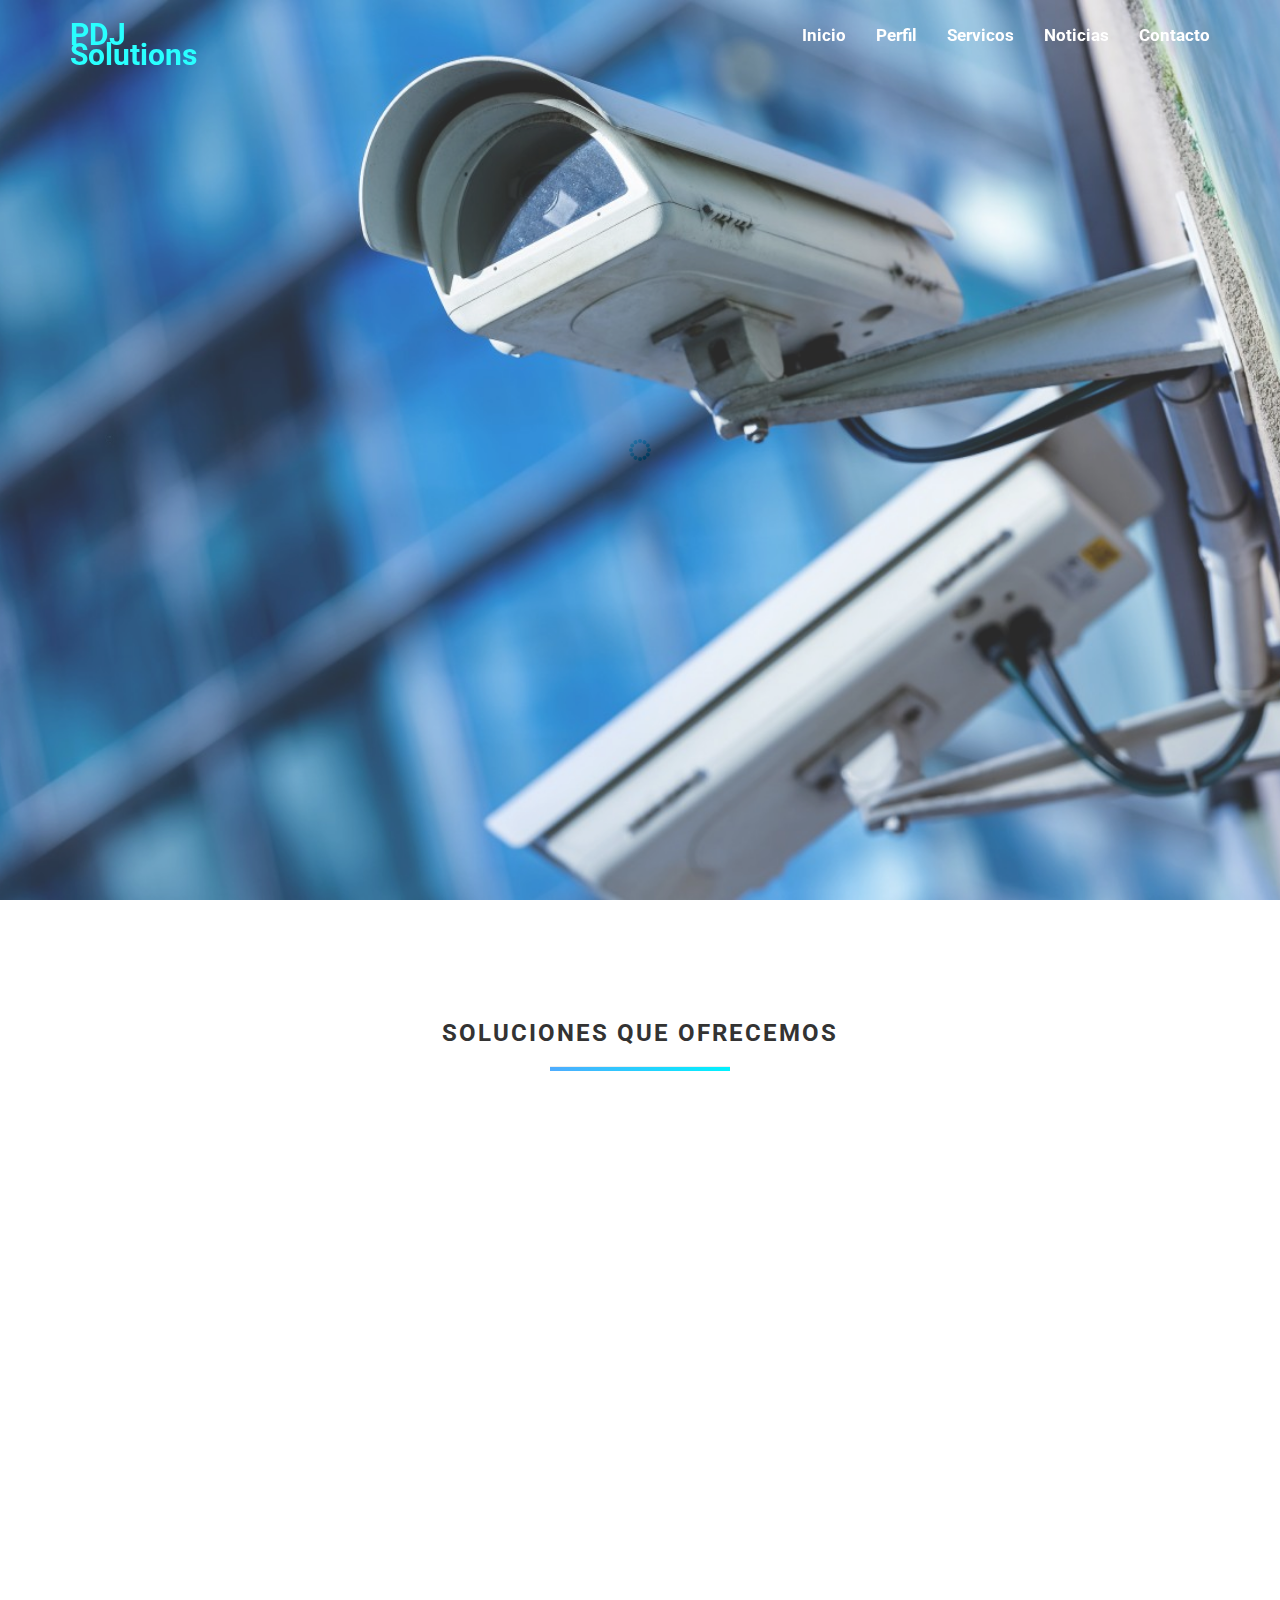
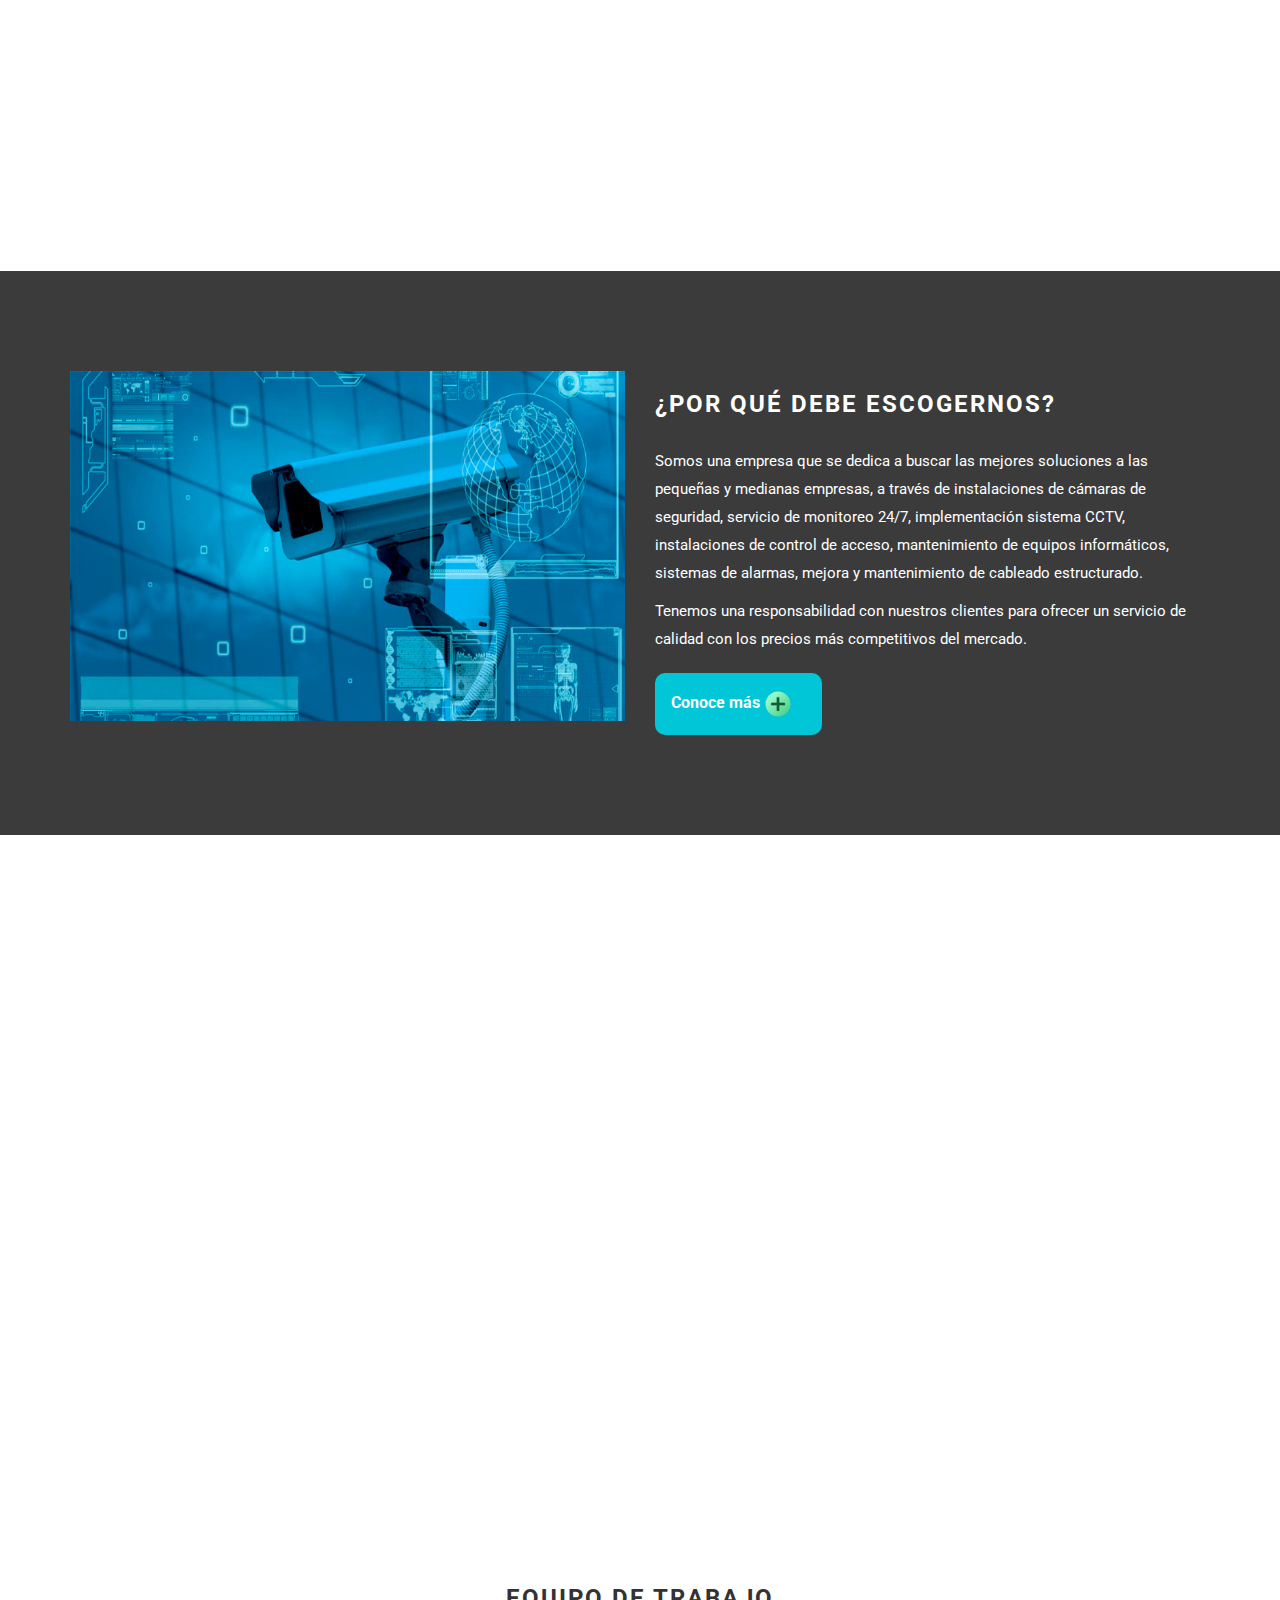
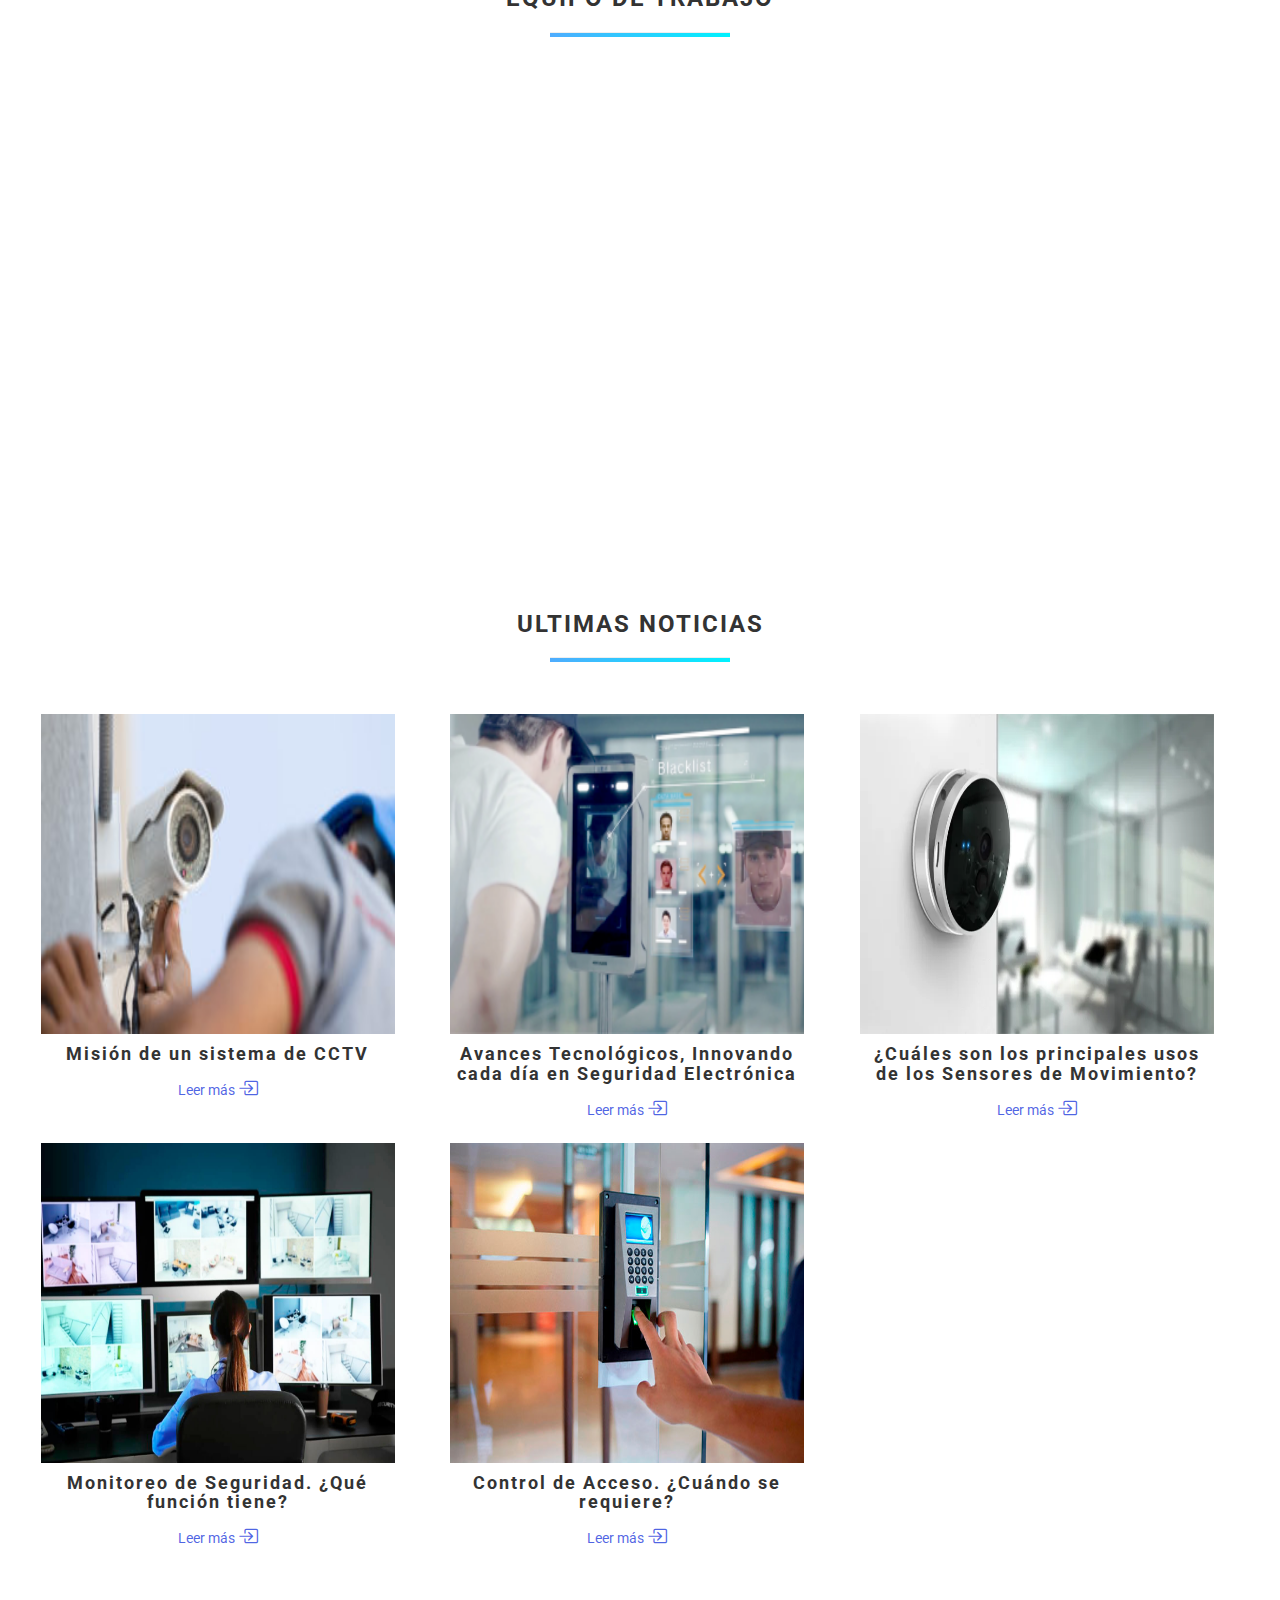
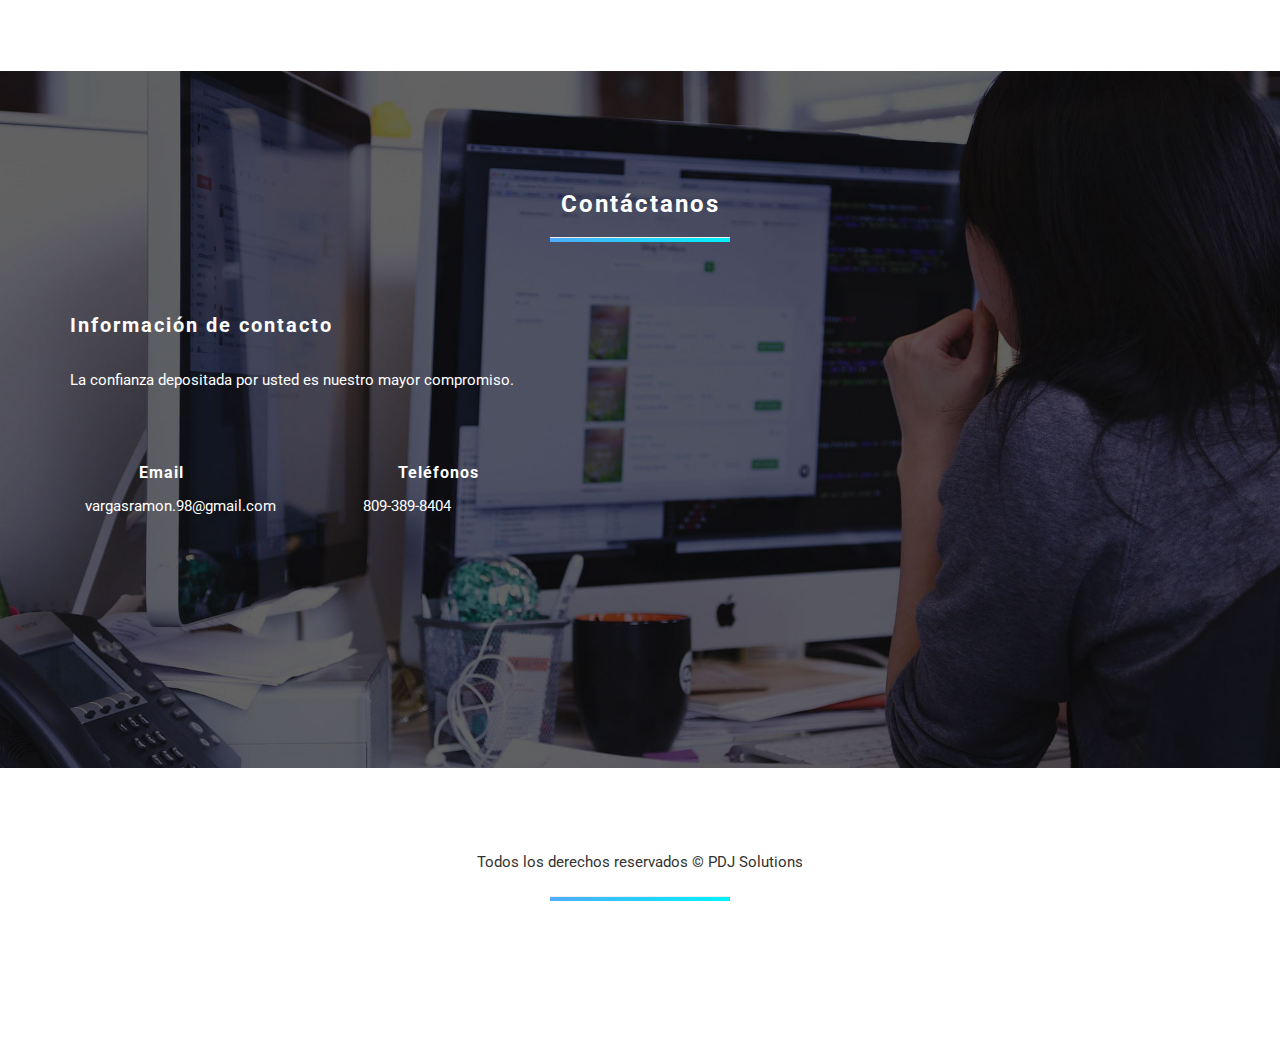
<file: index.html>
<!DOCTYPE html>
<html lang="en">
<head>
	<meta charset="utf-8">
	<title>PDJ Solutions</title>
	<meta http-equiv="X-UA-Compatible" content="IE=Edge">
	<meta name="viewport" content="width=device-width, initial-scale=1">
	<meta name="keywords" content="">
	<meta name="description" content="">
	<link rel="icon" href="images/logo.png"/>
<!--

Template 2075 Digital Team

http://www.tooplate.com/view/2075-digital-team

-->
<link rel="stylesheet" href="https://cdn.jsdelivr.net/npm/bootstrap-icons@1.9.1/font/bootstrap-icons.css">

	<link rel="stylesheet" href="css/bootstrap.min.css">
	<link rel="stylesheet" href="css/font-awesome.min.css">
	<link rel="stylesheet" href="css/animate.min.css">
	<link rel="stylesheet" href="css/et-line-font.css">
	<link rel="stylesheet" href="css/nivo-lightbox.css">
	<link rel="stylesheet" href="css/nivo_themes/default/default.css">
	<link rel="stylesheet" href="css/style.css">
	<link href='https://fonts.googleapis.com/css?family=Roboto:400,300,500' rel='stylesheet' type='text/css'>
</head>
<body data-spy="scroll" data-target=".navbar-collapse" data-offset="50">

<!-- preloader section -->
<div class="preloader">
	<div class="sk-spinner sk-spinner-circle">
       <div class="sk-circle1 sk-circle"></div>
       <div class="sk-circle2 sk-circle"></div>
       <div class="sk-circle3 sk-circle"></div>
       <div class="sk-circle4 sk-circle"></div>
       <div class="sk-circle5 sk-circle"></div>
       <div class="sk-circle6 sk-circle"></div>
       <div class="sk-circle7 sk-circle"></div>
       <div class="sk-circle8 sk-circle"></div>
       <div class="sk-circle9 sk-circle"></div>
       <div class="sk-circle10 sk-circle"></div>
       <div class="sk-circle11 sk-circle"></div>
       <div class="sk-circle12 sk-circle"></div>
    </div>
</div>

<!-- navigation section -->
<section class="navbar navbar-fixed-top custom-navbar" role="navigation">
	<div class="container">
		<div class="navbar-header">
			<button class="navbar-toggle" data-toggle="collapse" data-target=".navbar-collapse">
				<span class="icon icon-bar"></span>
				<span class="icon icon-bar"></span>
				<span class="icon icon-bar"></span>
			</button>
			<a href="index.html" class="navbar-brand" style="color: aqua; font-size: 30px;"><strong>PDJ<br/>Solutions</strong></a>
		</div>
		<div class="collapse navbar-collapse">
			<ul class="nav navbar-nav navbar-right">
				<li><a href="index.html" class="smoothScroll"><b style="font-size: 17px;">Inicio</b></a></li>
				<li><a href="perfil.html" class="smoothScroll"><b style="font-size: 17px;">Perfil</b></a></li>
				<li><a href="servicios.html" class="smoothScroll"><b style="font-size: 17px;">Servicos</b></a></li>
				<li><a href="noticias.html" class="smoothScroll"><b style="font-size: 17px;">Noticias</b></a></li>
				<li><a href="contacto.html" class="smoothScroll"><b style="font-size: 17px;">Contacto</b></a></li>
			</ul>
		</div>
	</div>
</section>

<!-- home section -->
<section id="home">
	<div class="container">
		<div class="row">
		</div>
	</div>		
</section>

<!-- work section -->
<section id="work">
	<div class="container">
		<div class="row">
			<div class="col-md-12 col-sm-12">
				<div class="section-title">
					<h1 class="heading bold">SOLUCIONES QUE OFRECEMOS</h1>
					<hr>
				</div>
			</div>
			<div class="col-lg-4 col-md-4 col-sm-4 wow fadeInUp" data-wow-delay="0.6s">
				<img src="icon/icons8-cámara.png" height="70"/>
					<h3>Instalaciones de cámaras de vigilancia</h3>
					<hr>
					<p>Mantenga segura tu empresa y tus bienes en todo momento. Contamos con las mejores cámaras de seguridad de alta calidad del mercado.</p>
			</div>
			<div class="col-lg-4 col-md-4 col-sm-4 wow fadeInUp" data-wow-delay="0.9s">
				<img src="icon/icons8-mantenimiento.png" height="70"/>
					<h3>Mantenimiento de equipos informático</h3>
					<hr>
					<p>Brindamos servicios de mantenimiento a los equipos informáticos, el cual consiste en evitar cualquier tipo de contigencia en los equipos.</p>
			</div>
			<div class="col-lg-4 col-md-4 col-sm-4 wow fadeInUp" data-wow-delay="1s">
				<img src="icon/icons8-siren.png" height="70"/>
					<h3>Instalaciones de sistemas de alarmas</h3>
					<hr>
					<p>Detectar y apagar a tiempo un incendio, como la detección de intrusos, puede prevenir daños incalculables en su empresa y sus bienes.</p>
			</div>
			<div class="col-lg-4 col-md-4 col-sm-4 wow fadeInUp" data-wow-delay="1s">
				<img src="icon/icons8-biometrics.png" height="60"/>
					<h3>Instalación de control de acceso</h3>
					<hr>
					<p>Esto le permitirá controlar, investigar y reportar la entrada y salida de personas, asegurando el paso al personal autorizado y restringiendo el paso de personas no autorizadas.</p>
			</div>
			<div class="col-lg-4 col-md-4 col-sm-4 wow fadeInUp" data-wow-delay="1s">
				<img src="icon/icons8-cctv.png" height="60"/>
					<h3>Implementación de CCTV</h3>
					<hr>
					<p>Implementamos sistema de monitoreo de <strong>Circuito Cerrado de Televisión</strong> con la finalidad de tener su empresa vigilada o monitoreada a las 24 horas del día.</p>
			</div>
			<div class="col-lg-4 col-md-4 col-sm-4 wow fadeInUp" data-wow-delay="1s">
				<img src="icon/icons8-cable-de-red.png" height="60"/>
					<h3>Mantenimiento de cable de red</h3>
					<hr>
					<p>Mantega su cableado estructurado en buen funcionamiento, a través de reparaciones de avería, mejorías, instalaciones de cableado, entre otros.</p>
			</div>
		</div>
	</div>
</section>

<!-- about section -->
<section id="about">
	<div class="container">
		<div class="row">
			<div class="col-md-6 col-sm-12">
				<img src="images/seguridad-informatica.jpeg" style="height: 350px;" class="img-responsive" alt="about img">
			</div>
			<div class="col-md-6 col-sm-12">
				<h3 class="bold">¿POR QUÉ DEBE ESCOGERNOS?</h3>
				<!-- tab panes -->
				<div class="tab-content">
					<div role="tabpanel" class="tab-pane active" id="design">
						<p>Somos una empresa que se dedica a buscar las mejores soluciones a las pequeñas y medianas empresas, a través de instalaciones de cámaras de seguridad, servicio de monitoreo 24/7, implementación sistema CCTV, instalaciones de control de acceso, mantenimiento de equipos informáticos, sistemas de alarmas, mejora y mantenimiento de cableado estructurado.</p>
						<p>Tenemos una responsabilidad con nuestros clientes para ofrecer un servicio de calidad 
							con los precios más competitivos del mercado.</p>
							<div class="container-element">
							<a class="button-1" id="info" href="perfil.html"><span class="text-span-1"><strong>Conoce más</strong></span> <img src="icon/icons8-más.svg" height="30"/></a>
						</div>
					</div>
				</div>
			</div>
		</div>
	</div>
</section>

<aside class="bannerPromocion">
	<div class="info">
		<center>
		<h2 id="titulo-2">Su seguridad es importante para nosotros</h2>
		<p class="botonVerBanner" style="color: white; font-size: 20px;">Velamos por su seguridad y la de los suyos.</p>
	</center>
	</div>
</aside>

<!-- team section -->

<section id="team">
	<div class="container">
		<div class="row">
			<div class="col-md-12 col-sm-12">
				<div class="section-title">
					<h1 class="heading bold">EQUIPO DE TRABAJO</h1>
					<hr>
				</div>
			</div>
		   <div class="semi-container">
			<div class="col-md-3 col-sm-6 wow fadeIn" data-wow-delay="0.9s">
				<div class="team-wrapper">
					<img src="images/pablo" class="img-responsive" alt="team img">
						<div class="team-des">
							<h4>Pablo de Jesús Moya Jiménez</h4>
							<h3>Presidente de la empresa</h3>
							<hr>
							<ul class="social-icon">
								<li><a href="#" class="fa fa-facebook wow fadeIn" data-wow-delay="0.3s"></a></li>
								<li><a href="#" class="fa fa-twitter wow fadeIn" data-wow-delay="0.6s"></a></li>
								<li><a href="#" class="fa fa-instagram wow fadeIn" data-wow-delay="0.9s"></a></li>
							</ul>
						</div>
				</div>
			</div>
			<div class="col-md-3 col-sm-6 wow fadeIn" data-wow-delay="1.3s">
				<div class="team-wrapper">
					<img src="images/ramon.png" class="img-responsive" alt="team img">
						<div class="team-des">
							<h4>Ramón Vargas de Jesús</h4>
							<h3>Ingeniero</h3>
							<hr>
							<ul class="social-icon">
								<li><a href="https://web.facebook.com/profile.php?id=100007111113536" class="fa fa-facebook wow fadeIn" data-wow-delay="0.3s"></a></li>
								<li><a href="https://www.linkedin.com/in/ram%C3%B3n-vargas-de-jes%C3%BAs-6a5756187/" class="fa fa-linkedin wow fadeIn" data-wow-delay="0.6s"></a></li>
								<li><a href="https://www.instagram.com/vargas9173/" class="fa fa-instagram wow fadeIn" data-wow-delay="0.9s"></a></li>
								<li><a href="https://github.com/R-am-on" class="fa fa-github wow fadeIn" data-wow-delay="0.9s"></a></li>
							</ul>
						</div>
				</div>
			</div>
			<div class="col-md-3 col-sm-6 wow fadeIn" data-wow-delay="1.6s">
				<div class="team-wrapper">
					<img src="images/Carmen-2.png" class="img-responsive" alt="team img">
						<div class="team-des">
							<h4>Carmen Leticia Urbáez Pujols</h4>
							<h3>DPTO de Tecnología</h3>
							<hr>
							<ul class="social-icon">
								<li><a href="#" class="fa fa-facebook wow fadeIn" data-wow-delay="0.3s"></a></li>
								<li><a href="#" class="fa fa-twitter wow fadeIn" data-wow-delay="0.6s"></a></li>
								<li><a href="#" class="fa fa-instagram wow fadeIn" data-wow-delay="0.9s"></a></li>
							</ul>
						</div>
				</div>
			</div>
		</div>
	</div>
  </div>
</section>

<!-- news section -->
<div id="portfolio">
	<div class="container">
		<div class="row">
			<div class="col-md-12 col-sm-12">
				<div class="section-title">
					<h1 class="heading bold">ULTIMAS NOTICIAS</h1>
					<hr>
				</div>
				<!-- ISO section -->
				<div class="iso-section">
               				 <div class="iso-box-section-2 col-sm-4" data-wow-delay="0.6s">
								<img src="images/Mision-de-un-sistema.jpg" height="320" alt="portfolio img">
								<h4>Misión de un sistema de CCTV</h4><center>
								<a href="mision-de-cctv.html" style="color: #0020d7b2;">Leer más <i class="bi bi-box-arrow-in-right" style="font-size: 20px;"></i></a></center>
               				 </div>

               				 <div class="iso-box-section-2 col-sm-4" data-wow-delay="0.6s">
								<img src="images/NOTICIA.png" height="320" alt="portfolio img">
								<h4>Avances Tecnológicos, Innovando cada día en Seguridad Electrónica</h4><center>
								<a href="avances-tecnologicos.html" style="color: #0020d7b2;">Leer más <i class="bi bi-box-arrow-in-right" style="font-size: 20px;"></i></a></center>
               				 </div>

								<div class="iso-box-section-2 col-sm-4" data-wow-delay="0.6s">
									<img src="images/Sensores-de-movimiento2.webp" height="320" alt="portfolio img">
									<h4>¿Cuáles son los principales usos de los Sensores de Movimiento?</h4><center>
									<a href="principales-usos.html" style="color: #0020d7b2;">Leer más <i class="bi bi-box-arrow-in-right" style="font-size: 20px;"></i></a></center>
								</div>

								<div class="iso-box-section-2 col-sm-4" data-wow-delay="0.6s">
									<img src="images/NOTICIA-IV.jpg" height="320" alt="portfolio img">
									<h4>Monitoreo de Seguridad. ¿Qué función tiene?</h4><center>
									<a href="monitoreo-de-seguridad.html" style="color: #0020d7b2;">Leer más <i class="bi bi-box-arrow-in-right" style="font-size: 20px;"></i></a></center>
								</div>

               				 <div class="iso-box-section-2 col-sm-4" data-wow-delay="0.6s">
								<img src="images/control-de-acceso.jpg" height="320" alt="portfolio img">
								<h4>Control de Acceso. ¿Cuándo se requiere?</h4><center>
								<a href="control-de-acceso.html" style="color: #0020d7b2;">Leer más <i class="bi bi-box-arrow-in-right" style="font-size: 20px;"></i></a></center>
							</div>
				</div>
			</div>
		</div>
	</div>
</div>		


<!-- contact section -->
<section id="contact">
	<div class="container">
		<div class="row">
			<div class="col-md-12 col-sm-12 text-center">
				<div class="section-title">
					<h1 class="heading bold">Contáctanos</h1>
					<hr>
				</div>
			</div>
			<div class="col-md-6 col-sm-12 contact-info">
				<h2 class="heading bold">Información de contacto</h2>
				<p>La confianza depositada por usted es nuestro mayor compromiso.</p>
				<div class="col-md-6 col-sm-4">
					<h3><i style="color: #33FFF3;" class="icon-envelope medium-icon wow bounceIn" data-wow-delay="0.6s"></i> Email</h3>
					<p>vargasramon.98@gmail.com</p>
				</div>
				<div class="col-md-6 col-sm-4">
					<h3><i style="color: #33FFF3;" class="icon-phone medium-icon wow bounceIn" data-wow-delay="0.6s"></i> Teléfonos</h3>
					<p>809-389-8404</p>
				</div>
			</div>
			<div class="col-md-6 col-sm-12">
				<form action="enviar.php" method="post" class="wow fadeInUp" data-wow-delay="0.6s">
					<div class="col-md-6 col-sm-6">
						<input type="text" class="form-control" placeholder="Nombre" name="nombre">
					</div>
					<div class="col-md-6 col-sm-6">
						<input type="email" class="form-control" placeholder="Email" name="correo">
					</div>
					<div class="col-md-12 col-sm-12">
						<textarea class="form-control" placeholder="Mensaje" rows="7" name="mensaje"></textarea>
					</div>
					<div class="col-md-offset-4 col-md-8 col-sm-offset-4 col-sm-8">
						<input type="submit" class="form-control" value="Enviar mensaje">
					</div>
				</form>
			</div>
		</div>
	</div>
</section>

<!-- footer section -->
<footer>
	<div class="container">
		<div class="row">
			<div class="col-md-12 col-sm-12">
				<p>Todos los derechos reservados © PDJ Solutions</p>
				<hr>
				<ul class="social-icon">
					<li><a href="#" class="fa fa-facebook wow fadeIn" data-wow-delay="0.3s"></a></li>
					<li><a href="#" class="fa fa-twitter wow fadeIn" data-wow-delay="0.6s"></a></li>
					<li><a href="#" class="fa fa-instagram wow fadeIn" data-wow-delay="0.9s"></a></li>
				</ul>
			</div>
		</div>
	</div>
</footer>


<script src="js/jquery.js"></script>
<script src="js/bootstrap.min.js"></script>
<script src="js/smoothscroll.js"></script>
<script src="js/isotope.js"></script>
<script src="js/imagesloaded.min.js"></script>
<script src="js/nivo-lightbox.min.js"></script>
<script src="js/jquery.backstretch.min.js"></script>
<script src="js/wow.min.js"></script>
<script src="js/custom.js"></script>

</body>
</html>
</file>
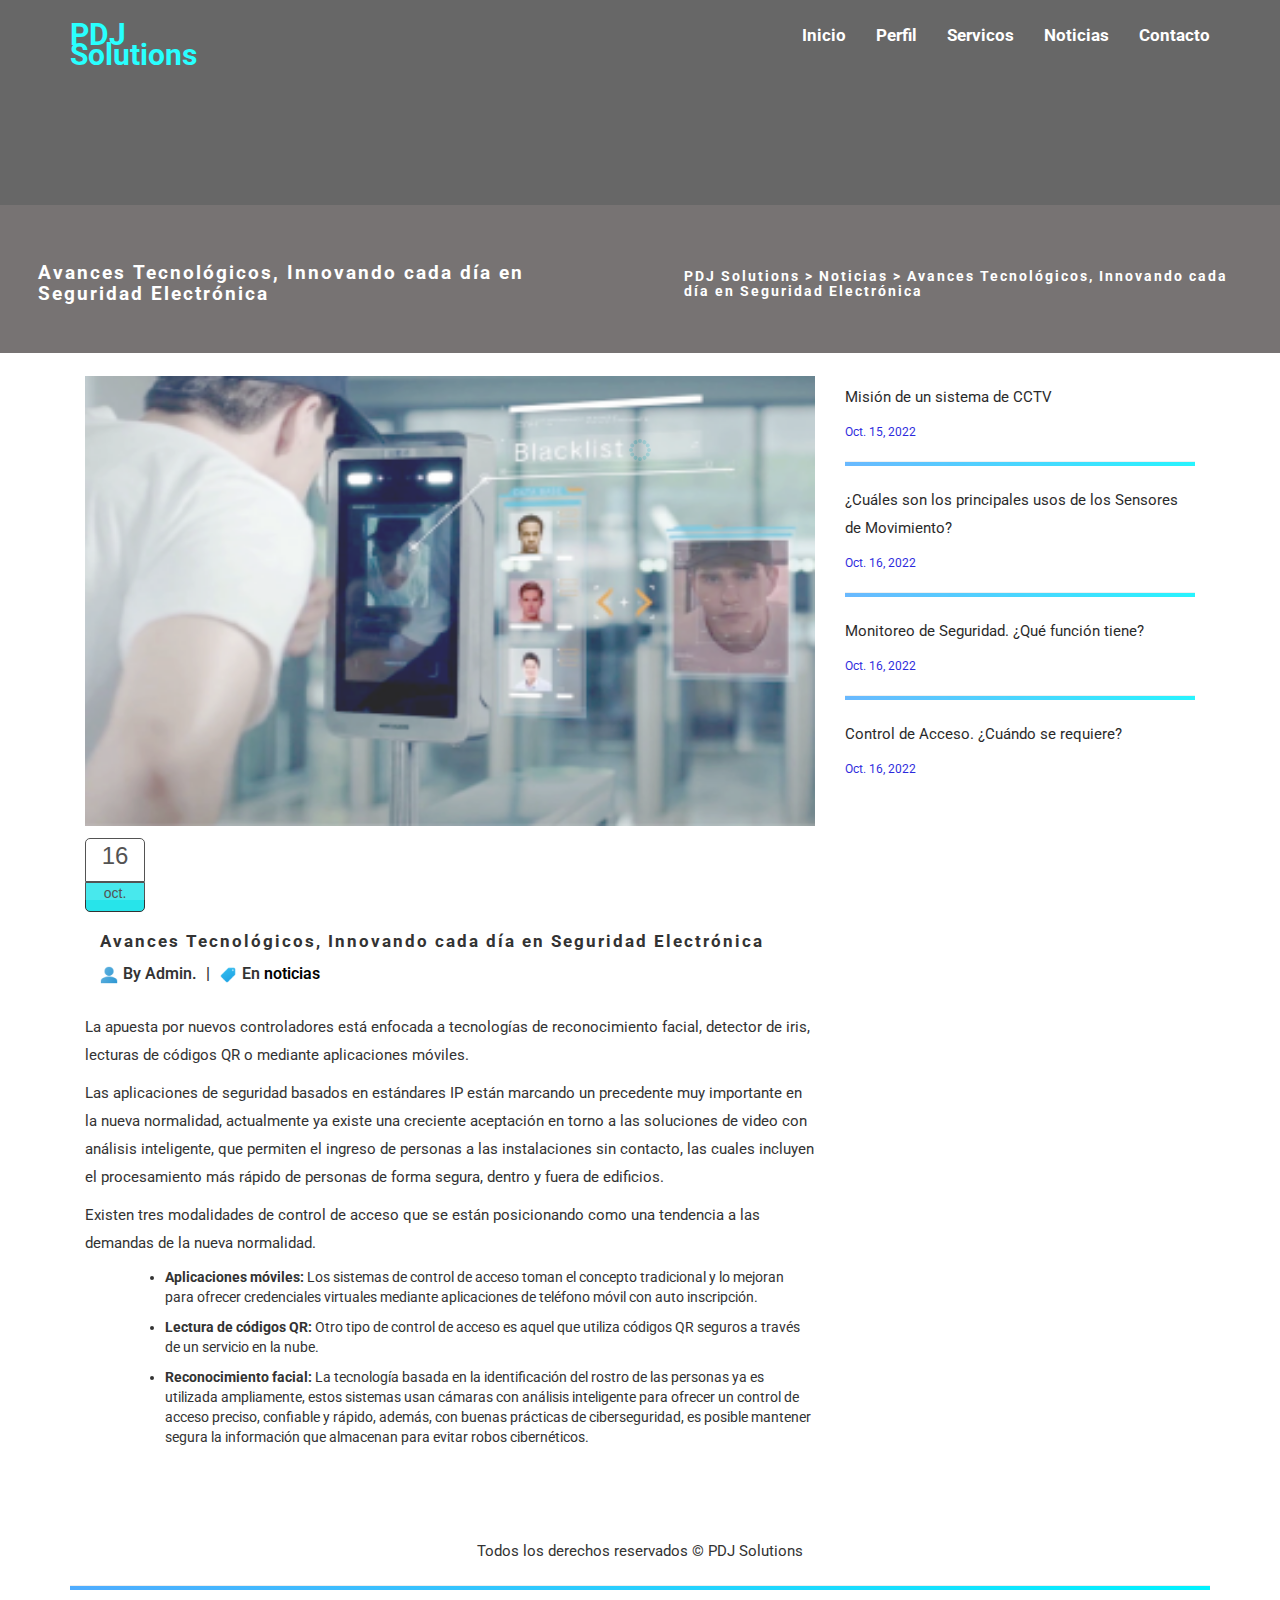
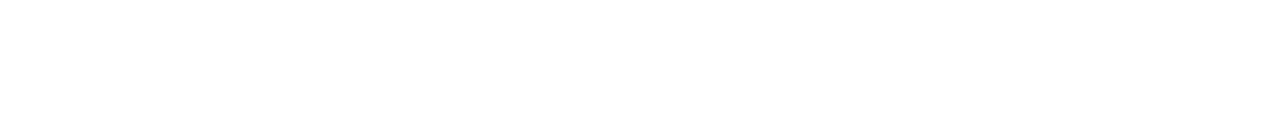
<file: avances-tecnologicos.html>
<!DOCTYPE html>
<html lang="en">
<head>
	<meta charset="utf-8">
	<title>Avances Tecnológicos, Innovando cada día en Seguridad Electrónica - PDJ Solutions</title>
	<meta http-equiv="X-UA-Compatible" content="IE=Edge">
	<meta name="viewport" content="width=device-width, initial-scale=1">
	<meta name="keywords" content="">
	<meta name="description" content="">
	<link rel="icon" href="images/logo.png"/>
<!--

Template 2075 Digital Team

http://www.tooplate.com/view/2075-digital-team

-->
<link rel="stylesheet" href="https://cdn.jsdelivr.net/npm/bootstrap-icons@1.9.1/font/bootstrap-icons.css">

	<link rel="stylesheet" href="css/bootstrap.min.css">
	<link rel="stylesheet" href="css/font-awesome.min.css">
	<link rel="stylesheet" href="css/animate.min.css">
	<link rel="stylesheet" href="css/et-line-font.css">
	<link rel="stylesheet" href="css/nivo-lightbox.css">
	<link rel="stylesheet" href="css/nivo_themes/default/default.css">
	<link rel="stylesheet" href="css/estilos-2.css">
	<link href='https://fonts.googleapis.com/css?family=Roboto:400,300,500' rel='stylesheet' type='text/css'>
</head>
<body data-spy="scroll" data-target=".navbar-collapse" data-offset="50">

<!-- preloader section -->
<div class="preloader">
	<div class="sk-spinner sk-spinner-circle">
       <div class="sk-circle1 sk-circle"></div>
       <div class="sk-circle2 sk-circle"></div>
       <div class="sk-circle3 sk-circle"></div>
       <div class="sk-circle4 sk-circle"></div>
       <div class="sk-circle5 sk-circle"></div>
       <div class="sk-circle6 sk-circle"></div>
       <div class="sk-circle7 sk-circle"></div>
       <div class="sk-circle8 sk-circle"></div>
       <div class="sk-circle9 sk-circle"></div>
       <div class="sk-circle10 sk-circle"></div>
       <div class="sk-circle11 sk-circle"></div>
       <div class="sk-circle12 sk-circle"></div>
    </div>
</div>

<!-- navigation section -->
<section class="navbar navbar-fixed-top custom-navbar" role="navigation">
	<div class="container">
		<div class="navbar-header">
			<button class="navbar-toggle" data-toggle="collapse" data-target=".navbar-collapse">
				<span class="icon icon-bar"></span>
				<span class="icon icon-bar"></span>
				<span class="icon icon-bar"></span>
			</button>
			<a href="index.html" class="navbar-brand" style="color: aqua; font-size: 30px;"><strong>PDJ<br/>Solutions</strong></a>
		</div>
		<div class="collapse navbar-collapse">
			<ul class="nav navbar-nav navbar-right">
				<li><a href="index.html" class="smoothScroll"><b style="font-size: 17px;">Inicio</b></a></li>
				<li><a href="perfil.html" class="smoothScroll"><b style="font-size: 17px;">Perfil</b></a></li>
				<li><a href="servicios.html" class="smoothScroll"><b style="font-size: 17px;">Servicos</b></a></li>
				<li><a href="noticias.html" class="smoothScroll"><b style="font-size: 17px;">Noticias</b></a></li>
				<li><a href="contacto.html" class="smoothScroll"><b style="font-size: 17px;">Contacto</b></a></li>
			</ul>
		</div>
	</div>
</section>

<div class="parallas">
    <div class="card-titulo"></div>
</div>


<div class="mini-container">
	<div class="mini-card">
		<div class="section-title">
			<h3 id="sub-title-5">Avances Tecnológicos, Innovando cada día en Seguridad Electrónica</h3>
		 </div>

		 <div class="section-title">
			 <h3 id="sub-title">PDJ Solutions > Noticias  > Avances Tecnológicos, Innovando cada día en Seguridad Electrónica</h3>
		  </div>
		 </div>
	</div>
</div>

<!-- about section -->
<section id="about">
	<div class="container">
		<div class="row">
			<div class="col-md-8 col-sm-12">
				<img src="images/NOTICIA.png" style="height: 450px; width: 950px;" class="img-responsive" alt="about img">


					<div class="qodef-blog" id="blog-g">
						<span class="date">16</span>
						<span class="month">oct.</span>
					</div>

				<div class="qodef-blog qodef-title" id="blog-r">
					<h3 style="font-size: 17px;">Avances Tecnológicos, Innovando cada día en Seguridad Electrónica</h3>

					<section class="info_items">
						<p> <img src="icon/icons8-user-24.png" height="18"/>By Admin.</p>
						<p>|</p>
						<p> <img src="icon/icons8-etiqueta-de-precio-48.png" height="18"/>En <a href=noticias.html>noticias</a></p>
					</section>
				</div>
			</div>

			<div class="col-md-4 col-sm-12">
				<!-- tab panes -->
				<div class="tab-content">
					<div role="tabpanel" class="tab-pane active" id="design">
						<div class="card-news">
						<a href="mision-de-cctv.html"><p>Misión de un sistema de CCTV</p></a>
						<small>Oct. 15, 2022</small>
					</div>
<hr/>
					<div class="card-news">
						<a href="principales-usos.html"><p>¿Cuáles son los principales usos de los Sensores de Movimiento?</p></a>
						<small>Oct. 16, 2022</small>
					</div>
<hr/>
					<div class="card-news">
						<a href="monitoreo-de-seguridad.html"><p>Monitoreo de Seguridad. ¿Qué función tiene?</p></a>
						<small>Oct. 16, 2022</small>
					</div>
<hr/>
					<div class="card-news">
						<a href="control-de-acceso.html"><p>Control de Acceso. ¿Cuándo se requiere?</p></a>
						<small>Oct. 16, 2022</small>
					</div>

					</div>
                    </div>

				</div>

			<div class="col-md-8 col-sm-12">
				<!-- tab panes -->
				<div class="tab-content">
					<div role="tabpanel" class="tab-pane active" id="design">
						<p>
							La apuesta por nuevos controladores está enfocada a tecnologías de reconocimiento facial, detector de iris, lecturas de códigos QR o mediante aplicaciones móviles.
                        </p>

						<p>
							Las aplicaciones de seguridad basados en estándares IP están marcando un precedente muy importante en la nueva normalidad, actualmente ya existe una creciente aceptación en torno a las soluciones de video con análisis inteligente, que permiten el ingreso de personas a las instalaciones sin contacto, las cuales incluyen el procesamiento más rápido de personas de forma segura, dentro y fuera de edificios.
						</p>

						<p>
							Existen tres modalidades de control de acceso que se están posicionando como una tendencia a las demandas de la nueva normalidad.
						</p>

                        <div class="card-list">
                            <ul>
                                <li>
                                    <strong>Aplicaciones móviles:</strong> Los sistemas de control de acceso toman el concepto tradicional y lo mejoran para ofrecer credenciales virtuales mediante aplicaciones de teléfono móvil con auto inscripción.
                                </li>

                                <li>
                                    <strong>Lectura de códigos QR:</strong> Otro tipo de control de acceso es aquel que utiliza códigos QR seguros a través de un servicio en la nube.
                                </li>

                                <li>
                                    <strong>Reconocimiento facial:</strong> La tecnología basada en la identificación del rostro de las personas ya es utilizada ampliamente, estos sistemas usan cámaras con análisis inteligente para ofrecer un control de acceso preciso, confiable y rápido, además, con buenas prácticas de ciberseguridad, es posible mantener segura la información que almacenan para evitar robos cibernéticos.
                                </li>
                            </ul>
                        </div>
					</div>
                    </div>

				</div>
			</div>
		</div>
	</div>
</section>

<!-- footer section -->
<footer>
	<div class="container">
		<div class="row">
			<div class="col-md-12 col-sm-12">
				<p>Todos los derechos reservados © PDJ Solutions</p>
				<hr>
				<ul class="social-icon">
					<li><a href="#" class="fa fa-facebook wow fadeIn" data-wow-delay="0.3s"></a></li>
					<li><a href="#" class="fa fa-twitter wow fadeIn" data-wow-delay="0.6s"></a></li>
					<li><a href="#" class="fa fa-instagram wow fadeIn" data-wow-delay="0.9s"></a></li>
				</ul>
			</div>
		</div>
	</div>
</footer>


<script src="js/jquery.js"></script>
<script src="js/bootstrap.min.js"></script>
<script src="js/smoothscroll.js"></script>
<script src="js/isotope.js"></script>
<script src="js/imagesloaded.min.js"></script>
<script src="js/nivo-lightbox.min.js"></script>
<script src="js/jquery.backstretch.min.js"></script>
<script src="js/wow.min.js"></script>
<script src="js/custom.js"></script>

</body>
</html>
</file>
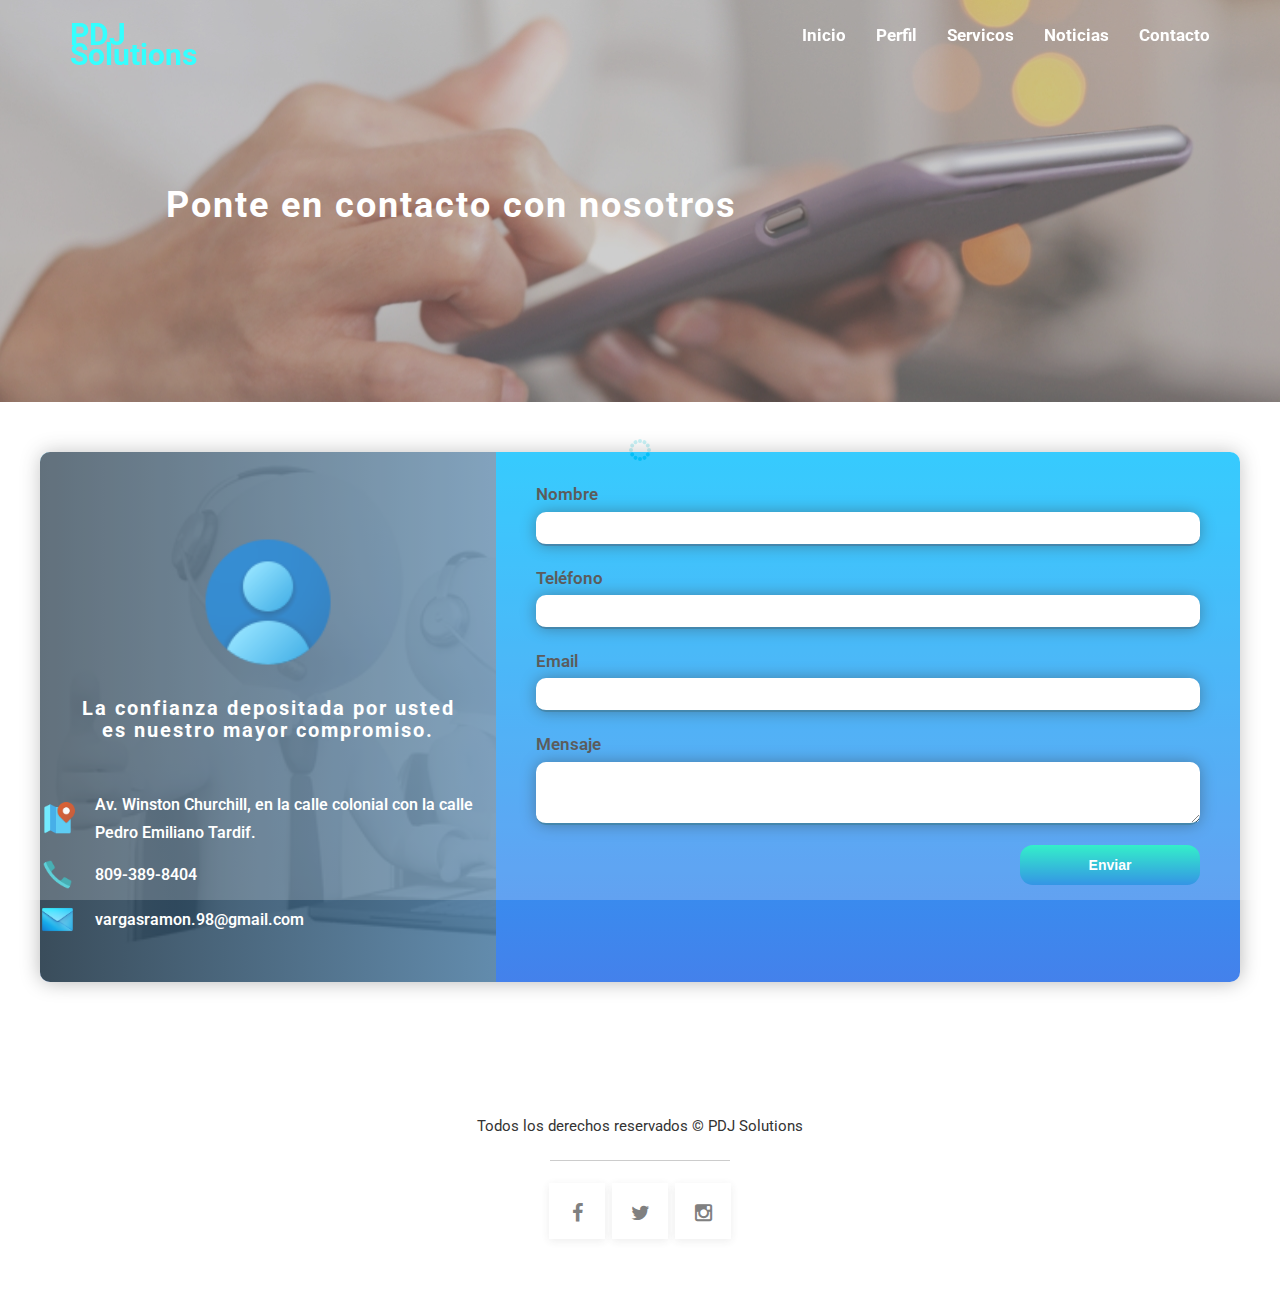
<file: contacto.html>
<!DOCTYPE html>
<html lang="en">
<head>
	<meta charset="utf-8">
	<title>Contacto - PDJ Solutions</title>
	<meta http-equiv="X-UA-Compatible" content="IE=Edge">
	<meta name="viewport" content="width=device-width, initial-scale=1">
	<meta name="keywords" content="">
	<meta name="description" content="">
	<link rel="icon" href="images/logo.png"/>
<!--

Template 2075 Digital Team

http://www.tooplate.com/view/2075-digital-team

-->
<link rel="stylesheet" href="https://cdn.jsdelivr.net/npm/bootstrap-icons@1.9.1/font/bootstrap-icons.css">

	<link rel="stylesheet" href="css/bootstrap.min.css">
	<link rel="stylesheet" href="css/font-awesome.min.css">
	<link rel="stylesheet" href="css/animate.min.css">
	<link rel="stylesheet" href="css/et-line-font.css">
	<link rel="stylesheet" href="css/nivo-lightbox.css">
	<link rel="stylesheet" href="css/nivo_themes/default/default.css">
	<link rel="stylesheet" href="css/estilos.css">
	<link href='https://fonts.googleapis.com/css?family=Roboto:400,300,500' rel='stylesheet' type='text/css'>

	<script src="js/main.js"></script>
	<script src="js/jquery-2.js"></script>
</head>
<body data-spy="scroll" data-target=".navbar-collapse" data-offset="50">

<!-- preloader section -->
<div class="preloader">
	<div class="sk-spinner sk-spinner-circle">
       <div class="sk-circle1 sk-circle"></div>
       <div class="sk-circle2 sk-circle"></div>
       <div class="sk-circle3 sk-circle"></div>
       <div class="sk-circle4 sk-circle"></div>
       <div class="sk-circle5 sk-circle"></div>
       <div class="sk-circle6 sk-circle"></div>
       <div class="sk-circle7 sk-circle"></div>
       <div class="sk-circle8 sk-circle"></div>
       <div class="sk-circle9 sk-circle"></div>
       <div class="sk-circle10 sk-circle"></div>
       <div class="sk-circle11 sk-circle"></div>
       <div class="sk-circle12 sk-circle"></div>
    </div>
</div>

<!-- navigation section -->
<section class="navbar navbar-fixed-top custom-navbar" role="navigation">
	<div class="container">
		<div class="navbar-header">
			<button class="navbar-toggle" data-toggle="collapse" data-target=".navbar-collapse">
				<span class="icon icon-bar"></span>
				<span class="icon icon-bar"></span>
				<span class="icon icon-bar"></span>
			</button>
			<a href="index.html" class="navbar-brand" style="color: aqua; font-size: 30px;"><strong>PDJ<br/>Solutions</strong></a>
		</div>
		<div class="collapse navbar-collapse">
			<ul class="nav navbar-nav navbar-right">
				<li><a href="index.html" class="smoothScroll"><b style="font-size: 17px;">Inicio</b></a></li>
				<li><a href="perfil.html" class="smoothScroll"><b style="font-size: 17px;">Perfil</b></a></li>
				<li><a href="servicios.html" class="smoothScroll"><b style="font-size: 17px;">Servicos</b></a></li>
				<li><a href="noticias.html" class="smoothScroll"><b style="font-size: 17px;">Noticias</b></a></li>
				<li><a href="contacto.html" class="smoothScroll"><b style="font-size: 17px;">Contacto</b></a></li>
			</ul>
		</div>
	</div>
</section>

<div class="parallas-2">
    <div class="card-titulo">
       <h1>Ponte en contacto con nosotros</h1>
    </div>
</div>

<!--
<div class="modal_wrap">
	<div class="mensaje_modal">
		<h3>Error al enviar formulario</h3>
		<p>Escriba su nombre</p>
		<p>Ingrese su número de teléfono</p>
		<p>Ingrese su correo</p>
		<p>Escriba un mensaje</p>
		<span id="btnClose">Cerrar</span>
	</div>
</div>
-->
<section class="form_wrap">

	<section class="contact_info">
		<section class="info_title">
			<center>
			<img src="icon/icons8-usuario-masculino.png" height="150"/>
			<h3>La confianza depositada por usted <br/>es nuestro mayor compromiso.</h3>
		</center>
		</section>

		<section class="info_items">
			<p> <img src="icon/icons8-marcador-de-mapa-96.png" height="35"/>Av. Winston Churchill, en la calle colonial con la calle Pedro Emiliano Tardif.</p>
			<p> <img src="icon/icons8-teléfono-96.png" height="35"/>809-389-8404</p>
			<p> <img src="icon/icons8-mensaje-relleno-96.png" height="35"/>vargasramon.98@gmail.com</p>
		</section>
	</section>

	<form action="enviar.php" method="post" class="form_contact">
		<div class="user_info">
			<label for="names">Nombre </label>
			<input class="form-control" type="text" id="names" name="nombre" required/>

			<label for="phone">Teléfono </label>
			<input class="form-control" type="text" id="phone" name="telefono" required/>

			<label for="email">Email </label>
			<input class="form-control" type="text" id="email" name="correo" required/>

			<label for="message">Mensaje </label>
			<textarea class="form-control" id="message" name="mensaje" required></textarea>

			<button action="submit" type="submit" value="submit" id="btnSend">Enviar</button>
		</div>
	</form>
</section>

<!-- footer section -->
<footer>
	<div class="container">
		<div class="row">
			<div class="col-md-12 col-sm-12">
				<p>Todos los derechos reservados © PDJ Solutions</p>
				<hr>
				<ul class="social-icon">
					<li><a href="#" class="fa fa-facebook wow fadeIn" data-wow-delay="0.3s"></a></li>
					<li><a href="#" class="fa fa-twitter wow fadeIn" data-wow-delay="0.6s"></a></li>
					<li><a href="#" class="fa fa-instagram wow fadeIn" data-wow-delay="0.9s"></a></li>
				</ul>
			</div>
		</div>
	</div>
</footer>


<script src="js/jquery.js"></script>
<script src="js/bootstrap.min.js"></script>
<script src="js/smoothscroll.js"></script>
<script src="js/isotope.js"></script>
<script src="js/imagesloaded.min.js"></script>
<script src="js/nivo-lightbox.min.js"></script>
<script src="js/custom.js"></script>

</body>
</html>
</file>
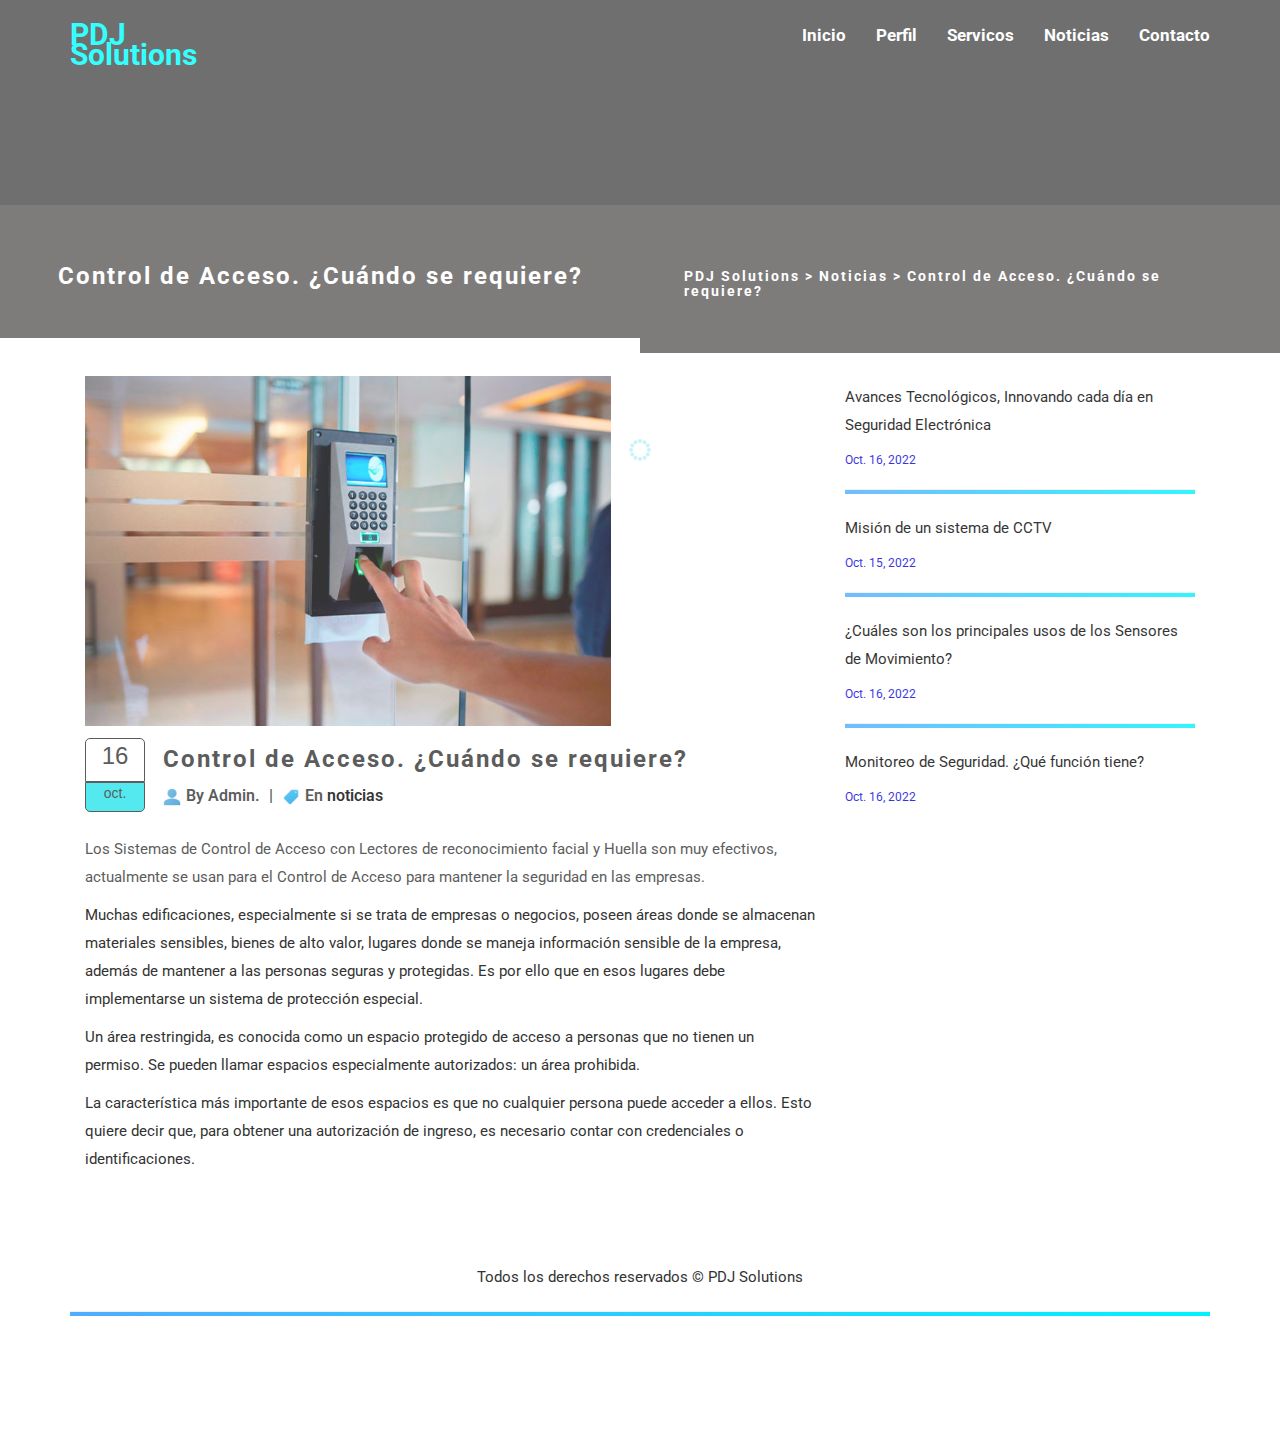
<file: control-de-acceso.html>
<!DOCTYPE html>
<html lang="en">
<head>
	<meta charset="utf-8">
	<title>Control de Acceso. ¿Cuándo se requiere? - PDJ Solutions</title>
	<meta http-equiv="X-UA-Compatible" content="IE=Edge">
	<meta name="viewport" content="width=device-width, initial-scale=1">
	<meta name="keywords" content="">
	<meta name="description" content="">
	<link rel="icon" href="images/logo.png"/>
<!--

Template 2075 Digital Team

http://www.tooplate.com/view/2075-digital-team

-->
<link rel="stylesheet" href="https://cdn.jsdelivr.net/npm/bootstrap-icons@1.9.1/font/bootstrap-icons.css">

	<link rel="stylesheet" href="css/bootstrap.min.css">
	<link rel="stylesheet" href="css/font-awesome.min.css">
	<link rel="stylesheet" href="css/animate.min.css">
	<link rel="stylesheet" href="css/et-line-font.css">
	<link rel="stylesheet" href="css/nivo-lightbox.css">
	<link rel="stylesheet" href="css/nivo_themes/default/default.css">
	<link rel="stylesheet" href="css/estilos-2.css">
	<link href='https://fonts.googleapis.com/css?family=Roboto:400,300,500' rel='stylesheet' type='text/css'>
</head>
<body data-spy="scroll" data-target=".navbar-collapse" data-offset="50">

<!-- preloader section -->
<div class="preloader">
	<div class="sk-spinner sk-spinner-circle">
       <div class="sk-circle1 sk-circle"></div>
       <div class="sk-circle2 sk-circle"></div>
       <div class="sk-circle3 sk-circle"></div>
       <div class="sk-circle4 sk-circle"></div>
       <div class="sk-circle5 sk-circle"></div>
       <div class="sk-circle6 sk-circle"></div>
       <div class="sk-circle7 sk-circle"></div>
       <div class="sk-circle8 sk-circle"></div>
       <div class="sk-circle9 sk-circle"></div>
       <div class="sk-circle10 sk-circle"></div>
       <div class="sk-circle11 sk-circle"></div>
       <div class="sk-circle12 sk-circle"></div>
    </div>
</div>

<!-- navigation section -->
<section class="navbar navbar-fixed-top custom-navbar" role="navigation">
	<div class="container">
		<div class="navbar-header">
			<button class="navbar-toggle" data-toggle="collapse" data-target=".navbar-collapse">
				<span class="icon icon-bar"></span>
				<span class="icon icon-bar"></span>
				<span class="icon icon-bar"></span>
			</button>
			<a href="index.html" class="navbar-brand" style="color: aqua; font-size: 30px;"><strong>PDJ<br/>Solutions</strong></a>
		</div>
		<div class="collapse navbar-collapse">
			<ul class="nav navbar-nav navbar-right">
				<li><a href="index.html" class="smoothScroll"><b style="font-size: 17px;">Inicio</b></a></li>
				<li><a href="perfil.html" class="smoothScroll"><b style="font-size: 17px;">Perfil</b></a></li>
				<li><a href="servicios.html" class="smoothScroll"><b style="font-size: 17px;">Servicos</b></a></li>
				<li><a href="noticias.html" class="smoothScroll"><b style="font-size: 17px;">Noticias</b></a></li>
				<li><a href="contacto.html" class="smoothScroll"><b style="font-size: 17px;">Contacto</b></a></li>
			</ul>
		</div>
	</div>
</section>

<div class="parallas">
    <div class="card-titulo"></div>
</div>


<div class="mini-container">
	<div class="mini-card">
		<div class="section-title">
			<h3 id="sub-title-2">Control de Acceso. ¿Cuándo se requiere?</h3>
		 </div>

		 <div class="section-title">
			 <h3 id="sub-title">PDJ Solutions > Noticias  > Control de Acceso. ¿Cuándo se requiere?</h3>
		  </div>
		 </div>
	</div>
</div>

<!-- about section -->
<section id="about">
	<div class="container">
		<div class="row">
			<div class="col-md-8 col-sm-12">
				<img src="images/control-de-acceso.jpg" style="height: 350px;" class="img-responsive" alt="about img">


					<div class="qodef-blog" id="blog-g">
						<span class="date">16</span>
						<span class="month">oct.</span>
					</div>

				<div class="qodef-blog" id="blog-r">
					<h3>Control de Acceso. ¿Cuándo se requiere?</h3>

					<section class="info_items">
						<p> <img src="icon/icons8-user-24.png" height="18"/>By Admin.</p>
						<p>|</p>
						<p> <img src="icon/icons8-etiqueta-de-precio-48.png" height="18"/>En <a href=noticias.html>noticias</a></p>
					</section>
				</div>
			</div>

			<div class="col-md-4 col-sm-12">
				<!-- tab panes -->
				<div class="tab-content">
					<div role="tabpanel" class="tab-pane active" id="design">
						<div class="card-news">
						<a href="avances-tecnologicos.html"><p>Avances Tecnológicos, Innovando cada día en Seguridad Electrónica</p></a>
						<small>Oct. 16, 2022</small>
					</div>
<hr/>
					<div class="card-news">
						<a href="mision-de-cctv.html"><p>Misión de un sistema de CCTV
                        </p></a>
						<small>Oct. 15, 2022</small>
					</div>
<hr/>
					<div class="card-news">
						<a href="principales-usos.html"><p>¿Cuáles son los principales usos de los Sensores de Movimiento?</p></a>
						<small>Oct. 16, 2022</small>
					</div>
<hr/>
					<div class="card-news">
						<a href="monitoreo-de-seguridad.html"><p>Monitoreo de Seguridad. ¿Qué función tiene?</p></a>
						<small>Oct. 16, 2022</small>
					</div>

					</div>
                    </div>

				</div>

			<div class="col-md-8 col-sm-12">
				<!-- tab panes -->
				<div class="tab-content">
					<div role="tabpanel" class="tab-pane active" id="design">
						<p>
                            Los Sistemas de Control de Acceso con Lectores de reconocimiento facial y Huella son muy efectivos, actualmente se usan para el Control de Acceso para mantener la seguridad en las empresas.
                        </p>

						<p>
							Muchas edificaciones, especialmente si se trata de empresas o negocios, poseen áreas donde se almacenan materiales sensibles, bienes de alto valor, lugares donde se maneja información sensible de la empresa, además de mantener a las personas seguras y protegidas. Es por ello que en esos lugares debe implementarse un sistema de protección especial. 
						</p>

						<p>
                            Un área restringida, es conocida como un espacio protegido de acceso a personas que no tienen un permiso. Se pueden llamar espacios especialmente autorizados: un área prohibida.
						</p>

                        <p>
                            La característica más importante de esos espacios es que no cualquier persona puede acceder a ellos. Esto quiere decir que, para obtener una autorización de ingreso, es necesario contar con credenciales o identificaciones.
                        </p>
					</div>
                    </div>

				</div>
			</div>
		</div>
	</div>
</section>

<!-- footer section -->
<footer>
	<div class="container">
		<div class="row">
			<div class="col-md-12 col-sm-12">
				<p>Todos los derechos reservados © PDJ Solutions</p>
				<hr>
				<ul class="social-icon">
					<li><a href="#" class="fa fa-facebook wow fadeIn" data-wow-delay="0.3s"></a></li>
					<li><a href="#" class="fa fa-twitter wow fadeIn" data-wow-delay="0.6s"></a></li>
					<li><a href="#" class="fa fa-instagram wow fadeIn" data-wow-delay="0.9s"></a></li>
				</ul>
			</div>
		</div>
	</div>
</footer>


<script src="js/jquery.js"></script>
<script src="js/bootstrap.min.js"></script>
<script src="js/smoothscroll.js"></script>
<script src="js/isotope.js"></script>
<script src="js/imagesloaded.min.js"></script>
<script src="js/nivo-lightbox.min.js"></script>
<script src="js/jquery.backstretch.min.js"></script>
<script src="js/wow.min.js"></script>
<script src="js/custom.js"></script>

</body>
</html>
</file>
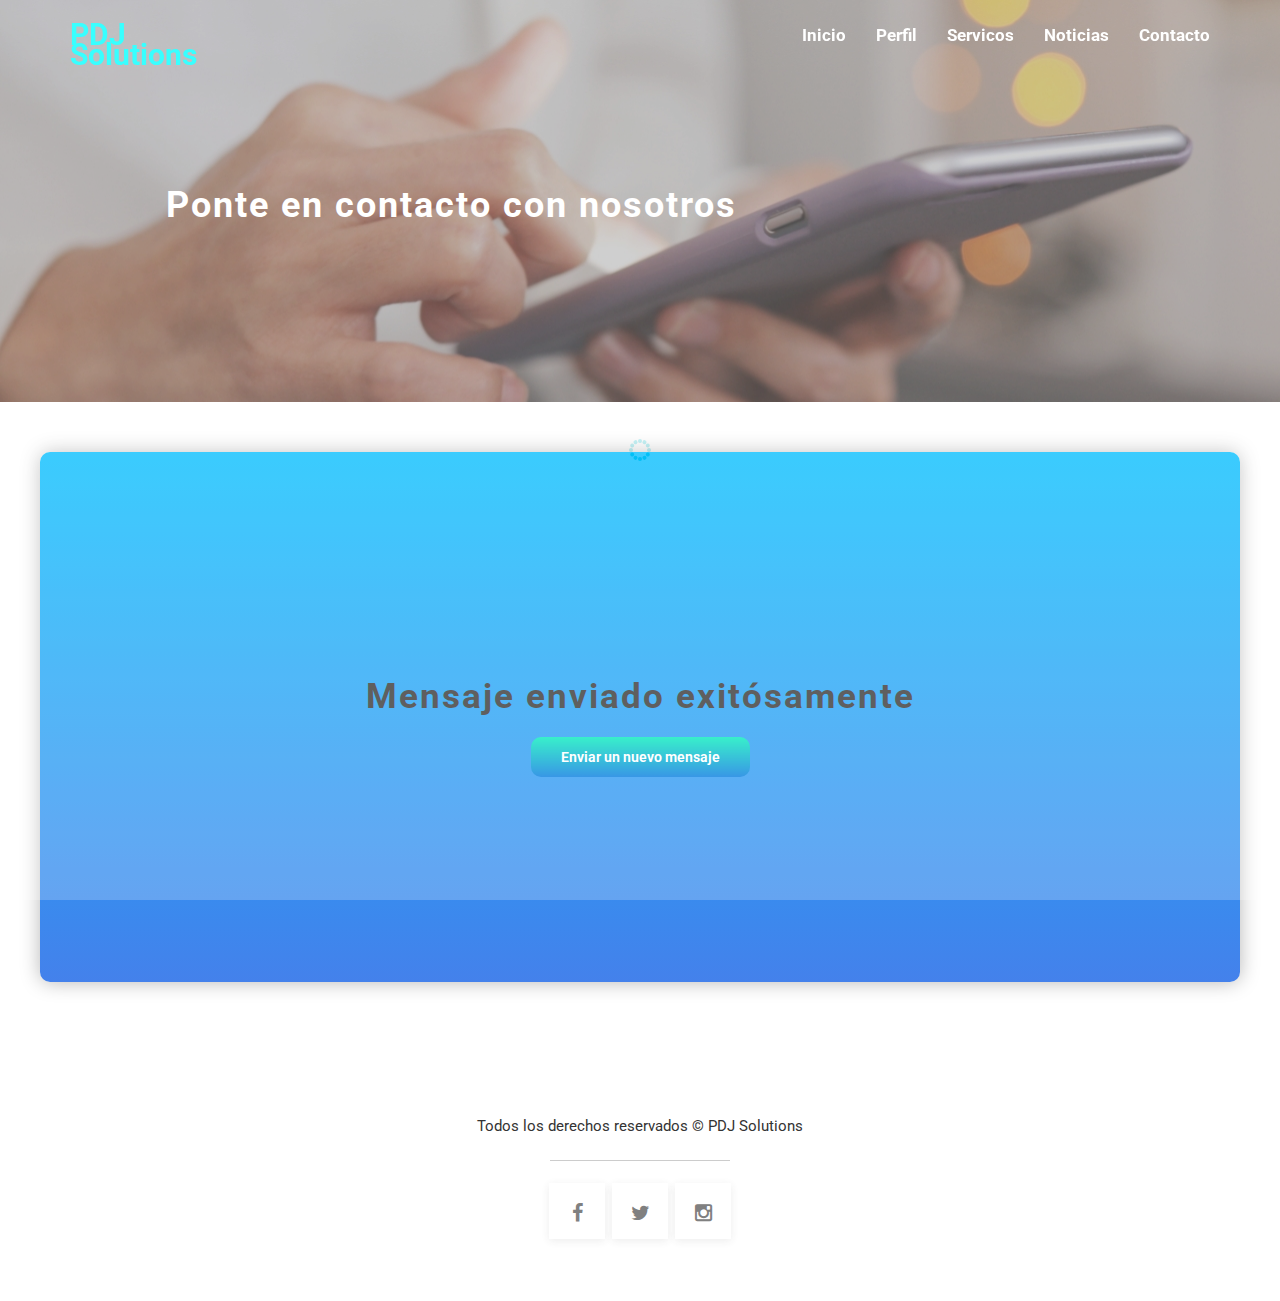
<file: mensaje-enviado.html>
<!DOCTYPE html>
<html lang="en">
<head>
	<meta charset="utf-8">
	<title>Mensaje enviado - PDJ Solutions</title>
	<meta http-equiv="X-UA-Compatible" content="IE=Edge">
	<meta name="viewport" content="width=device-width, initial-scale=1">
	<meta name="keywords" content="">
	<meta name="description" content="">
	<link rel="icon" href="images/logo.png"/>
<!--

Template 2075 Digital Team

http://www.tooplate.com/view/2075-digital-team

-->
<link rel="stylesheet" href="https://cdn.jsdelivr.net/npm/bootstrap-icons@1.9.1/font/bootstrap-icons.css">

	<link rel="stylesheet" href="css/bootstrap.min.css">
	<link rel="stylesheet" href="css/font-awesome.min.css">
	<link rel="stylesheet" href="css/animate.min.css">
	<link rel="stylesheet" href="css/et-line-font.css">
	<link rel="stylesheet" href="css/nivo-lightbox.css">
	<link rel="stylesheet" href="css/nivo_themes/default/default.css">
	<link rel="stylesheet" href="css/estilos.css">
	<link href='https://fonts.googleapis.com/css?family=Roboto:400,300,500' rel='stylesheet' type='text/css'>

	<script src="js/main.js"></script>
	<script src="js/jquery-2.js"></script>
</head>
<body data-spy="scroll" data-target=".navbar-collapse" data-offset="50">

<!-- preloader section -->
<div class="preloader">
	<div class="sk-spinner sk-spinner-circle">
       <div class="sk-circle1 sk-circle"></div>
       <div class="sk-circle2 sk-circle"></div>
       <div class="sk-circle3 sk-circle"></div>
       <div class="sk-circle4 sk-circle"></div>
       <div class="sk-circle5 sk-circle"></div>
       <div class="sk-circle6 sk-circle"></div>
       <div class="sk-circle7 sk-circle"></div>
       <div class="sk-circle8 sk-circle"></div>
       <div class="sk-circle9 sk-circle"></div>
       <div class="sk-circle10 sk-circle"></div>
       <div class="sk-circle11 sk-circle"></div>
       <div class="sk-circle12 sk-circle"></div>
    </div>
</div>

<!-- navigation section -->
<section class="navbar navbar-fixed-top custom-navbar" role="navigation">
	<div class="container">
		<div class="navbar-header">
			<button class="navbar-toggle" data-toggle="collapse" data-target=".navbar-collapse">
				<span class="icon icon-bar"></span>
				<span class="icon icon-bar"></span>
				<span class="icon icon-bar"></span>
			</button>
			<a href="index.html" class="navbar-brand" style="color: aqua; font-size: 30px;"><strong>PDJ<br/>Solutions</strong></a>
		</div>
		<div class="collapse navbar-collapse">
			<ul class="nav navbar-nav navbar-right">
				<li><a href="index.html" class="smoothScroll"><b style="font-size: 17px;">Inicio</b></a></li>
				<li><a href="perfil.html" class="smoothScroll"><b style="font-size: 17px;">Perfil</b></a></li>
				<li><a href="servicios.html" class="smoothScroll"><b style="font-size: 17px;">Servicos</b></a></li>
				<li><a href="noticias.html" class="smoothScroll"><b style="font-size: 17px;">Noticias</b></a></li>
				<li><a href="contacto.html" class="smoothScroll"><b style="font-size: 17px;">Contacto</b></a></li>
			</ul>
		</div>
	</div>
</section>

<div class="parallas-2">
    <div class="card-titulo">
       <h1>Ponte en contacto con nosotros</h1>
    </div>
</div>

<section class="form_wrap" id="form_container-wrap">
      <section class="mensaje-exito">
        <h1>Mensaje enviado exitósamente</h1>
        <a class="button-enviar" href="contacto.html">Enviar un nuevo mensaje</a>
      </section>
</section>

<!-- footer section -->
<footer>
	<div class="container">
		<div class="row">
			<div class="col-md-12 col-sm-12">
				<p>Todos los derechos reservados © PDJ Solutions</p>
				<hr>
				<ul class="social-icon">
					<li><a href="#" class="fa fa-facebook wow fadeIn" data-wow-delay="0.3s"></a></li>
					<li><a href="#" class="fa fa-twitter wow fadeIn" data-wow-delay="0.6s"></a></li>
					<li><a href="#" class="fa fa-instagram wow fadeIn" data-wow-delay="0.9s"></a></li>
				</ul>
			</div>
		</div>
	</div>
</footer>


<script src="js/jquery.js"></script>
<script src="js/bootstrap.min.js"></script>
<script src="js/smoothscroll.js"></script>
<script src="js/isotope.js"></script>
<script src="js/imagesloaded.min.js"></script>
<script src="js/nivo-lightbox.min.js"></script>
<script src="js/custom.js"></script>

</body>
</html>
</file>
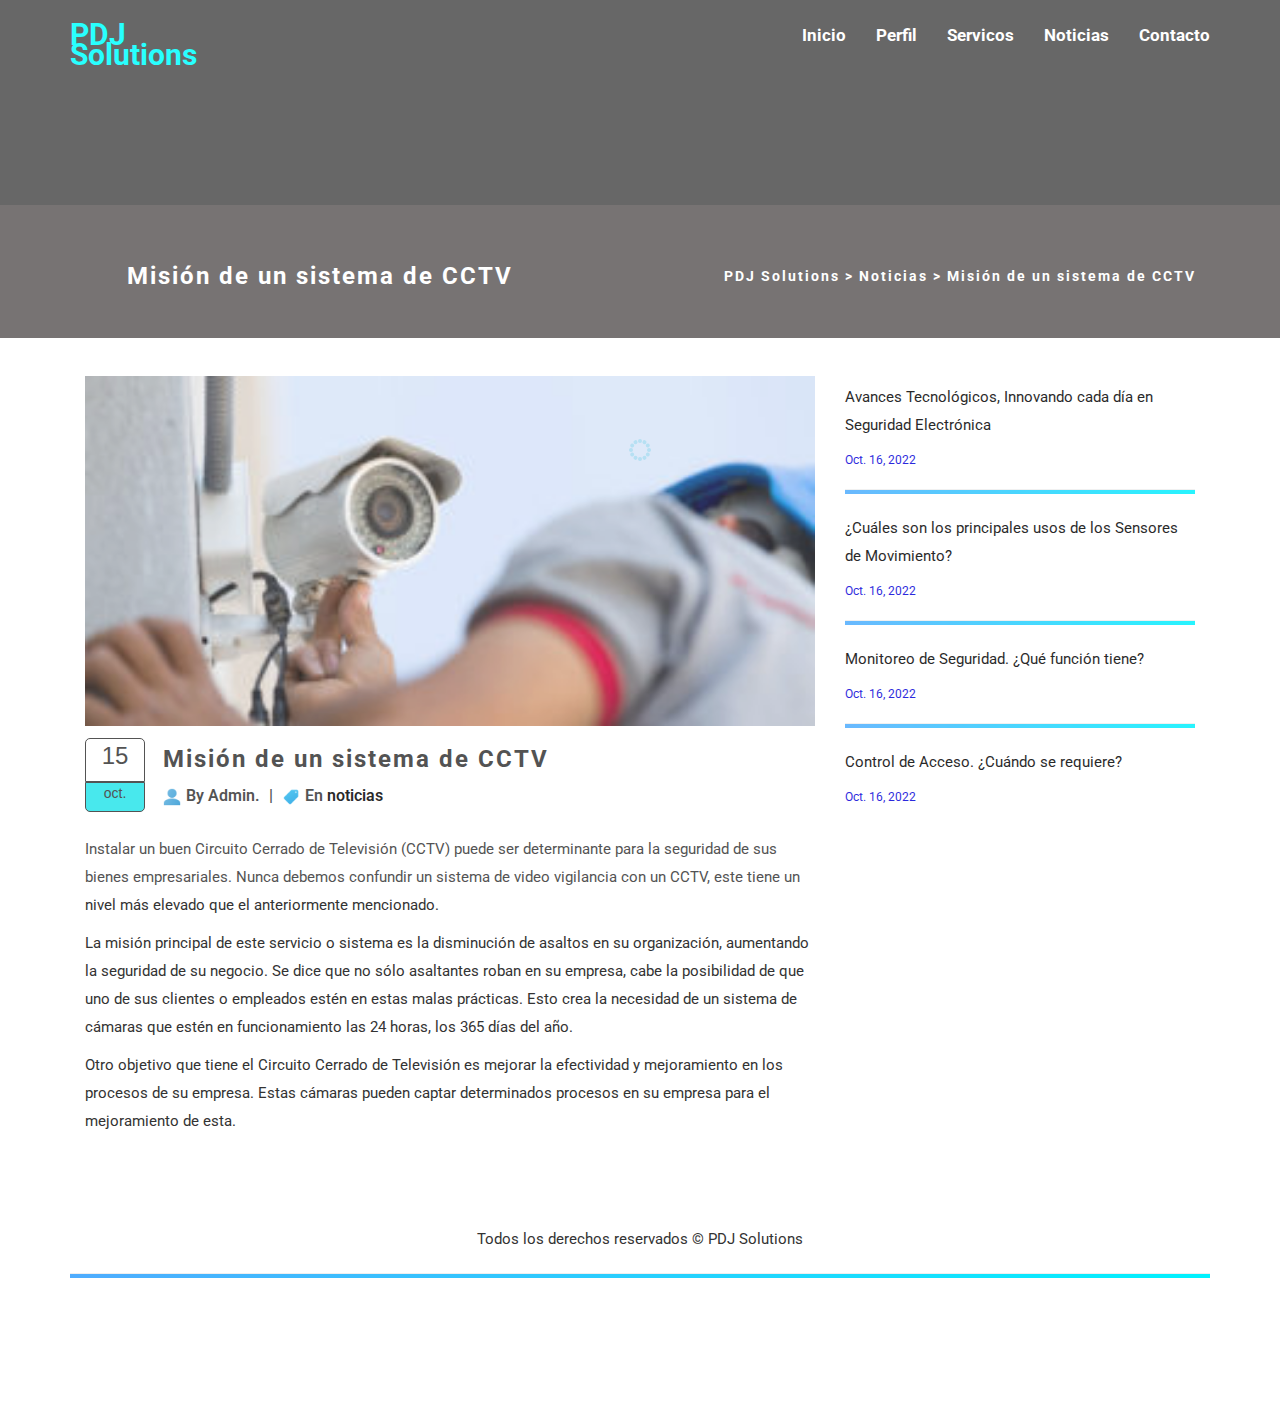
<file: mision-de-cctv.html>
<!DOCTYPE html>
<html lang="en">
<head>
	<meta charset="utf-8">
	<title>Misión de un sistema de CCTV - PDJ Solutions</title>
	<meta http-equiv="X-UA-Compatible" content="IE=Edge">
	<meta name="viewport" content="width=device-width, initial-scale=1">
	<meta name="keywords" content="">
	<meta name="description" content="">
	<link rel="icon" href="images/logo.png"/>
<!--

Template 2075 Digital Team

http://www.tooplate.com/view/2075-digital-team

-->
<link rel="stylesheet" href="https://cdn.jsdelivr.net/npm/bootstrap-icons@1.9.1/font/bootstrap-icons.css">

	<link rel="stylesheet" href="css/bootstrap.min.css">
	<link rel="stylesheet" href="css/font-awesome.min.css">
	<link rel="stylesheet" href="css/animate.min.css">
	<link rel="stylesheet" href="css/et-line-font.css">
	<link rel="stylesheet" href="css/nivo-lightbox.css">
	<link rel="stylesheet" href="css/nivo_themes/default/default.css">
	<link rel="stylesheet" href="css/estilos-2.css">
	<link href='https://fonts.googleapis.com/css?family=Roboto:400,300,500' rel='stylesheet' type='text/css'>
</head>
<body data-spy="scroll" data-target=".navbar-collapse" data-offset="50">

<!-- preloader section -->
<div class="preloader">
	<div class="sk-spinner sk-spinner-circle">
       <div class="sk-circle1 sk-circle"></div>
       <div class="sk-circle2 sk-circle"></div>
       <div class="sk-circle3 sk-circle"></div>
       <div class="sk-circle4 sk-circle"></div>
       <div class="sk-circle5 sk-circle"></div>
       <div class="sk-circle6 sk-circle"></div>
       <div class="sk-circle7 sk-circle"></div>
       <div class="sk-circle8 sk-circle"></div>
       <div class="sk-circle9 sk-circle"></div>
       <div class="sk-circle10 sk-circle"></div>
       <div class="sk-circle11 sk-circle"></div>
       <div class="sk-circle12 sk-circle"></div>
    </div>
</div>

<!-- navigation section -->
<section class="navbar navbar-fixed-top custom-navbar" role="navigation">
	<div class="container">
		<div class="navbar-header">
			<button class="navbar-toggle" data-toggle="collapse" data-target=".navbar-collapse">
				<span class="icon icon-bar"></span>
				<span class="icon icon-bar"></span>
				<span class="icon icon-bar"></span>
			</button>
			<a href="index.html" class="navbar-brand" style="color: aqua; font-size: 30px;"><strong>PDJ<br/>Solutions</strong></a>
		</div>
		<div class="collapse navbar-collapse">
			<ul class="nav navbar-nav navbar-right">
				<li><a href="index.html" class="smoothScroll"><b style="font-size: 17px;">Inicio</b></a></li>
				<li><a href="perfil.html" class="smoothScroll"><b style="font-size: 17px;">Perfil</b></a></li>
				<li><a href="servicios.html" class="smoothScroll"><b style="font-size: 17px;">Servicos</b></a></li>
				<li><a href="noticias.html" class="smoothScroll"><b style="font-size: 17px;">Noticias</b></a></li>
				<li><a href="contacto.html" class="smoothScroll"><b style="font-size: 17px;">Contacto</b></a></li>
			</ul>
		</div>
	</div>
</section>

<div class="parallas">
    <div class="card-titulo"></div>
</div>


<div class="mini-container">
	<div class="mini-card">
		<div class="section-title">
			<h3 id="sub-title-1">Misión de un sistema de CCTV</h3>
		 </div>

		 <div class="section-title">
			 <h3 id="sub-title" class="sub-title-3">PDJ Solutions > Noticias  > Misión de un sistema de CCTV</h3>
		  </div>
		 </div>
	</div>
</div>

<!-- about section -->
<section id="about">
	<div class="container">
		<div class="row">
			<div class="col-md-8 col-sm-12">
				<img src="images/Mision-de-un-sistema.jpg" style="height: 350px;" class="img-responsive" alt="about img">


					<div class="qodef-blog" id="blog-g">
						<span class="date">15</span>
						<span class="month">oct.</span>
					</div>

				<div class="qodef-blog" id="blog-r">
					<h3>Misión de un sistema de CCTV</h3>

					<section class="info_items">
						<p> <img src="icon/icons8-user-24.png" height="18"/>By Admin.</p>
						<p>|</p>
						<p> <img src="icon/icons8-etiqueta-de-precio-48.png" height="18"/>En <a href=noticias.html>noticias</a></p>
					</section>
				</div>
			</div>

			<div class="col-md-4 col-sm-12">
				<!-- tab panes -->
				<div class="tab-content">
					<div role="tabpanel" class="tab-pane active" id="design">
						<div class="card-news">
						<a href="avances-tecnologicos.html"><p>Avances Tecnológicos, Innovando cada día en Seguridad Electrónica</p></a>
						<small>Oct. 16, 2022</small>
					</div>
<hr/>
					<div class="card-news">
						<a href="principales-usos.html"><p>¿Cuáles son los principales usos de los Sensores de Movimiento?</p></a>
						<small>Oct. 16, 2022</small>
					</div>
<hr/>
					<div class="card-news">
						<a href="monitoreo-de-seguridad.html"><p>Monitoreo de Seguridad. ¿Qué función tiene?</p></a>
						<small>Oct. 16, 2022</small>
					</div>
<hr/>
					<div class="card-news">
						<a href="control-de-acceso.html"><p>Control de Acceso. ¿Cuándo se requiere?</p></a>
						<small>Oct. 16, 2022</small>
					</div>

					</div>
                    </div>

				</div>

			<div class="col-md-8 col-sm-12">
				<!-- tab panes -->
				<div class="tab-content">
					<div role="tabpanel" class="tab-pane active" id="design">
						<p>
							Instalar un buen Circuito Cerrado de Televisión (CCTV) puede ser determinante para la seguridad de sus bienes empresariales. Nunca debemos confundir un sistema de video vigilancia con un CCTV, este tiene un nivel más elevado que el anteriormente mencionado.
                        </p>

						<p>
							La misión principal de este servicio o sistema es la disminución de asaltos en su organización, aumentando la seguridad de su negocio. Se dice que no sólo asaltantes roban en su empresa, cabe la posibilidad de que uno de sus clientes o empleados estén en estas malas prácticas. Esto crea la necesidad de un sistema de cámaras que estén en funcionamiento las 24 horas, los 365 días del año.
						</p>

						<p>
							Otro objetivo que tiene el Circuito Cerrado de Televisión es mejorar la efectividad y mejoramiento en los procesos de su empresa. Estas cámaras pueden captar determinados procesos en su empresa para el mejoramiento de esta.
						</p>
					</div>
                    </div>

				</div>
			</div>
		</div>
	</div>
</section>

<!-- footer section -->
<footer>
	<div class="container">
		<div class="row">
			<div class="col-md-12 col-sm-12">
				<p>Todos los derechos reservados © PDJ Solutions</p>
				<hr>
				<ul class="social-icon">
					<li><a href="#" class="fa fa-facebook wow fadeIn" data-wow-delay="0.3s"></a></li>
					<li><a href="#" class="fa fa-twitter wow fadeIn" data-wow-delay="0.6s"></a></li>
					<li><a href="#" class="fa fa-instagram wow fadeIn" data-wow-delay="0.9s"></a></li>
				</ul>
			</div>
		</div>
	</div>
</footer>


<script src="js/jquery.js"></script>
<script src="js/bootstrap.min.js"></script>
<script src="js/smoothscroll.js"></script>
<script src="js/isotope.js"></script>
<script src="js/imagesloaded.min.js"></script>
<script src="js/nivo-lightbox.min.js"></script>
<script src="js/jquery.backstretch.min.js"></script>
<script src="js/wow.min.js"></script>
<script src="js/custom.js"></script>

</body>
</html>
</file>
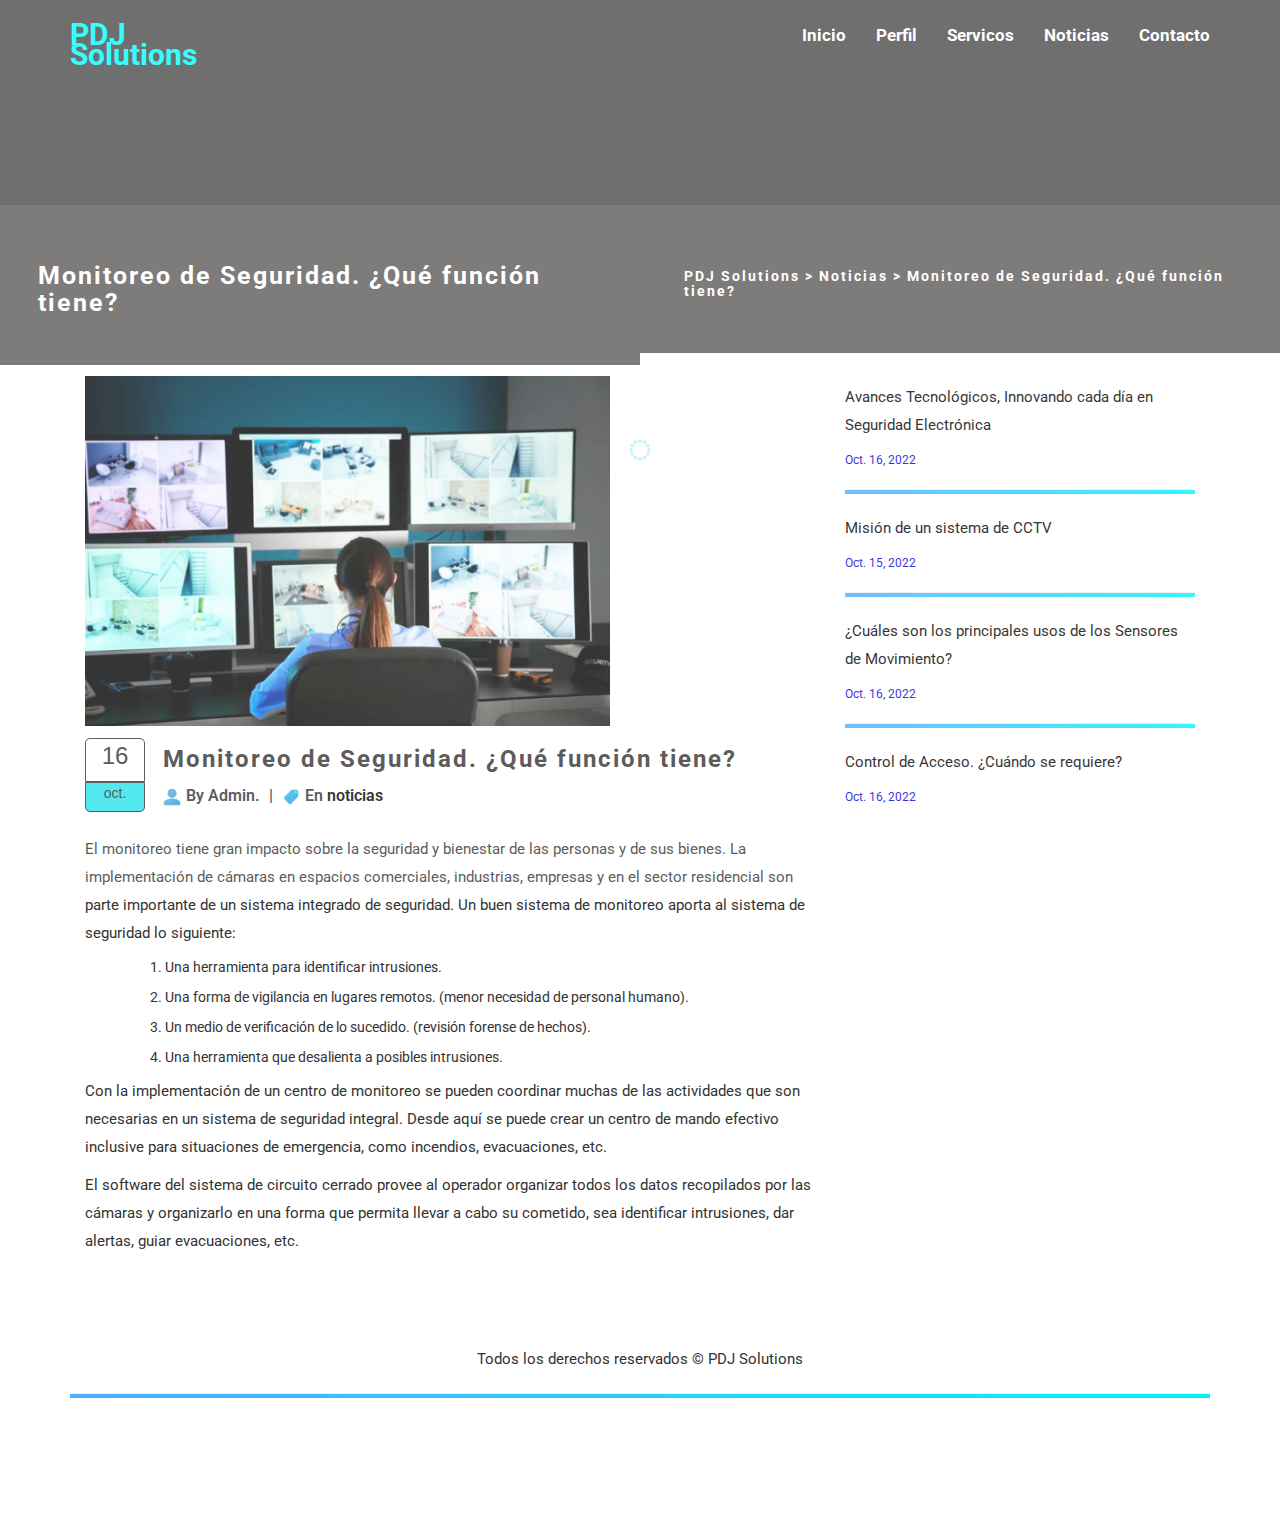
<file: monitoreo-de-seguridad.html>
<!DOCTYPE html>
<html lang="en">
<head>
	<meta charset="utf-8">
	<title>Monitoreo de Seguridad. ¿Qué función tiene? - PDJ Solutions</title>
	<meta http-equiv="X-UA-Compatible" content="IE=Edge">
	<meta name="viewport" content="width=device-width, initial-scale=1">
	<meta name="keywords" content="">
	<meta name="description" content="">
	<link rel="icon" href="images/logo.png"/>
<!--

Template 2075 Digital Team

http://www.tooplate.com/view/2075-digital-team

-->
<link rel="stylesheet" href="https://cdn.jsdelivr.net/npm/bootstrap-icons@1.9.1/font/bootstrap-icons.css">

	<link rel="stylesheet" href="css/bootstrap.min.css">
	<link rel="stylesheet" href="css/font-awesome.min.css">
	<link rel="stylesheet" href="css/animate.min.css">
	<link rel="stylesheet" href="css/et-line-font.css">
	<link rel="stylesheet" href="css/nivo-lightbox.css">
	<link rel="stylesheet" href="css/nivo_themes/default/default.css">
	<link rel="stylesheet" href="css/estilos-2.css">
	<link href='https://fonts.googleapis.com/css?family=Roboto:400,300,500' rel='stylesheet' type='text/css'>
</head>
<body data-spy="scroll" data-target=".navbar-collapse" data-offset="50">

<!-- preloader section -->
<div class="preloader">
	<div class="sk-spinner sk-spinner-circle">
       <div class="sk-circle1 sk-circle"></div>
       <div class="sk-circle2 sk-circle"></div>
       <div class="sk-circle3 sk-circle"></div>
       <div class="sk-circle4 sk-circle"></div>
       <div class="sk-circle5 sk-circle"></div>
       <div class="sk-circle6 sk-circle"></div>
       <div class="sk-circle7 sk-circle"></div>
       <div class="sk-circle8 sk-circle"></div>
       <div class="sk-circle9 sk-circle"></div>
       <div class="sk-circle10 sk-circle"></div>
       <div class="sk-circle11 sk-circle"></div>
       <div class="sk-circle12 sk-circle"></div>
    </div>
</div>

<!-- navigation section -->
<section class="navbar navbar-fixed-top custom-navbar" role="navigation">
	<div class="container">
		<div class="navbar-header">
			<button class="navbar-toggle" data-toggle="collapse" data-target=".navbar-collapse">
				<span class="icon icon-bar"></span>
				<span class="icon icon-bar"></span>
				<span class="icon icon-bar"></span>
			</button>
			<a href="index.html" class="navbar-brand" style="color: aqua; font-size: 30px;"><strong>PDJ<br/>Solutions</strong></a>
		</div>
		<div class="collapse navbar-collapse">
			<ul class="nav navbar-nav navbar-right">
				<li><a href="index.html" class="smoothScroll"><b style="font-size: 17px;">Inicio</b></a></li>
				<li><a href="perfil.html" class="smoothScroll"><b style="font-size: 17px;">Perfil</b></a></li>
				<li><a href="servicios.html" class="smoothScroll"><b style="font-size: 17px;">Servicos</b></a></li>
				<li><a href="noticias.html" class="smoothScroll"><b style="font-size: 17px;">Noticias</b></a></li>
				<li><a href="contacto.html" class="smoothScroll"><b style="font-size: 17px;">Contacto</b></a></li>
			</ul>
		</div>
	</div>
</section>

<div class="parallas">
    <div class="card-titulo"></div>
</div>


<div class="mini-container">
	<div class="mini-card">
		<div class="section-title">
			<h3 id="sub-title-4">Monitoreo de Seguridad. ¿Qué función tiene?</h3>
		 </div>

		 <div class="section-title">
			 <h3 id="sub-title" class="subtitle-2">PDJ Solutions > Noticias  > Monitoreo de Seguridad. ¿Qué función tiene?</h3>
		  </div>
		 </div>
	</div>
</div>

<!-- about section -->
<section id="about">
	<div class="container">
		<div class="row">
			<div class="col-md-8 col-sm-12">
				<img src="images/NOTICIA-IV.jpg" style="height: 350px;" class="img-responsive" alt="about img">


					<div class="qodef-blog" id="blog-g">
						<span class="date">16</span>
						<span class="month">oct.</span>
					</div>

				<div class="qodef-blog" id="blog-r">
					<h3>Monitoreo de Seguridad. ¿Qué función tiene?</h3>

					<section class="info_items">
						<p> <img src="icon/icons8-user-24.png" height="18"/>By Admin.</p>
						<p>|</p>
						<p> <img src="icon/icons8-etiqueta-de-precio-48.png" height="18"/>En <a href=noticias.html>noticias</a></p>
					</section>
				</div>
			</div>

			<div class="col-md-4 col-sm-12">
				<!-- tab panes -->
				<div class="tab-content">
					<div role="tabpanel" class="tab-pane active" id="design">
						<div class="card-news">
						<a href="avances-tecnologicos.html"><p>Avances Tecnológicos, Innovando cada día en Seguridad Electrónica</p></a>
						<small>Oct. 16, 2022</small>
					</div>
<hr/>
					<div class="card-news">
						<a href="mision-de-cctv.html"><p>Misión de un sistema de CCTV
                        </p></a>
						<small>Oct. 15, 2022</small>
					</div>
<hr/>
					<div class="card-news">
						<a href="principales-usos.html"><p>¿Cuáles son los principales usos de los Sensores de Movimiento?</p></a>
						<small>Oct. 16, 2022</small>
					</div>
<hr/>
					<div class="card-news">
						<a href="control-de-acceso.html"><p>Control de Acceso. ¿Cuándo se requiere?</p></a>
						<small>Oct. 16, 2022</small>
					</div>

					</div>
                    </div>

				</div>

			<div class="col-md-8 col-sm-12">
				<!-- tab panes -->
				<div class="tab-content">
					<div role="tabpanel" class="tab-pane active" id="design">
						<p>
							El monitoreo tiene gran impacto sobre la seguridad y bienestar de las personas y de sus bienes. La implementación de cámaras en espacios comerciales, industrias, empresas y en el sector residencial son parte importante de un sistema integrado de seguridad. Un buen sistema de monitoreo aporta al sistema de seguridad lo siguiente:
                        </p>

                        <div class="card-list">
                            <ol>
                                <li>
                                    Una herramienta para identificar intrusiones.
                                </li>

                                <li>
                                    Una forma de vigilancia en lugares remotos. (menor necesidad de personal humano).
                                </li>

                                <li>
                                    Un medio de verificación de lo sucedido. (revisión forense de hechos).
                                </li>
                                
                                <li>
                                    Una herramienta que desalienta a posibles intrusiones.
                                </li>
                            </ol>
                        </div>

						<p>
							Con la implementación de un centro de monitoreo se pueden coordinar muchas de las actividades que son necesarias en un sistema de seguridad integral. Desde aquí se puede crear un centro de mando efectivo inclusive para situaciones de emergencia, como incendios, evacuaciones, etc.  
						</p>

						<p>
                            El software del sistema de circuito cerrado provee al operador organizar todos los datos recopilados por las cámaras y organizarlo en una forma que permita llevar a cabo su cometido, sea identificar intrusiones, dar alertas, guiar evacuaciones, etc.
						</p>
					</div>
                    </div>

				</div>
			</div>
		</div>
	</div>
</section>

<!-- footer section -->
<footer>
	<div class="container">
		<div class="row">
			<div class="col-md-12 col-sm-12">
				<p>Todos los derechos reservados © PDJ Solutions</p>
				<hr>
				<ul class="social-icon">
					<li><a href="#" class="fa fa-facebook wow fadeIn" data-wow-delay="0.3s"></a></li>
					<li><a href="#" class="fa fa-twitter wow fadeIn" data-wow-delay="0.6s"></a></li>
					<li><a href="#" class="fa fa-instagram wow fadeIn" data-wow-delay="0.9s"></a></li>
				</ul>
			</div>
		</div>
	</div>
</footer>


<script src="js/jquery.js"></script>
<script src="js/bootstrap.min.js"></script>
<script src="js/smoothscroll.js"></script>
<script src="js/isotope.js"></script>
<script src="js/imagesloaded.min.js"></script>
<script src="js/nivo-lightbox.min.js"></script>
<script src="js/jquery.backstretch.min.js"></script>
<script src="js/wow.min.js"></script>
<script src="js/custom.js"></script>

</body>
</html>
</file>
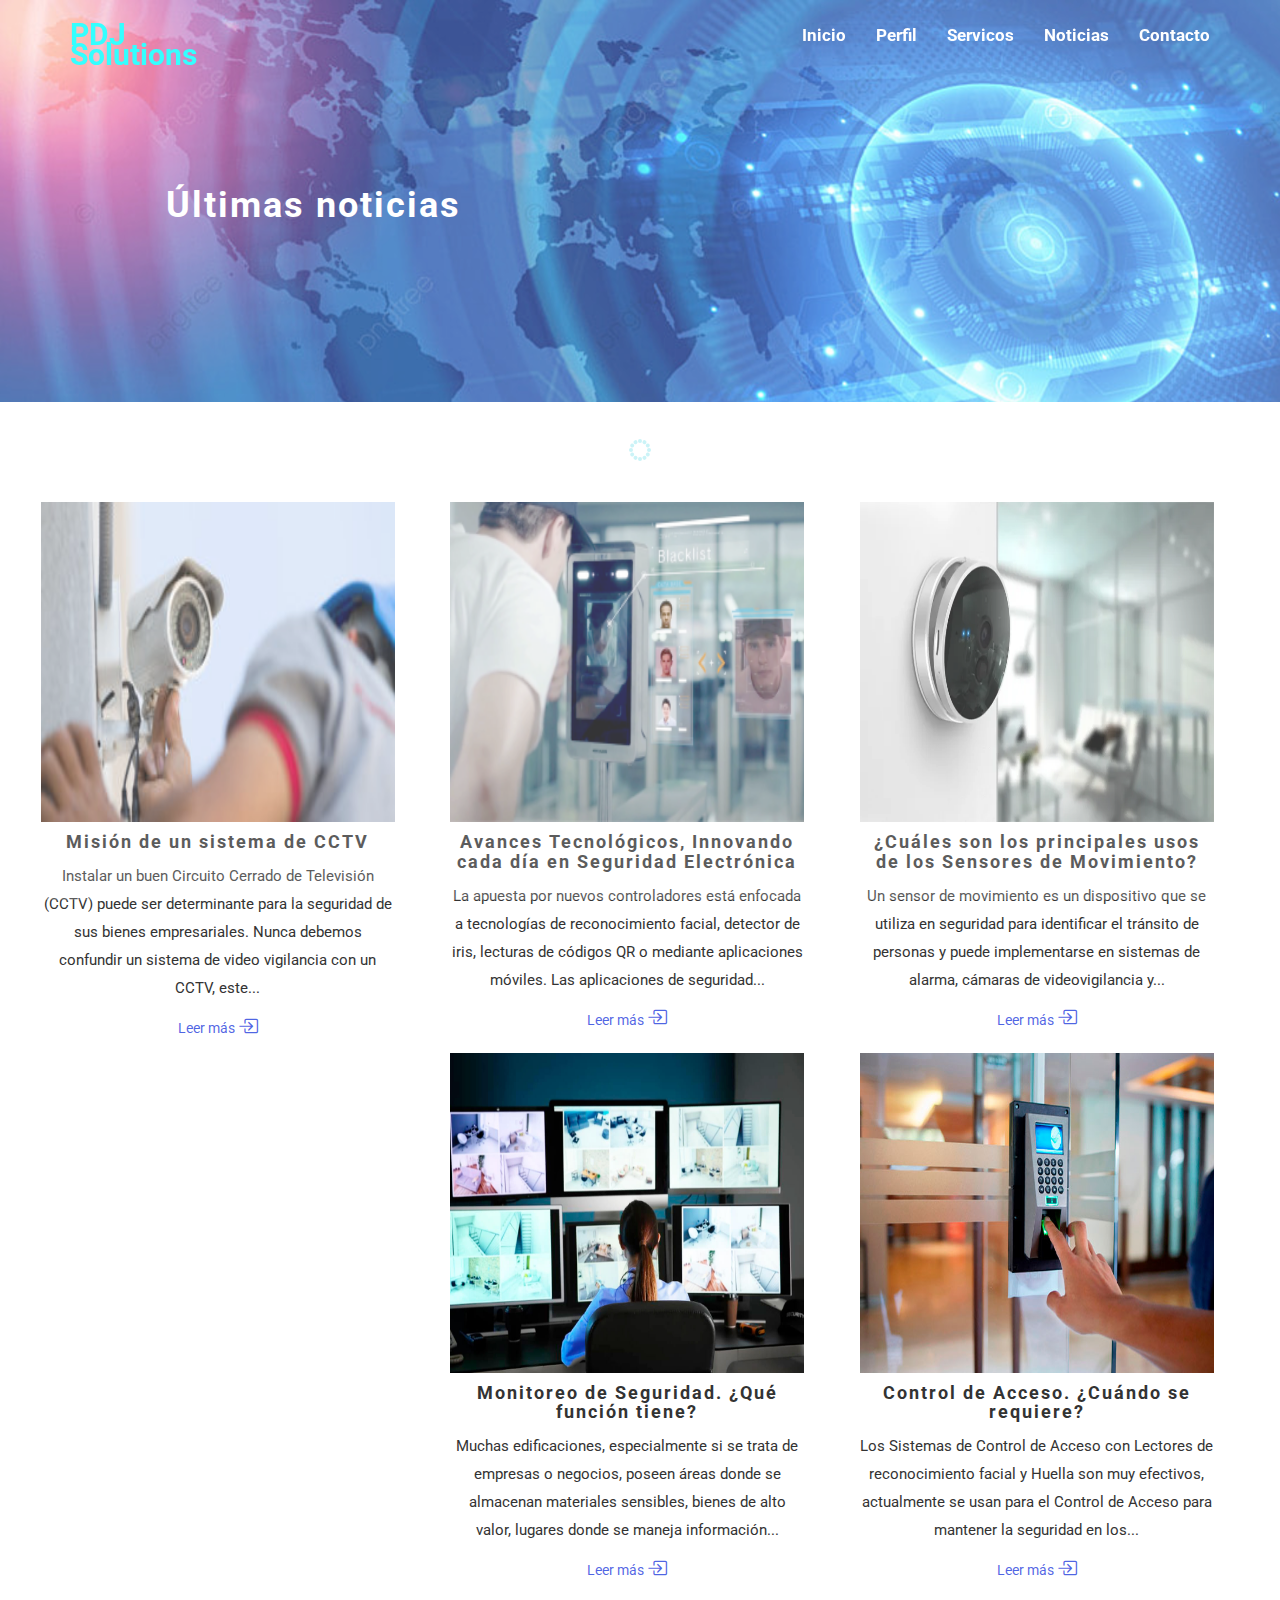
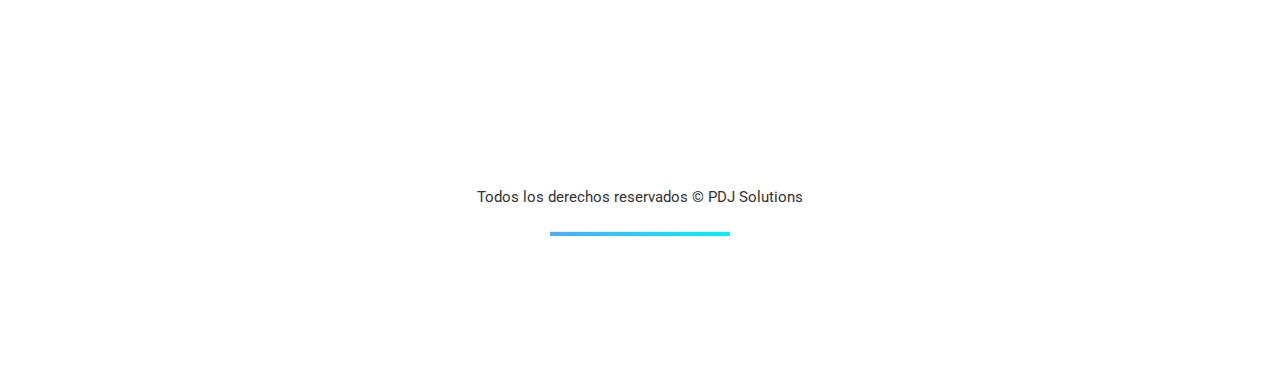
<file: noticias.html>
<!DOCTYPE html>
<html lang="en">
<head>
	<meta charset="utf-8">
	<title>Noticias - PDJ Solutions</title>
	<meta http-equiv="X-UA-Compatible" content="IE=Edge">
	<meta name="viewport" content="width=device-width, initial-scale=1">
	<meta name="keywords" content="">
	<meta name="description" content="">
	<link rel="icon" href="images/logo.png"/>
<!--

Template 2075 Digital Team

http://www.tooplate.com/view/2075-digital-team

-->
<link rel="stylesheet" href="https://cdn.jsdelivr.net/npm/bootstrap-icons@1.9.1/font/bootstrap-icons.css">

	<link rel="stylesheet" href="css/bootstrap.min.css">
	<link rel="stylesheet" href="css/font-awesome.min.css">
	<link rel="stylesheet" href="css/animate.min.css">
	<link rel="stylesheet" href="css/et-line-font.css">
	<link rel="stylesheet" href="css/nivo-lightbox.css">
	<link rel="stylesheet" href="css/nivo_themes/default/default.css">
	<link rel="stylesheet" href="css/style.css">
	<link href='https://fonts.googleapis.com/css?family=Roboto:400,300,500' rel='stylesheet' type='text/css'>
</head>
<body data-spy="scroll" data-target=".navbar-collapse" data-offset="50">

<!-- preloader section -->
<div class="preloader">
	<div class="sk-spinner sk-spinner-circle">
       <div class="sk-circle1 sk-circle"></div>
       <div class="sk-circle2 sk-circle"></div>
       <div class="sk-circle3 sk-circle"></div>
       <div class="sk-circle4 sk-circle"></div>
       <div class="sk-circle5 sk-circle"></div>
       <div class="sk-circle6 sk-circle"></div>
       <div class="sk-circle7 sk-circle"></div>
       <div class="sk-circle8 sk-circle"></div>
       <div class="sk-circle9 sk-circle"></div>
       <div class="sk-circle10 sk-circle"></div>
       <div class="sk-circle11 sk-circle"></div>
       <div class="sk-circle12 sk-circle"></div>
    </div>
</div>

<!-- navigation section -->
<section class="navbar navbar-fixed-top custom-navbar" role="navigation">
	<div class="container">
		<div class="navbar-header">
			<button class="navbar-toggle" data-toggle="collapse" data-target=".navbar-collapse">
				<span class="icon icon-bar"></span>
				<span class="icon icon-bar"></span>
				<span class="icon icon-bar"></span>
			</button>
			<a href="index.html" class="navbar-brand" style="color: aqua; font-size: 30px;"><strong>PDJ<br/>Solutions</strong></a>
		</div>
		<div class="collapse navbar-collapse">
			<ul class="nav navbar-nav navbar-right">
				<li><a href="index.html" class="smoothScroll"><b style="font-size: 17px;">Inicio</b></a></li>
				<li><a href="perfil.html" class="smoothScroll"><b style="font-size: 17px;">Perfil</b></a></li>
				<li><a href="servicios.html" class="smoothScroll"><b style="font-size: 17px;">Servicos</b></a></li>
				<li><a href="noticias.html" class="smoothScroll"><b style="font-size: 17px;">Noticias</b></a></li>
				<li><a href="contacto.html" class="smoothScroll"><b style="font-size: 17px;">Contacto</b></a></li>
			</ul>
		</div>
	</div>
</section>

<div class="parallas">
    <div class="card-titulo">
       <h1>Últimas noticias</h1>
    </div>
</div>
<!-- news section -->
<div id="portfolio">
	<div class="container">
		<div class="row">
			<div class="col-md-12 col-sm-12">
				<!-- ISO section -->
				<div class="iso-section">
               				 <div class="iso-box-section-2 col-sm-4" data-wow-delay="0.6s">
								<img src="images/Mision-de-un-sistema.jpg" height="320" alt="portfolio img">
								<h4>Misión de un sistema de CCTV</h4>
                                <center>
                                    <p>
                                        Instalar un buen Circuito Cerrado de Televisión (CCTV) puede ser determinante para la seguridad de sus bienes empresariales. Nunca debemos confundir un sistema de video vigilancia con un CCTV, este...
                                    </p>
								<a href="mision-de-cctv.html" style="color: #0020d7b2;">Leer más <i class="bi bi-box-arrow-in-right" style="font-size: 20px;"></i></a></center>
               				 </div>

               				 <div class="iso-box-section-2 col-sm-4" data-wow-delay="0.6s">
								<img src="images/NOTICIA.png" height="320" alt="portfolio img">
								<h4>Avances Tecnológicos, Innovando cada día en Seguridad Electrónica</h4>
                                <p>
                                    La apuesta por nuevos controladores está enfocada a tecnologías de reconocimiento facial, detector de iris, lecturas de códigos QR o mediante aplicaciones móviles. Las aplicaciones de seguridad...
                                </p>
                                <center>
								<a href="avances-tecnologicos.html" style="color: #0020d7b2;">Leer más <i class="bi bi-box-arrow-in-right" style="font-size: 20px;"></i></a></center>
               				 </div>

								<div class="iso-box-section-2 col-sm-4" data-wow-delay="0.6s">
									<img src="images/Sensores-de-movimiento2.webp" height="320" alt="portfolio img">
									<h4>¿Cuáles son los principales usos de los Sensores de Movimiento?</h4>
                                    <p>
                                        Un sensor de movimiento es un dispositivo que se utiliza en seguridad para identificar el tránsito de personas y puede implementarse en sistemas de alarma, cámaras de videovigilancia y...
                                    </p>
                                    <center>
									<a href="principales-usos.html" style="color: #0020d7b2;">Leer más <i class="bi bi-box-arrow-in-right" style="font-size: 20px;"></i></a>
                                </center>
								</div>

								<div class="iso-box-section-2 col-sm-4" data-wow-delay="0.6s">
									<img src="images/NOTICIA-IV.jpg" height="320" alt="portfolio img">
									<h4>Monitoreo de Seguridad. ¿Qué función tiene?</h4>
                                    <p>
                                        Muchas edificaciones, especialmente si se trata de empresas o negocios, poseen áreas donde se almacenan materiales sensibles, bienes de alto valor, lugares donde se maneja información...
                                    </p>
                                    <center>
									<a href="monitoreo-de-seguridad.html" style="color: #0020d7b2;">Leer más <i class="bi bi-box-arrow-in-right" style="font-size: 20px;"></i></a>
                                </center>
								</div>

               				 <div class="iso-box-section-2 col-sm-4" data-wow-delay="0.6s">
								<img src="images/control-de-acceso.jpg" height="320" alt="portfolio img">
								<h4>Control de Acceso. ¿Cuándo se requiere?</h4>
                                <p>
                                    Los Sistemas de Control de Acceso con Lectores de reconocimiento facial y Huella son muy efectivos, actualmente se usan para el Control de Acceso para mantener la seguridad en los...
                                </p>
                                <center>
								<a href="control-de-acceso.html" style="color: #0020d7b2;">Leer más <i class="bi bi-box-arrow-in-right" style="font-size: 20px;"></i></a>
                            </center>
							</div>
				</div>
			</div>
		</div>
	</div>
</div>

<!-- footer section -->
<footer>
	<div class="container">
		<div class="row">
			<div class="col-md-12 col-sm-12">
				<p>Todos los derechos reservados © PDJ Solutions</p>
				<hr>
				<ul class="social-icon">
					<li><a href="#" class="fa fa-facebook wow fadeIn" data-wow-delay="0.3s"></a></li>
					<li><a href="#" class="fa fa-twitter wow fadeIn" data-wow-delay="0.6s"></a></li>
					<li><a href="#" class="fa fa-instagram wow fadeIn" data-wow-delay="0.9s"></a></li>
				</ul>
			</div>
		</div>
	</div>
</footer>


<script src="js/jquery.js"></script>
<script src="js/bootstrap.min.js"></script>
<script src="js/smoothscroll.js"></script>
<script src="js/isotope.js"></script>
<script src="js/imagesloaded.min.js"></script>
<script src="js/nivo-lightbox.min.js"></script>
<script src="js/jquery.backstretch.min.js"></script>
<script src="js/wow.min.js"></script>
<script src="js/custom.js"></script>

</body>
</html>
</file>
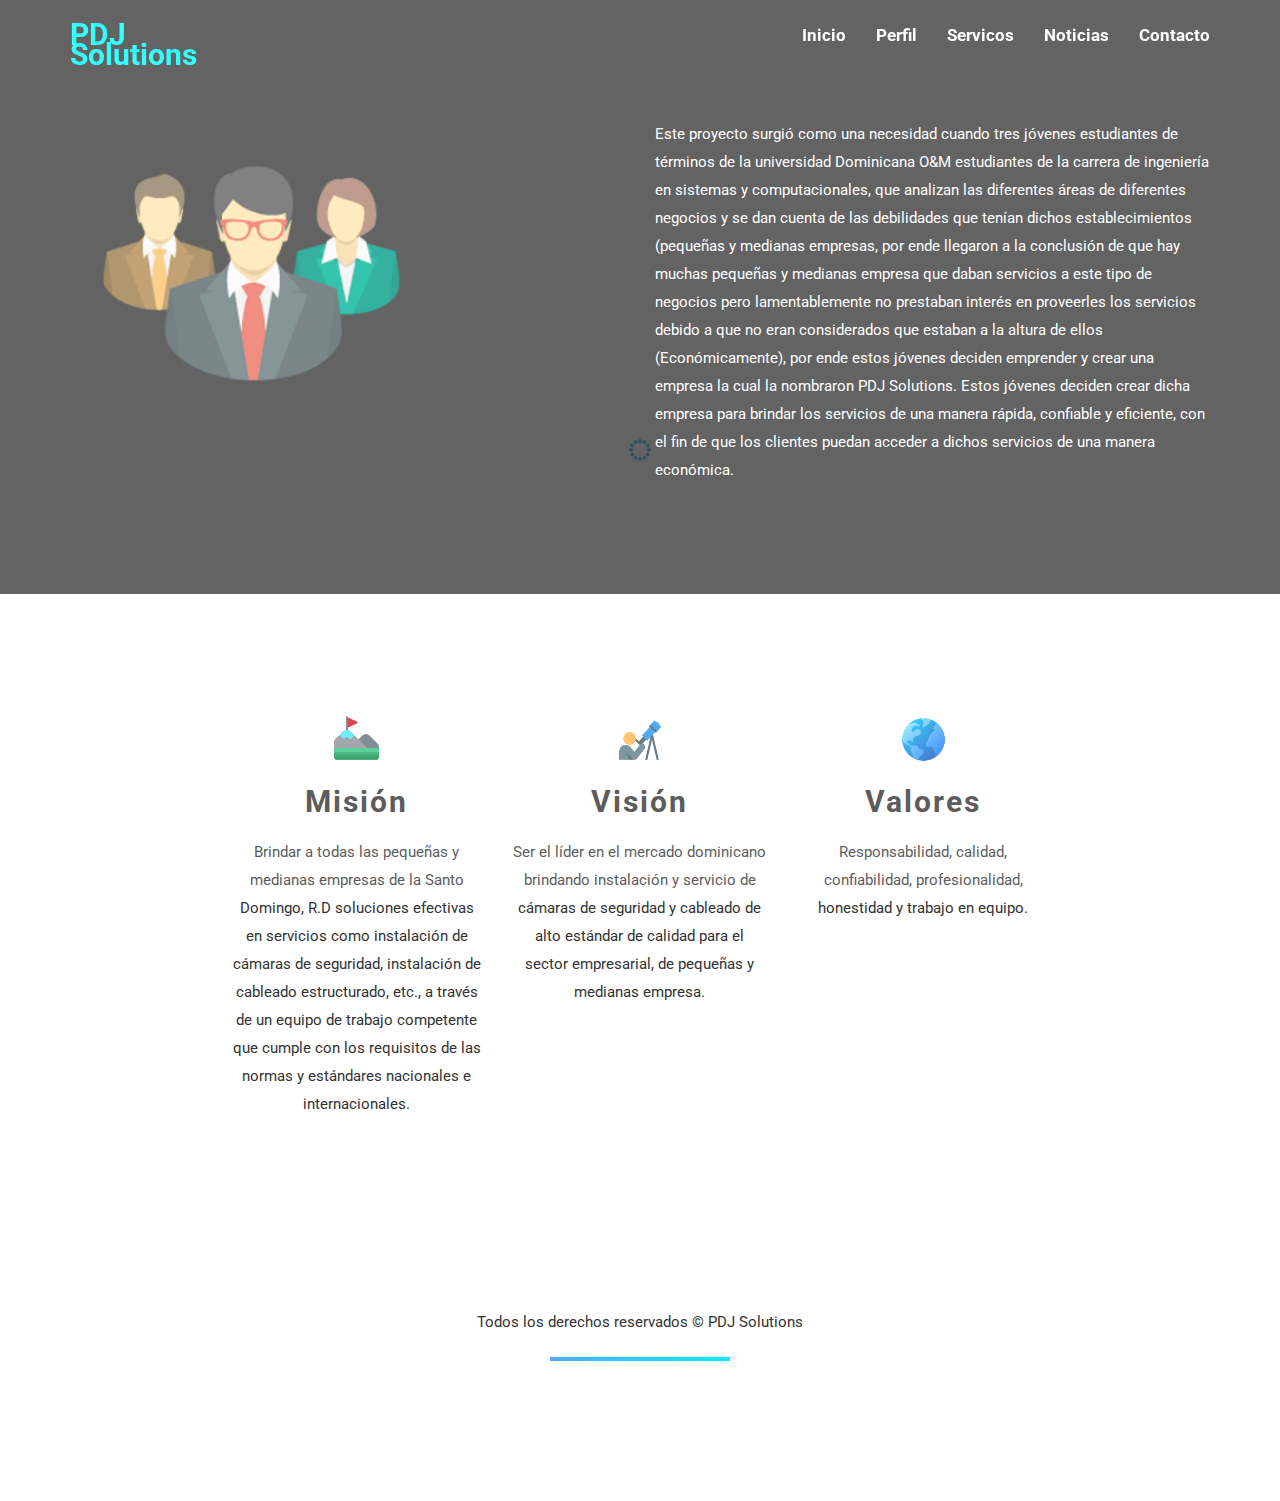
<file: perfil.html>
<!DOCTYPE html>
<html lang="en">
<head>
	<meta charset="utf-8">
	<title>Perfil - PDJ Solutions</title>
	<meta http-equiv="X-UA-Compatible" content="IE=Edge">
	<meta name="viewport" content="width=device-width, initial-scale=1">
	<meta name="keywords" content="">
	<meta name="description" content="">
	<link rel="icon" href="images/logo.png"/>
<!--

Template 2075 Digital Team

http://www.tooplate.com/view/2075-digital-team

-->
<link rel="stylesheet" href="https://cdn.jsdelivr.net/npm/bootstrap-icons@1.9.1/font/bootstrap-icons.css">

	<link rel="stylesheet" href="css/bootstrap.min.css">
	<link rel="stylesheet" href="css/font-awesome.min.css">
	<link rel="stylesheet" href="css/animate.min.css">
	<link rel="stylesheet" href="css/et-line-font.css">
	<link rel="stylesheet" href="css/nivo-lightbox.css">
	<link rel="stylesheet" href="css/nivo_themes/default/default.css">
	<link rel="stylesheet" href="css/style.css">
	<link href='https://fonts.googleapis.com/css?family=Roboto:400,300,500' rel='stylesheet' type='text/css'>
</head>
<body data-spy="scroll" data-target=".navbar-collapse" data-offset="50">

<!-- preloader section -->
<div class="preloader">
	<div class="sk-spinner sk-spinner-circle">
       <div class="sk-circle1 sk-circle"></div>
       <div class="sk-circle2 sk-circle"></div>
       <div class="sk-circle3 sk-circle"></div>
       <div class="sk-circle4 sk-circle"></div>
       <div class="sk-circle5 sk-circle"></div>
       <div class="sk-circle6 sk-circle"></div>
       <div class="sk-circle7 sk-circle"></div>
       <div class="sk-circle8 sk-circle"></div>
       <div class="sk-circle9 sk-circle"></div>
       <div class="sk-circle10 sk-circle"></div>
       <div class="sk-circle11 sk-circle"></div>
       <div class="sk-circle12 sk-circle"></div>
    </div>
</div>

<!-- navigation section -->
<section class="navbar navbar-fixed-top custom-navbar" role="navigation">
	<div class="container">
		<div class="navbar-header">
			<button class="navbar-toggle" data-toggle="collapse" data-target=".navbar-collapse">
				<span class="icon icon-bar"></span>
				<span class="icon icon-bar"></span>
				<span class="icon icon-bar"></span>
			</button>
			<a href="index.html" class="navbar-brand" style="color: aqua; font-size: 30px;"><strong>PDJ<br/>Solutions</strong></a>
		</div>
		<div class="collapse navbar-collapse">
			<ul class="nav navbar-nav navbar-right">
				<li><a href="index.html" class="smoothScroll"><b style="font-size: 17px;">Inicio</b></a></li>
				<li><a href="perfil.html" class="smoothScroll"><b style="font-size: 17px;">Perfil</b></a></li>
				<li><a href="servicios.html" class="smoothScroll"><b style="font-size: 17px;">Servicos</b></a></li>
				<li><a href="noticias.html" class="smoothScroll"><b style="font-size: 17px;">Noticias</b></a></li>
				<li><a href="contacto.html" class="smoothScroll"><b style="font-size: 17px;">Contacto</b></a></li>
			</ul>
		</div>
	</div>
</section>

<!-- about section -->
<section id="about">
	<div class="container">
		<div class="row">
			<div class="col-md-6 col-sm-12">
				<img src="images/nosotros.png" style="height: 350px;" class="img-responsive" alt="about img">
			</div>
			<div class="col-md-6 col-sm-12">
				<!-- tab panes -->
				<div class="tab-content">
					<div role="tabpanel" class="tab-pane active" id="design">
						<p>Este proyecto surgió como una necesidad cuando tres jóvenes estudiantes de términos de la universidad Dominicana O&M estudiantes de la carrera de ingeniería en sistemas y computacionales, que analizan las diferentes áreas de diferentes negocios y se dan cuenta de las debilidades que tenían dichos establecimientos (pequeñas y medianas empresas, por ende llegaron a la conclusión de que hay muchas pequeñas y medianas empresa que daban servicios a este tipo  de negocios pero lamentablemente no prestaban interés en proveerles los servicios debido a que no eran considerados que estaban a la altura de ellos (Económicamente), por ende estos jóvenes deciden emprender y crear una empresa la cual la nombraron PDJ Solutions.  Estos jóvenes deciden crear dicha empresa para brindar los servicios de una manera rápida, confiable y eficiente, con el fin de que los clientes puedan acceder a dichos servicios de una manera económica.
                        </p>
					</div>
                    </div>

				</div>
			</div>
		</div>
	</div>
</section>

<div class="portfolio" id="portfolio">
	<div class="container">
		<div class="row row-2">
            
                <div class="col-md-4 col-md-12" style="margin-top: 20px;">
                    <center>
                    <img src="icon/icons8-misión-de-una-empresa-96.png" style="height: 50%; width: 20%;"/> 
                <h2>Misión</h2>
            </center>
                    <div class="tab-content" style="padding-top: 10px;">
                    <div class="paragraph">
                        <p>Brindar a todas las pequeñas y medianas empresas de la Santo Domingo, R.D soluciones efectivas en servicios como instalación de cámaras de seguridad, instalación de cableado estructurado, etc., a través de un equipo de trabajo competente que cumple con los requisitos de las normas y estándares nacionales e internacionales.
                        </p>
                    </div>
                   </div>
                </div>

            
                <div class="col-md-4 col-md-12" style="margin-top: 20px;">
                    <center>
                        <img src="icon/icons8-stargaze-96.png" style="height: 50%; width: 20%;"/> 
                    <h2>Visión</h2>
                    </center>
                    <div class="tab-content" style="padding-top: 10px;">
                    <div class="paragraph">
                        <p>Ser el líder en el mercado dominicano brindando instalación y servicio de cámaras de seguridad y cableado de alto estándar de calidad para el sector empresarial, de pequeñas y medianas empresa.
                        </p>
                    </div>
                    </div>
                </div>

                <div class="col-md-4 col-md-12" style="margin-top: 20px;">
                    <center>
                        <img src="icon/icons8-globo-96.png" style="height: 50%; width: 20%;"/> 
                    <h2>Valores</h2>
                    </center>
                    <div class="tab-content" style="padding-top: 10px;">
                    <div class="paragraph">
                        <p>Responsabilidad, calidad, confiabilidad, profesionalidad, honestidad y trabajo en equipo.
                        </p>
                    </div>
                    </div>
                </div>

				</div>
			</div>
</div>

<!-- footer section -->
<footer>
	<div class="container">
		<div class="row">
			<div class="col-md-12 col-sm-12">
				<p>Todos los derechos reservados © PDJ Solutions</p>
				<hr>
				<ul class="social-icon">
					<li><a href="#" class="fa fa-facebook wow fadeIn" data-wow-delay="0.3s"></a></li>
					<li><a href="#" class="fa fa-twitter wow fadeIn" data-wow-delay="0.6s"></a></li>
					<li><a href="#" class="fa fa-instagram wow fadeIn" data-wow-delay="0.9s"></a></li>
				</ul>
			</div>
		</div>
	</div>
</footer>


<script src="js/jquery.js"></script>
<script src="js/bootstrap.min.js"></script>
<script src="js/smoothscroll.js"></script>
<script src="js/isotope.js"></script>
<script src="js/imagesloaded.min.js"></script>
<script src="js/nivo-lightbox.min.js"></script>
<script src="js/jquery.backstretch.min.js"></script>
<script src="js/wow.min.js"></script>
<script src="js/custom.js"></script>

</body>
</html>
</file>
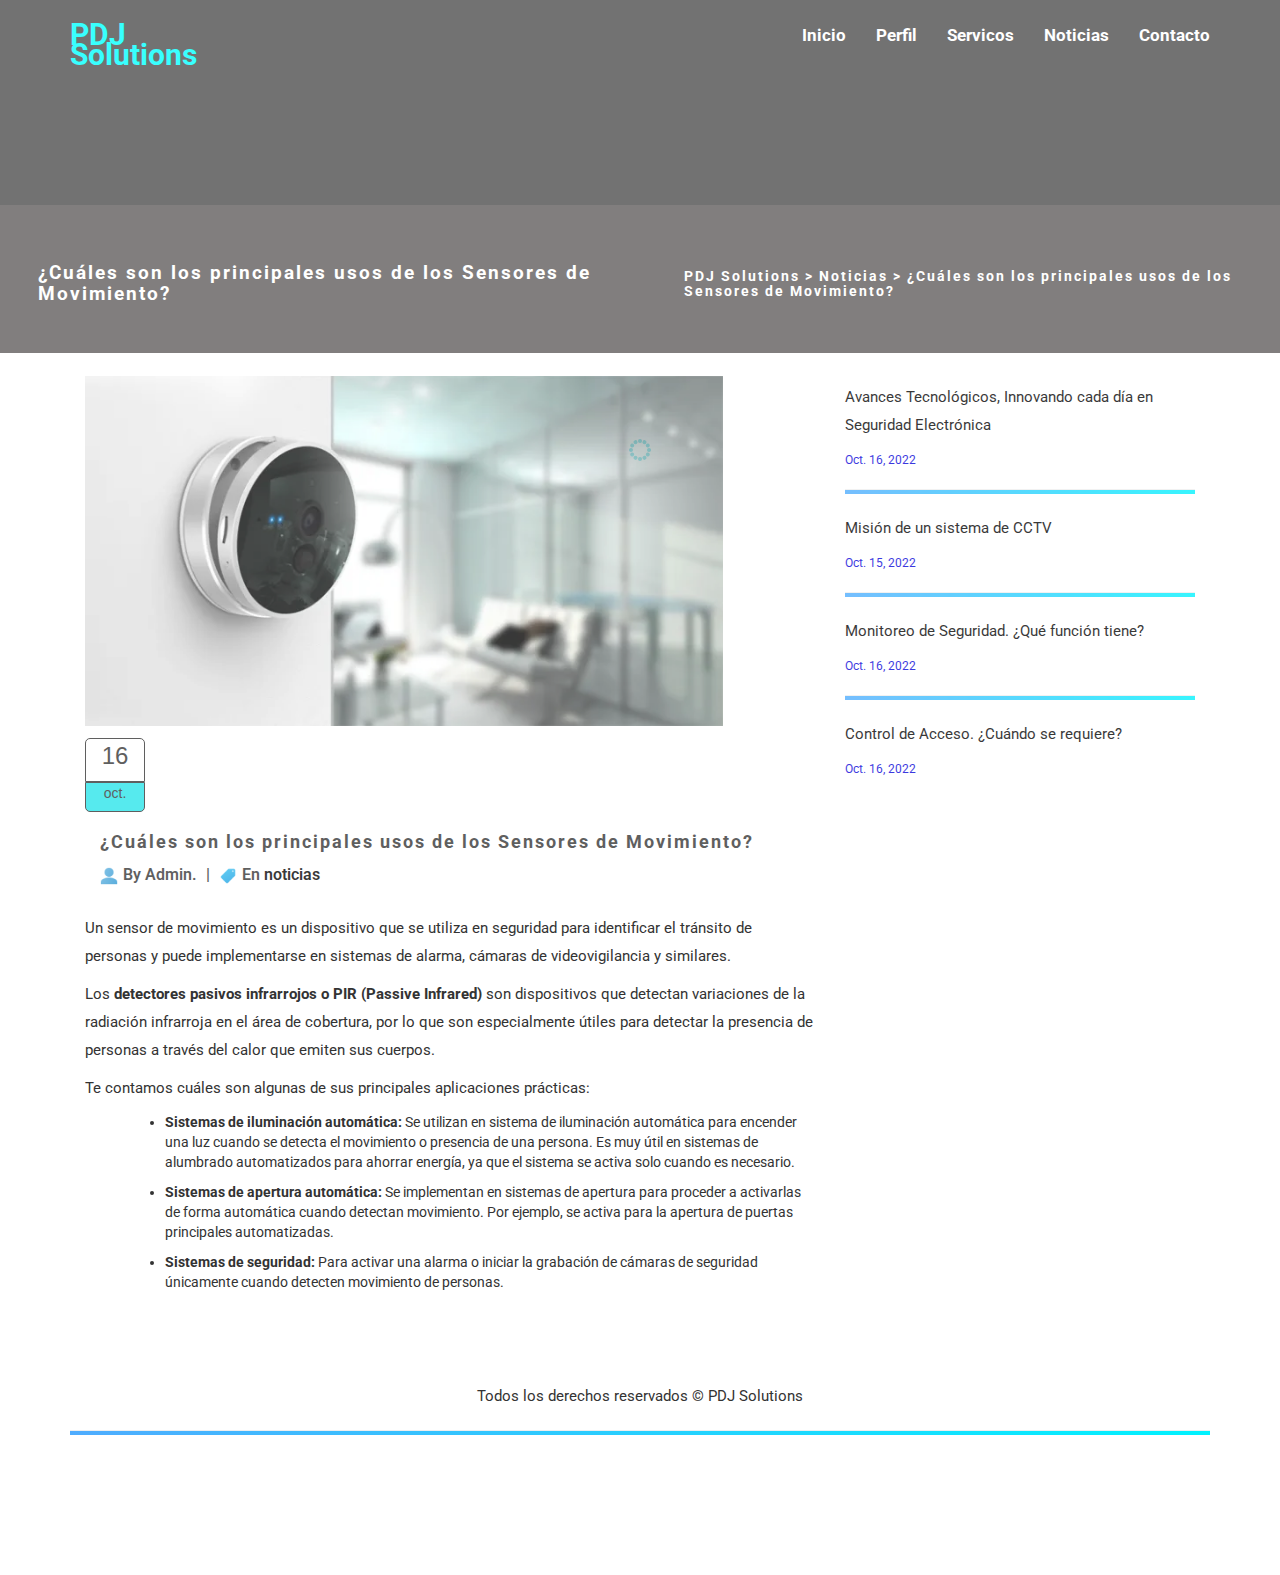
<file: principales-usos.html>
<!DOCTYPE html>
<html lang="en">
<head>
	<meta charset="utf-8">
	<title>¿Cuáles son los principales usos de los Sensores de Movimiento? - PDJ Solutions</title>
	<meta http-equiv="X-UA-Compatible" content="IE=Edge">
	<meta name="viewport" content="width=device-width, initial-scale=1">
	<meta name="keywords" content="">
	<meta name="description" content="">
	<link rel="icon" href="images/logo.png"/>
<!--

Template 2075 Digital Team

http://www.tooplate.com/view/2075-digital-team

-->
<link rel="stylesheet" href="https://cdn.jsdelivr.net/npm/bootstrap-icons@1.9.1/font/bootstrap-icons.css">

	<link rel="stylesheet" href="css/bootstrap.min.css">
	<link rel="stylesheet" href="css/font-awesome.min.css">
	<link rel="stylesheet" href="css/animate.min.css">
	<link rel="stylesheet" href="css/et-line-font.css">
	<link rel="stylesheet" href="css/nivo-lightbox.css">
	<link rel="stylesheet" href="css/nivo_themes/default/default.css">
	<link rel="stylesheet" href="css/estilos-2.css">
	<link href='https://fonts.googleapis.com/css?family=Roboto:400,300,500' rel='stylesheet' type='text/css'>
</head>
<body data-spy="scroll" data-target=".navbar-collapse" data-offset="50">

<!-- preloader section -->
<div class="preloader">
	<div class="sk-spinner sk-spinner-circle">
       <div class="sk-circle1 sk-circle"></div>
       <div class="sk-circle2 sk-circle"></div>
       <div class="sk-circle3 sk-circle"></div>
       <div class="sk-circle4 sk-circle"></div>
       <div class="sk-circle5 sk-circle"></div>
       <div class="sk-circle6 sk-circle"></div>
       <div class="sk-circle7 sk-circle"></div>
       <div class="sk-circle8 sk-circle"></div>
       <div class="sk-circle9 sk-circle"></div>
       <div class="sk-circle10 sk-circle"></div>
       <div class="sk-circle11 sk-circle"></div>
       <div class="sk-circle12 sk-circle"></div>
    </div>
</div>

<!-- navigation section -->
<section class="navbar navbar-fixed-top custom-navbar" role="navigation">
	<div class="container">
		<div class="navbar-header">
			<button class="navbar-toggle" data-toggle="collapse" data-target=".navbar-collapse">
				<span class="icon icon-bar"></span>
				<span class="icon icon-bar"></span>
				<span class="icon icon-bar"></span>
			</button>
			<a href="index.html" class="navbar-brand" style="color: aqua; font-size: 30px;"><strong>PDJ<br/>Solutions</strong></a>
		</div>
		<div class="collapse navbar-collapse">
			<ul class="nav navbar-nav navbar-right">
				<li><a href="index.html" class="smoothScroll"><b style="font-size: 17px;">Inicio</b></a></li>
				<li><a href="perfil.html" class="smoothScroll"><b style="font-size: 17px;">Perfil</b></a></li>
				<li><a href="servicios.html" class="smoothScroll"><b style="font-size: 17px;">Servicos</b></a></li>
				<li><a href="noticias.html" class="smoothScroll"><b style="font-size: 17px;">Noticias</b></a></li>
				<li><a href="contacto.html" class="smoothScroll"><b style="font-size: 17px;">Contacto</b></a></li>
			</ul>
		</div>
	</div>
</section>

<div class="parallas">
    <div class="card-titulo"></div>
</div>


<div class="mini-container">
	<div class="mini-card">
		<div class="section-title">
			<h3 id="sub-title-3">¿Cuáles son los principales usos de los Sensores de Movimiento?</h3>
		 </div>

		 <div class="section-title">
			 <h3 id="sub-title">PDJ Solutions > Noticias  > ¿Cuáles son los principales usos de los Sensores de Movimiento?</h3>
		  </div>
		 </div>
	</div>
</div>

<!-- about section -->
<section id="about">
	<div class="container">
		<div class="row">
			<div class="col-md-8 col-sm-12">
				<img src="images/Sensores-de-movimiento2.webp" style="height: 350px;" class="img-responsive" alt="about img">


					<div class="qodef-blog" id="blog-g">
						<span class="date">16</span>
						<span class="month">oct.</span>
					</div>

				<div class="qodef-blog" id="blog-r">
					<h3 style="font-size: 17.9px;">¿Cuáles son los principales usos de los Sensores de Movimiento?</h3>

					<section class="info_items">
						<p> <img src="icon/icons8-user-24.png" height="18"/>By Admin.</p>
						<p>|</p>
						<p> <img src="icon/icons8-etiqueta-de-precio-48.png" height="18"/>En <a href=noticias.html>noticias</a></p>
					</section>
				</div>
			</div>

			<div class="col-md-4 col-sm-12">
				<!-- tab panes -->
				<div class="tab-content">
					<div role="tabpanel" class="tab-pane active" id="design">
						<div class="card-news">
						<a href="avances-tecnologicos.html"><p>Avances Tecnológicos, Innovando cada día en Seguridad Electrónica</p></a>
						<small>Oct. 16, 2022</small>
					</div>
<hr/>
					<div class="card-news">
						<a href="mision-de-cctv.html"><p>Misión de un sistema de CCTV
                        </p></a>
						<small>Oct. 15, 2022</small>
					</div>
<hr/>
					<div class="card-news">
						<a href="monitoreo-de-seguridad.html"><p>Monitoreo de Seguridad. ¿Qué función tiene?</p></a>
						<small>Oct. 16, 2022</small>
					</div>
<hr/>
					<div class="card-news">
						<a href="control-de-acceso.html"><p>Control de Acceso. ¿Cuándo se requiere?</p></a>
						<small>Oct. 16, 2022</small>
					</div>

					</div>
                    </div>

				</div>

			<div class="col-md-8 col-sm-12">
				<!-- tab panes -->
				<div class="tab-content">
					<div role="tabpanel" class="tab-pane active" id="design">
						<p>
							Un sensor de movimiento es un dispositivo que se utiliza en seguridad para identificar el tránsito de personas y puede implementarse en sistemas de alarma, cámaras de videovigilancia y similares.
                        </p>

						<p>
							Los <strong>detectores pasivos infrarrojos o PIR (Passive Infrared)</strong> son dispositivos que detectan variaciones de la radiación infrarroja en el área de cobertura, por lo que son especialmente útiles para detectar la presencia de personas a través del calor que emiten sus cuerpos.
						</p>

						<p>
                            Te contamos cuáles son algunas de sus principales aplicaciones prácticas:
						</p>

                        <div class="card-list">
                            <ul>
                                <li>
                                    <strong>Sistemas de iluminación automática:</strong> Se utilizan en sistema de iluminación automática para encender una luz cuando se detecta el movimiento o presencia de una persona. Es muy útil en sistemas de alumbrado automatizados para ahorrar energía, ya que el sistema se activa solo cuando es necesario.
                                </li>

                                <li>
                                    <strong>Sistemas de apertura automática:</strong> Se implementan en sistemas de apertura para proceder a activarlas de forma automática cuando detectan movimiento. Por ejemplo, se activa para la apertura de puertas principales automatizadas.
                                </li>

                                <li>
                                    <strong>Sistemas de seguridad:</strong> Para activar una alarma o iniciar la grabación de cámaras de seguridad únicamente cuando detecten movimiento de personas.
                                </li>
                            </ul>
                        </div>

					</div>
                    </div>

				</div>
			</div>
		</div>
	</div>
</section>

<!-- footer section -->
<footer>
	<div class="container">
		<div class="row">
			<div class="col-md-12 col-sm-12">
				<p>Todos los derechos reservados © PDJ Solutions</p>
				<hr>
				<ul class="social-icon">
					<li><a href="#" class="fa fa-facebook wow fadeIn" data-wow-delay="0.3s"></a></li>
					<li><a href="#" class="fa fa-twitter wow fadeIn" data-wow-delay="0.6s"></a></li>
					<li><a href="#" class="fa fa-instagram wow fadeIn" data-wow-delay="0.9s"></a></li>
				</ul>
			</div>
		</div>
	</div>
</footer>


<script src="js/jquery.js"></script>
<script src="js/bootstrap.min.js"></script>
<script src="js/smoothscroll.js"></script>
<script src="js/isotope.js"></script>
<script src="js/imagesloaded.min.js"></script>
<script src="js/nivo-lightbox.min.js"></script>
<script src="js/jquery.backstretch.min.js"></script>
<script src="js/wow.min.js"></script>
<script src="js/custom.js"></script>

</body>
</html>
</file>
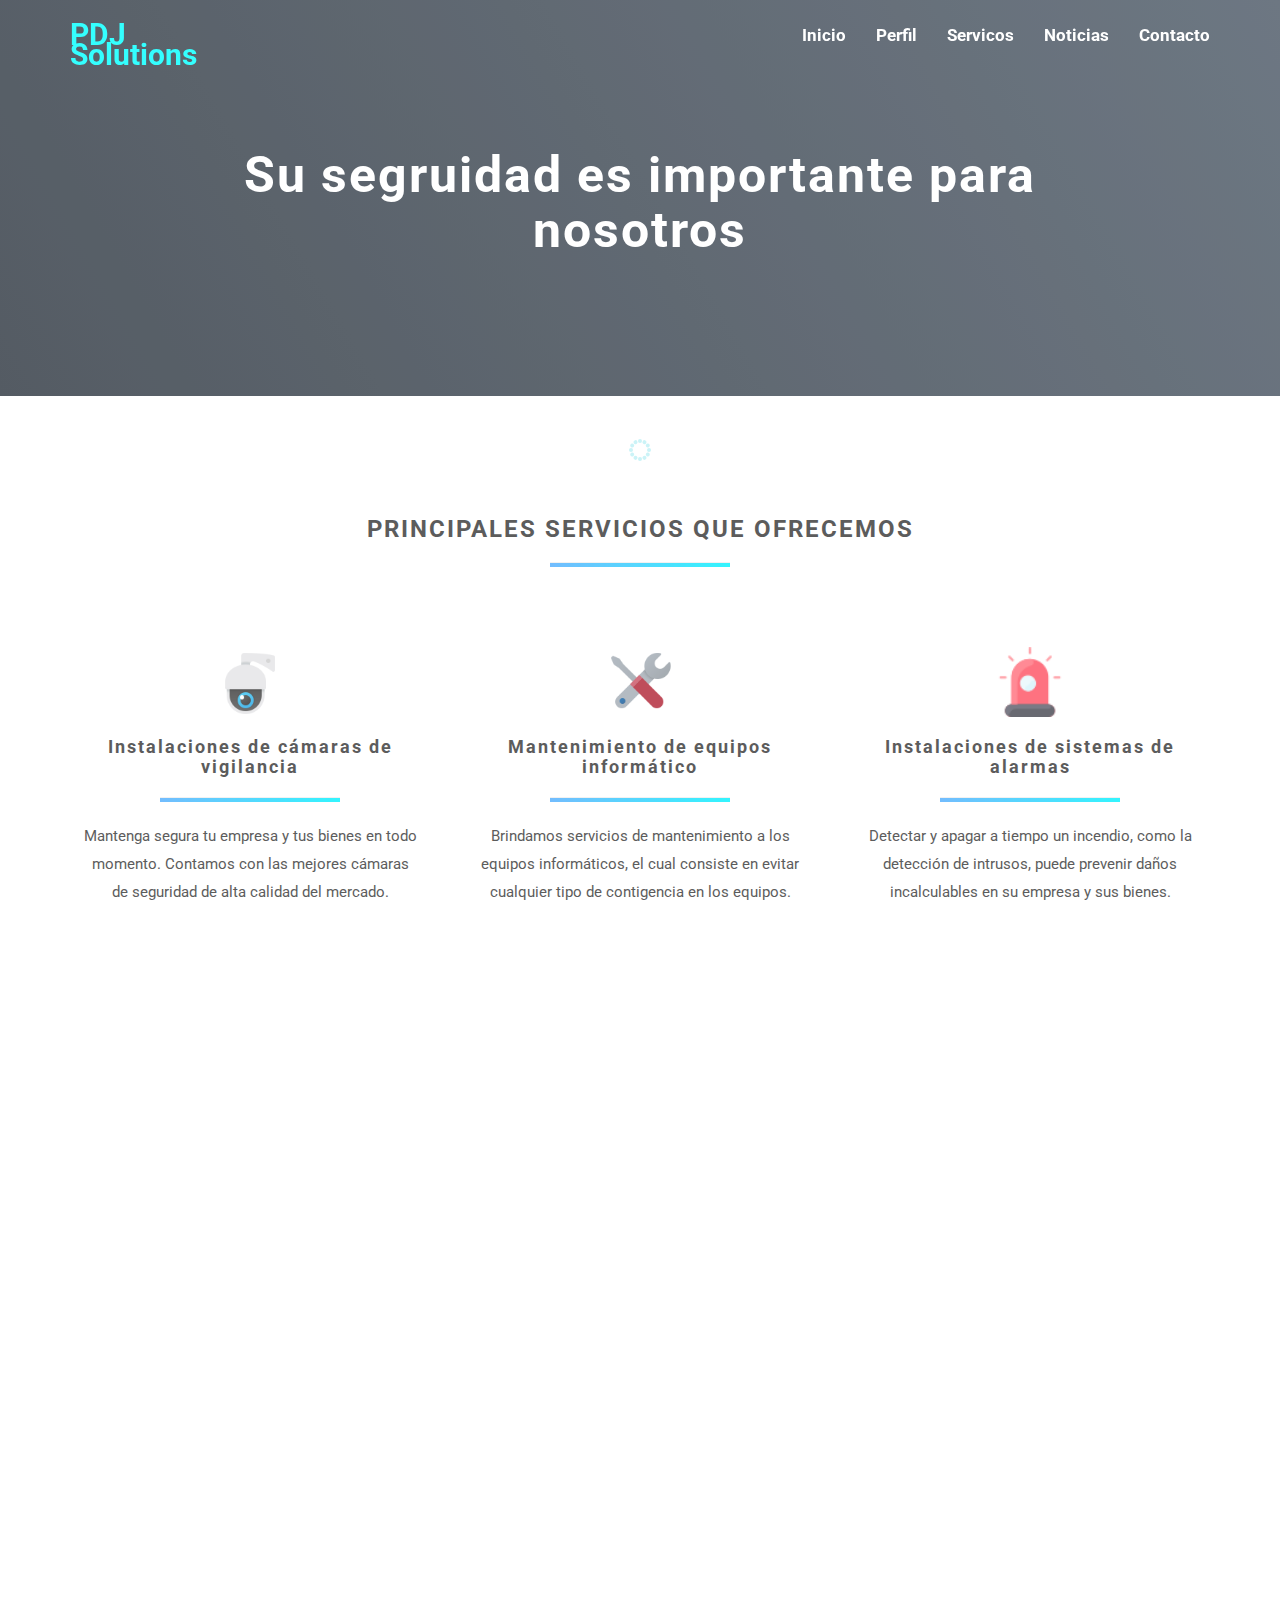
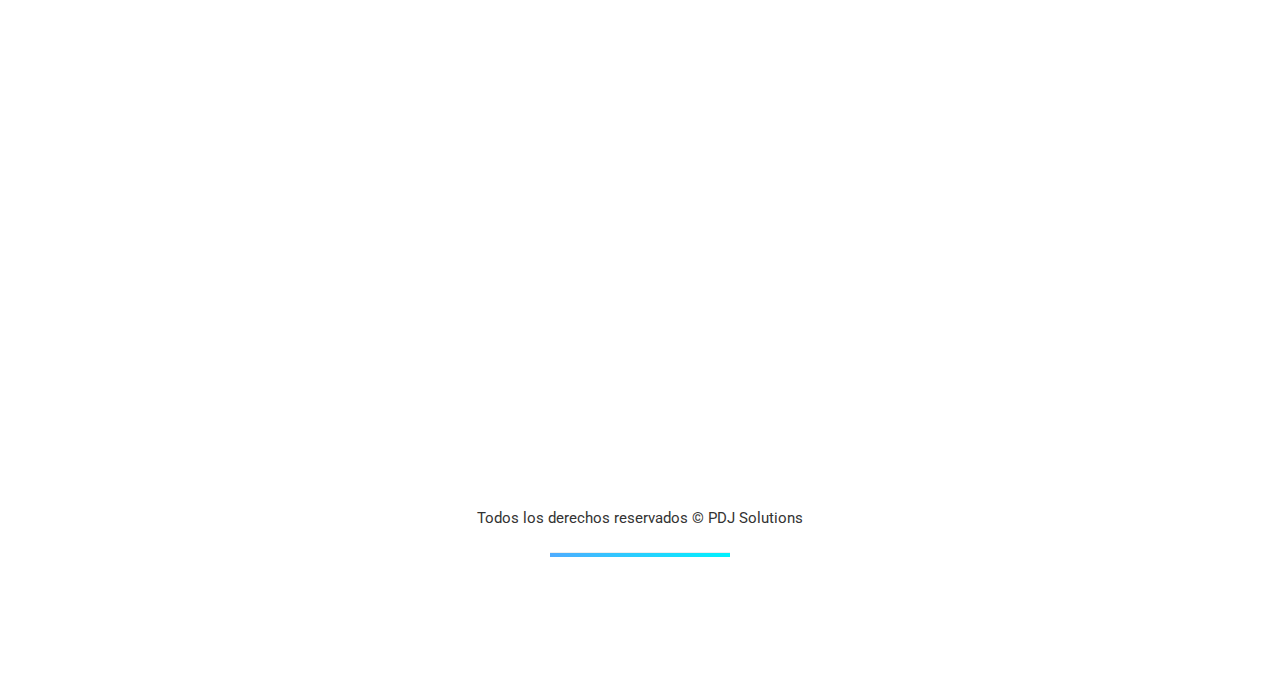
<file: servicios.html>
<!DOCTYPE html>
<html lang="en">
<head>
	<meta charset="utf-8">
	<title>Servicios - PDJ Solutions</title>
	<meta http-equiv="X-UA-Compatible" content="IE=Edge">
	<meta name="viewport" content="width=device-width, initial-scale=1">
	<meta name="keywords" content="">
	<meta name="description" content="">
	<link rel="icon" href="images/logo.png"/>
<!--

Template 2075 Digital Team

http://www.tooplate.com/view/2075-digital-team

-->
<link rel="stylesheet" href="https://cdn.jsdelivr.net/npm/bootstrap-icons@1.9.1/font/bootstrap-icons.css">

	<link rel="stylesheet" href="css/bootstrap.min.css">
	<link rel="stylesheet" href="css/font-awesome.min.css">
	<link rel="stylesheet" href="css/animate.min.css">
	<link rel="stylesheet" href="css/et-line-font.css">
	<link rel="stylesheet" href="css/nivo-lightbox.css">
	<link rel="stylesheet" href="css/nivo_themes/default/default.css">
	<link rel="stylesheet" href="css/style.css">
	<link href='https://fonts.googleapis.com/css?family=Roboto:400,300,500' rel='stylesheet' type='text/css'>
</head>
<body data-spy="scroll" data-target=".navbar-collapse" data-offset="50">

<!-- preloader section -->
<div class="preloader">
	<div class="sk-spinner sk-spinner-circle">
       <div class="sk-circle1 sk-circle"></div>
       <div class="sk-circle2 sk-circle"></div>
       <div class="sk-circle3 sk-circle"></div>
       <div class="sk-circle4 sk-circle"></div>
       <div class="sk-circle5 sk-circle"></div>
       <div class="sk-circle6 sk-circle"></div>
       <div class="sk-circle7 sk-circle"></div>
       <div class="sk-circle8 sk-circle"></div>
       <div class="sk-circle9 sk-circle"></div>
       <div class="sk-circle10 sk-circle"></div>
       <div class="sk-circle11 sk-circle"></div>
       <div class="sk-circle12 sk-circle"></div>
    </div>
</div>

<!-- navigation section -->
<section class="navbar navbar-fixed-top custom-navbar" role="navigation">
	<div class="container">
		<div class="navbar-header">
			<button class="navbar-toggle" data-toggle="collapse" data-target=".navbar-collapse">
				<span class="icon icon-bar"></span>
				<span class="icon icon-bar"></span>
				<span class="icon icon-bar"></span>
			</button>
			<a href="index.html" class="navbar-brand" style="color: aqua; font-size: 30px;"><strong>PDJ<br/>Solutions</strong></a>
		</div>
		<div class="collapse navbar-collapse">
			<ul class="nav navbar-nav navbar-right">
				<li><a href="index.html" class="smoothScroll"><b style="font-size: 17px;">Inicio</b></a></li>
				<li><a href="perfil.html" class="smoothScroll"><b style="font-size: 17px;">Perfil</b></a></li>
				<li><a href="servicios.html" class="smoothScroll"><b style="font-size: 17px;">Servicos</b></a></li>
				<li><a href="noticias.html" class="smoothScroll"><b style="font-size: 17px;">Noticias</b></a></li>
				<li><a href="contacto.html" class="smoothScroll"><b style="font-size: 17px;">Contacto</b></a></li>
			</ul>
		</div>
	</div>
</section>

<div class="background">
    <center>
    <div class="info-title">
        <h1>Su segruidad es importante para nosotros</h1>
    </div>
</center>
</div>

<!-- work section -->
<section id="work">
	<div class="container">
		<div class="row">
			<div class="col-md-12 col-sm-12">
				<div class="section-title">
					<h1 class="heading bold">PRINCIPALES SERVICIOS QUE OFRECEMOS</h1>
					<hr>
				</div>
			</div>
			<div class="col-lg-4 col-md-4 col-sm-4 wow fadeInUp" data-wow-delay="0.6s">
				<img src="icon/icons8-cámara.png" height="70"/>
					<h3>Instalaciones de cámaras de vigilancia</h3>
					<hr>
					<p>Mantenga segura tu empresa y tus bienes en todo momento. Contamos con las mejores cámaras de seguridad de alta calidad del mercado.</p>
			</div>
			<div class="col-lg-4 col-md-4 col-sm-4 wow fadeInUp" data-wow-delay="0.9s">
				<img src="icon/icons8-mantenimiento.png" height="70"/>
					<h3>Mantenimiento de equipos informático</h3>
					<hr>
					<p>Brindamos servicios de mantenimiento a los equipos informáticos, el cual consiste en evitar cualquier tipo de contigencia en los equipos.</p>
			</div>
			<div class="col-lg-4 col-md-4 col-sm-4 wow fadeInUp" data-wow-delay="1s">
				<img src="icon/icons8-siren.png" height="70"/>
					<h3>Instalaciones de sistemas de alarmas</h3>
					<hr>
					<p>Detectar y apagar a tiempo un incendio, como la detección de intrusos, puede prevenir daños incalculables en su empresa y sus bienes.</p>
			</div>
			<div class="col-lg-4 col-md-4 col-sm-4 wow fadeInUp" data-wow-delay="1s">
				<img src="icon/icons8-biometrics.png" height="60"/>
					<h3>Instalación de control de acceso</h3>
					<hr>
					<p>Esto le permitirá controlar, investigar y reportar la entrada y salida de personas, asegurando el paso al personal autorizado y restringiendo el paso de personas no autorizadas.</p>
			</div>
			<div class="col-lg-4 col-md-4 col-sm-4 wow fadeInUp" data-wow-delay="1s">
				<img src="icon/icons8-cctv.png" height="60"/>
					<h3>Implementación de CCTV</h3>
					<hr>
					<p>Implementamos sistema de monitoreo de <strong>Circuito Cerrado de Televisión</strong> con la finalidad de tener su empresa vigilada o monitoreada a las 24 horas del día.</p>
			</div>
			<div class="col-lg-4 col-md-4 col-sm-4 wow fadeInUp" data-wow-delay="1s">
				<img src="icon/icons8-cable-de-red.png" height="60"/>
					<h3>Mantenimiento de cable de red</h3>
					<hr>
					<p>Mantega su cableado estructurado en buen funcionamiento, a través de reparaciones de avería, mejorías, instalaciones de cableado, entre otros.</p>
			</div>

            <div class="col-lg-4 col-md-4 col-sm-4 wow fadeInUp" data-wow-delay="1s">
				<img src="icon/icons8-llave-96.png" height="60"/>
					<h3>Mantenimiento de cámara de seguridad</h3>
					<hr>
					<p>Reparaciones y sustituición de los elementos del sistema de seguridad que no funcionan correctamente.</p>
			</div>

            <div class="col-lg-4 col-md-4 col-sm-4 wow fadeInUp" data-wow-delay="1s">
				<img src="icon/icons8-servicio-96.png" height="60"/>
					<h3>Mantenimiento de monitoreo CCTV</h3>
					<hr>
					<p>Revisión del funcionamientos de los monitores, limpieza de los monitores, verificación de conexión hacia los mitores, entre otros.</p>
			</div>

            <div class="col-lg-4 col-md-4 col-sm-4 wow fadeInUp" data-wow-delay="1s">
				<img src="icon/icons8-servicios-96.png" height="60"/>
					<h3>Mantenimiento del sistema de alarma</h3>
					<hr>
					<p>Verificación de todos los componentes de los equipos, verificación del funcionamiento, comprobación de receptor de aviso, entre otros.</p>
			</div>

			<div class="col-lg-4 col-md-4 col-sm-4 wow fadeInUp" data-wow-delay="1s">
				<img src="icon/icons8-circuito-integrado-96.png" height="60"/>
					<h3>Mantenimiento del sistema de control de acceso</h3>
					<hr>
					<p>Verificación del correcto funcionamiento de los equipos de control de acceso, reparación, asegurar la vida útil de los equipos y reemplazo de equipo dañados.</p>
			</div>
		</div>
	</div>
</section>
<!-- footer section -->
<footer>
	<div class="container">
		<div class="row">
			<div class="col-md-12 col-sm-12">
				<p>Todos los derechos reservados © PDJ Solutions</p>
				<hr>
				<ul class="social-icon">
					<li><a href="#" class="fa fa-facebook wow fadeIn" data-wow-delay="0.3s"></a></li>
					<li><a href="#" class="fa fa-twitter wow fadeIn" data-wow-delay="0.6s"></a></li>
					<li><a href="#" class="fa fa-instagram wow fadeIn" data-wow-delay="0.9s"></a></li>
				</ul>
			</div>
		</div>
	</div>
</footer>


<script src="js/jquery.js"></script>
<script src="js/bootstrap.min.js"></script>
<script src="js/smoothscroll.js"></script>
<script src="js/isotope.js"></script>
<script src="js/imagesloaded.min.js"></script>
<script src="js/nivo-lightbox.min.js"></script>
<script src="js/jquery.backstretch.min.js"></script>
<script src="js/wow.min.js"></script>
<script src="js/custom.js"></script>

</body>
</html>
</file>
<file: css/et-line-font.css>
@font-face {
	font-family: 'et-line';
	src:url('../fonts/et-line.eot');
	src:url('../fonts/et-line.eot?#iefix') format('embedded-opentype'),
		url('../fonts/et-line.woff') format('woff'),
		url('../fonts/et-line.ttf') format('truetype'),
		url('../fonts/et-line.svg#et-line') format('svg');
	font-weight: normal;
	font-style: normal;
}

/* Use the following CSS code if you want to use data attributes for inserting your icons */
[data-icon]:before {
	font-family: 'et-line';
	content: attr(data-icon);
	speak: none;
	font-size: 40px;
	font-weight: normal;
	font-variant: normal;
	text-transform: none;
	line-height: 1;
	-webkit-font-smoothing: antialiased;
	-moz-osx-font-smoothing: grayscale;
	display:inline-block;
}

/* Use the following CSS code if you want to have a class per icon */
/*
Instead of a list of all class selectors,
you can use the generic selector below, but it's slower:
[class*="icon-"] {
*/
.icon-mobile, .icon-laptop, .icon-desktop, .icon-tablet, .icon-phone, .icon-document, .icon-documents, .icon-search, .icon-clipboard, .icon-newspaper, .icon-notebook, .icon-book-open, .icon-browser, .icon-calendar, .icon-presentation, .icon-picture, .icon-pictures, .icon-video, .icon-camera, .icon-printer, .icon-toolbox, .icon-briefcase, .icon-wallet, .icon-gift, .icon-bargraph, .icon-grid, .icon-expand, .icon-focus, .icon-edit, .icon-adjustments, .icon-ribbon, .icon-hourglass, .icon-lock, .icon-megaphone, .icon-shield, .icon-trophy, .icon-flag, .icon-map, .icon-puzzle, .icon-basket, .icon-envelope, .icon-streetsign, .icon-telescope, .icon-gears, .icon-key, .icon-paperclip, .icon-attachment, .icon-pricetags, .icon-lightbulb, .icon-layers, .icon-pencil, .icon-tools, .icon-tools-2, .icon-scissors, .icon-paintbrush, .icon-magnifying-glass, .icon-circle-compass, .icon-linegraph, .icon-mic, .icon-strategy, .icon-beaker, .icon-caution, .icon-recycle, .icon-anchor, .icon-profile-male, .icon-profile-female, .icon-bike, .icon-wine, .icon-hotairballoon, .icon-globe, .icon-genius, .icon-map-pin, .icon-dial, .icon-chat, .icon-heart, .icon-cloud, .icon-upload, .icon-download, .icon-target, .icon-hazardous, .icon-piechart, .icon-speedometer, .icon-global, .icon-compass, .icon-lifesaver, .icon-clock, .icon-aperture, .icon-quote, .icon-scope, .icon-alarmclock, .icon-refresh, .icon-happy, .icon-sad, .icon-facebook, .icon-twitter, .icon-googleplus, .icon-rss, .icon-tumblr, .icon-linkedin, .icon-dribbble {
	font-family: 'et-line';
	speak: none;
	font-style: normal;
	font-weight: normal;
	font-variant: normal;
	text-transform: none;
	line-height: 1;
	-webkit-font-smoothing: antialiased;
	-moz-osx-font-smoothing: grayscale;
	display:inline-block;
}
.icon-mobile:before {
	content: "\e000";
}
.icon-laptop:before {
	content: "\e001";
}
.icon-desktop:before {
	content: "\e002";
}
.icon-tablet:before {
	content: "\e003";
}
.icon-phone:before {
	content: "\e004";
}
.icon-document:before {
	content: "\e005";
}
.icon-documents:before {
	content: "\e006";
}
.icon-search:before {
	content: "\e007";
}
.icon-clipboard:before {
	content: "\e008";
}
.icon-newspaper:before {
	content: "\e009";
}
.icon-notebook:before {
	content: "\e00a";
}
.icon-book-open:before {
	content: "\e00b";
}
.icon-browser:before {
	content: "\e00c";
}
.icon-calendar:before {
	content: "\e00d";
}
.icon-presentation:before {
	content: "\e00e";
}
.icon-picture:before {
	content: "\e00f";
}
.icon-pictures:before {
	content: "\e010";
}
.icon-video:before {
	content: "\e011";
}
.icon-camera:before {
	content: "\e012";
}
.icon-printer:before {
	content: "\e013";
}
.icon-toolbox:before {
	content: "\e014";
}
.icon-briefcase:before {
	content: "\e015";
}
.icon-wallet:before {
	content: "\e016";
}
.icon-gift:before {
	content: "\e017";
}
.icon-bargraph:before {
	content: "\e018";
}
.icon-grid:before {
	content: "\e019";
}
.icon-expand:before {
	content: "\e01a";
}
.icon-focus:before {
	content: "\e01b";
}
.icon-edit:before {
	content: "\e01c";
}
.icon-adjustments:before {
	content: "\e01d";
}
.icon-ribbon:before {
	content: "\e01e";
}
.icon-hourglass:before {
	content: "\e01f";
}
.icon-lock:before {
	content: "\e020";
}
.icon-megaphone:before {
	content: "\e021";
}
.icon-shield:before {
	content: "\e022";
}
.icon-trophy:before {
	content: "\e023";
}
.icon-flag:before {
	content: "\e024";
}
.icon-map:before {
	content: "\e025";
}
.icon-puzzle:before {
	content: "\e026";
}
.icon-basket:before {
	content: "\e027";
}
.icon-envelope:before {
	content: "\e028";
}
.icon-streetsign:before {
	content: "\e029";
}
.icon-telescope:before {
	content: "\e02a";
}
.icon-gears:before {
	content: "\e02b";
}
.icon-key:before {
	content: "\e02c";
}
.icon-paperclip:before {
	content: "\e02d";
}
.icon-attachment:before {
	content: "\e02e";
}
.icon-pricetags:before {
	content: "\e02f";
}
.icon-lightbulb:before {
	content: "\e030";
}
.icon-layers:before {
	content: "\e031";
}
.icon-pencil:before {
	content: "\e032";
}
.icon-tools:before {
	content: "\e033";
}
.icon-tools-2:before {
	content: "\e034";
}
.icon-scissors:before {
	content: "\e035";
}
.icon-paintbrush:before {
	content: "\e036";
}
.icon-magnifying-glass:before {
	content: "\e037";
}
.icon-circle-compass:before {
	content: "\e038";
}
.icon-linegraph:before {
	content: "\e039";
}
.icon-mic:before {
	content: "\e03a";
}
.icon-strategy:before {
	content: "\e03b";
}
.icon-beaker:before {
	content: "\e03c";
}
.icon-caution:before {
	content: "\e03d";
}
.icon-recycle:before {
	content: "\e03e";
}
.icon-anchor:before {
	content: "\e03f";
}
.icon-profile-male:before {
	content: "\e040";
}
.icon-profile-female:before {
	content: "\e041";
}
.icon-bike:before {
	content: "\e042";
}
.icon-wine:before {
	content: "\e043";
}
.icon-hotairballoon:before {
	content: "\e044";
}
.icon-globe:before {
	content: "\e045";
}
.icon-genius:before {
	content: "\e046";
}
.icon-map-pin:before {
	content: "\e047";
}
.icon-dial:before {
	content: "\e048";
}
.icon-chat:before {
	content: "\e049";
}
.icon-heart:before {
	content: "\e04a";
}
.icon-cloud:before {
	content: "\e04b";
}
.icon-upload:before {
	content: "\e04c";
}
.icon-download:before {
	content: "\e04d";
}
.icon-target:before {
	content: "\e04e";
}
.icon-hazardous:before {
	content: "\e04f";
}
.icon-piechart:before {
	content: "\e050";
}
.icon-speedometer:before {
	content: "\e051";
}
.icon-global:before {
	content: "\e052";
}
.icon-compass:before {
	content: "\e053";
}
.icon-lifesaver:before {
	content: "\e054";
}
.icon-clock:before {
	content: "\e055";
}
.icon-aperture:before {
	content: "\e056";
}
.icon-quote:before {
	content: "\e057";
}
.icon-scope:before {
	content: "\e058";
}
.icon-alarmclock:before {
	content: "\e059";
}
.icon-refresh:before {
	content: "\e05a";
}
.icon-happy:before {
	content: "\e05b";
}
.icon-sad:before {
	content: "\e05c";
}
.icon-facebook:before {
	content: "\e05d";
}
.icon-twitter:before {
	content: "\e05e";
}
.icon-googleplus:before {
	content: "\e05f";
}
.icon-rss:before {
	content: "\e060";
}
.icon-tumblr:before {
	content: "\e061";
}
.icon-linkedin:before {
	content: "\e062";
}
.icon-dribbble:before {
	content: "\e063";
}
</file>
<file: css/style.css>
/*

Template 2075 Digital Team

http://www.tooplate.com/view/2075-digital-team

*/

* {
  padding: 0;
  top:0;
  box-sizing: border-box;
}

body {
    background: #ffffff;
    font-family: 'Roboto', sans-serif;
    font-weight: 400;
    position: relative;
  }


html, body {
     width: 100%;
     overflow-x: hidden;
  }

h1, h2, h3, h4 {
  font-weight: bold;
  letter-spacing: 2px;
}

.heading {
  font-size: 20px;
}
.subheading {
  font-size: 14px;
  font-weight: bold;
  padding-bottom: 60px;
}
.bold {
  font-weight: bold;
}

p {
  line-height: 28px;
  font-size: 15px;
}

a {
  outline: none !important;
}

hr {
  width: 180px;
  height: 4px;
  background-image: linear-gradient(to right, #4facfe 0%, #00f2fe 100%);
}

.section-title strong {
	color: #00C6D7;
  font-size: 56px;
}

.section-title h1 {
	font-size: 24px;
}

.section-title {
  padding-bottom: 32px;
}

.medium-icon {
  font-size: 32px !important;
}

#work,#about, #team, 
#portfolio, #pricing, #contact {
  padding-top: 100px;
  padding-bottom: 100px;
}


/* ==========================================================================
preloader section
========================================================================== */
.preloader {
    position: fixed;
    top: 0;
    left: 0;
    width: 100%;
    height: 100%;
    z-index: 99999;
    display: -webkit-flex;
    display: -ms-flexbox;
    display: flex;
    -webkit-flex-flow: row nowrap;
    -ms-flex-flow: row nowrap;
    flex-flow: row nowrap;
    -webkit-justify-content: center;
    -ms-flex-pack: center;
    justify-content: center;
    -webkit-align-items: center;
    -ms-flex-align: center;
    align-items: center;
    background: none repeat scroll 0 0 #fff;
}
.sk-spinner-circle.sk-spinner {
  width: 22px;
  height: 22px;
  position: relative; }
.sk-spinner-circle .sk-circle {
  width: 100%;
  height: 100%;
  position: absolute;
  left: 0;
  top: 0; }
.sk-spinner-circle .sk-circle:before {
  content: '';
  display: block;
  margin: 0 auto;
  width: 20%;
  height: 20%;
  background-color: #00c6d7;
  border-radius: 100%;
  -webkit-animation: sk-circleBounceDelay 1.2s infinite ease-in-out;
          animation: sk-circleBounceDelay 1.2s infinite ease-in-out;
  /* Prevent first frame from flickering when animation starts */
  -webkit-animation-fill-mode: both;
  animation-fill-mode: both; }
.sk-spinner-circle .sk-circle2 {
  -webkit-transform: rotate(30deg);
  transform: rotate(30deg); }
.sk-spinner-circle .sk-circle3 {
  -webkit-transform: rotate(60deg);
  transform: rotate(60deg); }
.sk-spinner-circle .sk-circle4 {
  -webkit-transform: rotate(90deg);
  transform: rotate(90deg); }
.sk-spinner-circle .sk-circle5 {
  -webkit-transform: rotate(120deg);
  transform: rotate(120deg); }
.sk-spinner-circle .sk-circle6 {
  -webkit-transform: rotate(150deg);
  transform: rotate(150deg); }
.sk-spinner-circle .sk-circle7 {
  -webkit-transform: rotate(180deg);
  transform: rotate(180deg); }
.sk-spinner-circle .sk-circle8 {
  -webkit-transform: rotate(210deg);
  transform: rotate(210deg); }
.sk-spinner-circle .sk-circle9 {
  -webkit-transform: rotate(240deg);
  transform: rotate(240deg); }
.sk-spinner-circle .sk-circle10 {
  -webkit-transform: rotate(270deg);
  transform: rotate(270deg); }
.sk-spinner-circle .sk-circle11 {
  -webkit-transform: rotate(300deg);
  transform: rotate(300deg); }
.sk-spinner-circle .sk-circle12 {
  -webkit-transform: rotate(330deg);
  transform: rotate(330deg); }
.sk-spinner-circle .sk-circle2:before {
  -webkit-animation-delay: -1.1s;
  animation-delay: -1.1s; }
.sk-spinner-circle .sk-circle3:before {
  -webkit-animation-delay: -1s;
  animation-delay: -1s; }
.sk-spinner-circle .sk-circle4:before {
  -webkit-animation-delay: -0.9s;
  animation-delay: -0.9s; }
.sk-spinner-circle .sk-circle5:before {
  -webkit-animation-delay: -0.8s;
  animation-delay: -0.8s; }
.sk-spinner-circle .sk-circle6:before {
  -webkit-animation-delay: -0.7s;
  animation-delay: -0.7s; }
.sk-spinner-circle .sk-circle7:before {
  -webkit-animation-delay: -0.6s;
  animation-delay: -0.6s; }
.sk-spinner-circle .sk-circle8:before {
  -webkit-animation-delay: -0.5s;
  animation-delay: -0.5s; }
.sk-spinner-circle .sk-circle9:before {
  -webkit-animation-delay: -0.4s;
  animation-delay: -0.4s; }
.sk-spinner-circle .sk-circle10:before {
  -webkit-animation-delay: -0.3s;
  animation-delay: -0.3s; }
.sk-spinner-circle .sk-circle11:before {
  -webkit-animation-delay: -0.2s;
  animation-delay: -0.2s; }
.sk-spinner-circle .sk-circle12:before {
  -webkit-animation-delay: -0.1s;
  animation-delay: -0.1s; }

@-webkit-keyframes sk-circleBounceDelay {
  0%, 80%, 100% {
    -webkit-transform: scale(0);
            transform: scale(0); }

  40% {
    -webkit-transform: scale(1);
            transform: scale(1); } }

@keyframes sk-circleBounceDelay {
  0%, 80%, 100% {
    -webkit-transform: scale(0);
            transform: scale(0); }

  40% {
    -webkit-transform: scale(1);
            transform: scale(1); } }


/* ==========================================================================
navigation section
========================================================================== */
.custom-navbar {
  background: #4B4B4B;
  margin-bottom: 0;
  align-items: center;
}
.custom-navbar .navbar-brand  {
  font-size: 2px;
  height: 70px;
	font-weight: 70;
  margin-top: 0;
}
.background {
  margin-top:0%;
  padding: 10%;
  height: 100%;
  background-image: linear-gradient(60deg, #29323c 0%, #485563 100%);
}
.background .info-title h1 {
  color: white;
  font-size: 50px;
}

.background .info-title {
  margin-right: 60px;
  margin-left: 60px;
}
.custom-navbar .navbar-brand .navbar-toggle {
    background: #00c6d7;
    padding: 4px 6px;
    font-size: 16px;
    color: #fff;
    }
.custom-navbar .nav li a {
    color: #ffffff;
    font-size: 14px;
    font-weight: 500;
    }
.custom-navbar .nav li a:hover {
  background-color: #33E3FF;
	border-radius: 10px;
   color: #eeeeee;
}
.custom-navbar .nav > li > a:focus {
  background-color: transparent;
  color: #ffffff;
  outline: none;
}
.bannerPromocion {
  background-image: url(https://www.securitysystems.co/wp-content/uploads/2017/06/Slider1-Pagina-Web.jpg);
  margin-top: 90px;
  background-position: center;
  background-size: cover;
  background-repeat: no-repeat;
  background-attachment: fixed;
  width: 100%;
  height: 60vh;
  position: relative;
}
.info {
  position: absolute;
  margin-top: 150px;
  left: 10em;
}
#titulo-2 {
  color: white; 
  font-size: 50px;
}
.custom-navbar .navbar-toggle {
        border: none;
        padding-top: 10px;
    }
.custom-navbar .navbar-toggle .icon-bar {
        background: #00c6d7;
        border-color: transparent;
    }
@media(min-width:768px){
    .custom-navbar {
            background: #4B4B4B;
            padding: 10px;
            border-bottom: 0;
            background: 0 0;
         }
    .custom-navbar.top-nav-collapse {
            padding: 8px;
            background: #4B4B4B;
        }
}

/* ==========================================================================
home section
========================================================================== */
#home {
  background-size: cover;
  background-position: center;
  color: #ffffff;
  display: -webkit-flex;
  display: -ms-flexbox;
  display: flex;
  -webkit-align-items: center;
  -ms-flex-align: center;
      align-items: center;
  height: 100vh;
  text-align: center;
}
#home h1 {
  font-size: 40px;
}
#home h3 {
  font-size: 14px;
}
#home hr {
  width: 240px;
}
#home .btn {
  background: transparent;
  border: 4px solid #ffffff;
  border-radius: 0;
  color: #ffffff;
  font-size: 15px;
  font-weight: bold;
  letter-spacing: 2px;
  padding: 12px 42px;
  margin-top: 40px;
  margin-right: 16px;
  transition: all 0.4s ease-in-out;
}
#home .btn:hover {
  background: #00c6d7;
  border-color: transparent;
}
#home .btn-danger {
  background: #00c6d7;
  border-color: transparent;
}
#home .btn-danger:hover {
	border: 4px solid #ffffff;
  	border-radius: 0;
	background: transparent;
  	color: #ffffff;
}

/* ==========================================================================
work section
========================================================================== */
#work {
    text-align: center;
}
#work .col-md-4 {
  padding: 28px;
  position: relative;
  transition: all 0.4s ease-in-out;
}
#work .col-md-4:hover {
  background-color: #ffffff;
  box-shadow: 0px 2px 8px 0px rgba(50, 50, 50, 0.20);
}
#work h3 {
  font-size: 18px;
}


/* ==========================================================================
about section
========================================================================== */
#about {
  background: #3B3B3B;
  color: #ffffff;
}
.nav-tabs {
  margin-top: 20px;
  border-bottom: 1px solid #606060;
}
.nav-tabs > li {
  float: left;
  margin-bottom: -1px;
}
.nav-tabs > li > a {
	display: block;
  	color: #ffffff;
  	font-size: 16px;
  	padding: 10px 20px;
  	border: 0;
  	border-radius: 0;
}
.nav-tabs > li > a:hover {
  background-color: transparent;
}
.nav-tabs > li.active > a,
.nav-tabs > li.active > a:hover,
.nav-tabs > li.active > a:focus {
  color: #00c6d7;
  cursor: default;
  background-color: transparent;
  border: 1px solid transparent;
  border-bottom-color: transparent;
}
.tab-content {
  padding-top: 20px;
}

.container-element {
  margin-top: 20px;
  background-color: #00c6d7;
  padding: 16px;
  margin-right: 70%;
  border-radius: 10px;
}

.text-span-1 {
  font-size: 16px;
}

#info {
  color: white;
}

.tab-content a {
	color: #0CC;
}

.tab-content a:hover, .tab-content a:link {
	color: #FF0;
	text-decoration: none;
}

/* ==========================================================================
team section
========================================================================== */
#team {
  text-align: center;
}

#team .semi-container {
  margin-left: 12%;
  width: 100%;
}
#team h3 {
  color: #00c6d7;
  font-size: 14px;
  font-weight: bold;
}
#team .col-md-3 {
  padding-top: 20px;
  padding-bottom: 20px;
}
#team .team-wrapper {
  overflow: hidden;
  position: relative;
}
#team .team-des {
  background-color: rgba(00,00,00,0.6);
  position: absolute;
  color: #ffffff;
  opacity: 0;
  max-width: 500px;
  width: 100%;
  height: 100%;
  text-align: center;
  vertical-align: middle;
  top: 0;
  left: 0;
  right: 0;
  bottom: 0;
  transition: all 0.4s ease-in-out;
  margin: 0 auto;
  display: -webkit-flex;
  display: -ms-flexbox;
  display: flex;
  -webkit-justify-content: center;
  -ms-flex-pack: center;
  justify-content: center;
  -webkit-align-items: center;
  -ms-flex-align: center;
  align-items: center;
  -webkit-flex-direction: column;
  -ms-flex-direction: column;
  flex-direction: column;
}
#team .team-des:hover {
 opacity: 1;
}
#team img {
  margin: 0 auto;
}

#team .social-icon li a {
  color: #fff;
}

#team .social-icon li a:hover {
  color: #00c6d7;
}

/* ==========================================================================
portfolio section
========================================================================== */
#portfolio {
  text-align: center;
  }
#portfolio .container {
  width: 100%;
  padding: 0;
  margin: 0;
}

#portfolio img {
  width: 100%;
  transition: all 0.4s ease-in-out;
}
#portfolio img:hover {
  opacity: 0.5;
}

.parallas {
  padding: 13%;
  background-repeat: no-repeat;
  background-image: url(/images/pngtree-television-news.png);
  background-attachment: fixed;
}

.parallas .card-titulo {
  color: white;
  font-size: 50px;
}
/* FILTER CSS */
.filter-wrapper {
    width: 100%;
    margin: 40px 0 24px 0;
    overflow: hidden;
    text-align: center;
}
.filter-wrapper li {
    display: inline-block;
    margin: 4px;
}
.filter-wrapper li a {
    color: #999999;
    font-size: 13px;
    font-weight: bold;
    letter-spacing: 2px;
    text-transform: uppercase;
    padding: 8px 17px;
    display: block;
    text-decoration: none;
    transition: all 0.4s ease-in-out;
}

.row-2 { 
  margin-right:215px;
  margin-left:215px;
}
.filter-wrapper li .selected,
.filter-wrapper li a:focus,
.filter-wrapper li a:hover {
    color: #00c6d7;
    outline: none;
  }

/* ISOTOPE BOX CSS */
.iso-box-section {
    width: 100%;
}
.iso-box-wrapper {
    width: 100%;
    padding: 0;
    clear: both;
    position: relative;
}
.iso-box-section-2 {
    position: relative;
    min-height: 50px;
    float: left;
    overflow: hidden;
    margin-bottom: 20px;
    margin-left: 2%;
}

.iso-box > a {
    display: block;
    width: 100%;
    height: 100%;
    overflow: hidden;
}
.iso-box > a {
    display: block;
    width: 100%;
    height: 100%;
    overflow: hidden;
}
.fluid-img {
  width: 100%;
  display: block;
}

/* ==========================================================================
pricing section
========================================================================== */
#pricing {
  text-align: center;
}
#pricing h2 {
  font-size: 52px;
}
#pricing h3 {
  font-size: 16px;
}
#pricing .plan {
  box-shadow: 0px 2px 8px 0px rgba(50, 50, 50, 0.20);
  padding-top: 40px;
  padding-bottom: 80px;
  margin-bottom: 32px;
}
#pricing .plan span {
	font-size: 16px;
}
#pricing .plan .plan_title {
  font-weight: 300;
  letter-spacing: 2px;
  padding: 30px;
  margin-bottom: 20px;
}
#pricing .medium-icon {
  box-shadow: 0px 2px 8px 0px rgba(50, 50, 50, 0.20);
  border-radius: 50%;
  font-size: 52px;
  width: 120px;
  height: 120px;
  line-height: 120px;
  text-align: center;
  margin-bottom: 32px;
}
#pricing .plan ul {
  padding: 0px;
}
#pricing .plan ul li {
  display: block;
  font-weight: 500;
  padding: 12px 0px;
}
#pricing .plan .btn {
  border: none;
  border-radius: 0px;
  color: #ffffff;
  font-size: 16px;
  font-weight: bold;
  padding: 16px 60px;
  transition: all 0.4s ease-in-out;
  margin-top: 20px;
  text-transform: uppercase;
}
#pricing .plan-one .btn {
  background-color: #00c6d7;
}
#pricing .plan-two .btn {
  background-color: #ffa400;
}
#pricing .plan-three .btn {
  background-color: #009988;
}
#pricing .plan .btn:hover {
  background-color: #3B3B3B;
}


/* ==========================================================================
contact section
========================================================================== */
#contact {
  background: #3B3B3B url('../images/contact-bg.jpg') no-repeat center center;
  background-size: cover;
  color: #ffffff;
}
#contact h2 {
  padding-bottom: 20px;
}
#contact h3 {
  font-size: 16px;
  font-weight: bold;
  letter-spacing: 1px;
}
#contact .medium-icon {
  padding-top: 10px;
  padding-right: 10px;
}
#contact .contact-info div {
  padding-top: 14px;
  padding-bottom: 14px;
}
#contact form {
  padding-top: 60px;
}
#contact .form-control {
  border: 2px solid #ffffff;
  border-radius: 0;
  box-shadow: none;
  margin-top: 10px;
  margin-bottom: 10px;
  transition: all 0.4s ease-in-out;
}

#contact input {
  height: 40px;
}
#contact input[type="submit"] {
  background: #00c6d7;
  border: 3px solid #00c6d7;
  letter-spacing: 1px;
  margin-top: 18px;
  border-radius: 10px;
  height: 50px;
  color: #ffffff;
}
#contact input[type="submit"]:hover {
  color: #000000;
}


/* ==========================================================================
footer section
========================================================================== */
footer {
  text-align: center;
  padding-top: 60px;
  padding-bottom: 60px;
}
footer p {
  padding-top: 20px;
}
.social-icon {
  padding: 0;
  margin: 0;
}
.social-icon li {
  list-style: none;
  display: inline-block;
  padding: 2px;
}
.social-icon li a {
  box-shadow: 0px 2px 8px 0px rgba(50, 50, 50, 0.09);
  color: #808080;
  font-size: 20px;
  width: 56px;
  height: 56px;
  line-height: 60px;
  text-align: center;
  text-decoration: none;
  transition: all 0.4s ease-in-out;
}
.social-icon li a:hover {
  color: #00c6d7;
}

@media screen and (min-width: 992px) {
  @-moz-document url-prefix() {
    #portfolio .col-lg-4,
    #portfolio .col-md-4 {
      width: 33.333%;
    }
  }    
}

/* ==========================================================================
media quires for mobile
========================================================================== */
@media (max-width: 360px) {
  #home {
    padding-top: 320px;
    padding-bottom: 320px;
  }
  #home h1 {
    font-size: 22px;
  }
  #home h3 {
    font-size: 12px;
  }
  .row-2 {
    margin-right: 21px;
    margin-left: 2px;
  }
  .info {
    position: absolute;
    margin-top: 12px;
    left: 1em;
    font-size: 12px;
}
.semi-container .col-md-3 .team-wrapper .team-des h4 {
  font-size: 15px;
}

.background .info-title { 
  margin-right: 10px; 
  margin-left: 10px; 
  margin-top: 30%; 
}
.background .info-title h1 { 
  color: white; 
  font-size: 20px; 
}

.parallas .card-titulo {
  color: white;
  font-size: 10px;
  margin-top: 30%;
}
}
</file>
<file: css/estilos-2.css>
* {
    padding: 0;
    top:0;
    box-sizing: border-box;
  }
  
  body {
      background: #ffffff;
      font-family: 'Roboto', sans-serif;
      font-weight: 400;
      position: relative;
    }
  
  
  html, body {
       width: 100%;
       overflow-x: hidden;
    }
  
  h1, h2, h3, h4 {
    font-weight: bold;
    letter-spacing: 2px;
  }
  p {
    line-height: 28px;
    font-size: 15px;
  }
  
  a {
    outline: none !important;
  }
  
  /* ==========================================================================
  preloader section
  ========================================================================== */
  .preloader {
      position: fixed;
      top: 0;
      left: 0;
      width: 100%;
      height: 100%;
      z-index: 99999;
      display: -webkit-flex;
      display: -ms-flexbox;
      display: flex;
      -webkit-flex-flow: row nowrap;
      -ms-flex-flow: row nowrap;
      flex-flow: row nowrap;
      -webkit-justify-content: center;
      -ms-flex-pack: center;
      justify-content: center;
      -webkit-align-items: center;
      -ms-flex-align: center;
      align-items: center;
      background: none repeat scroll 0 0 #fff;
  }
  .sk-spinner-circle.sk-spinner {
    width: 22px;
    height: 22px;
    position: relative; }
  .sk-spinner-circle .sk-circle {
    width: 100%;
    height: 100%;
    position: absolute;
    left: 0;
    top: 0; }
  .sk-spinner-circle .sk-circle:before {
    content: '';
    display: block;
    margin: 0 auto;
    width: 20%;
    height: 20%;
    background-color: #00c6d7;
    border-radius: 100%;
    -webkit-animation: sk-circleBounceDelay 1.2s infinite ease-in-out;
            animation: sk-circleBounceDelay 1.2s infinite ease-in-out;
    /* Prevent first frame from flickering when animation starts */
    -webkit-animation-fill-mode: both;
    animation-fill-mode: both; }
  .sk-spinner-circle .sk-circle2 {
    -webkit-transform: rotate(30deg);
    transform: rotate(30deg); }
  .sk-spinner-circle .sk-circle3 {
    -webkit-transform: rotate(60deg);
    transform: rotate(60deg); }
  .sk-spinner-circle .sk-circle4 {
    -webkit-transform: rotate(90deg);
    transform: rotate(90deg); }
  .sk-spinner-circle .sk-circle5 {
    -webkit-transform: rotate(120deg);
    transform: rotate(120deg); }
  .sk-spinner-circle .sk-circle6 {
    -webkit-transform: rotate(150deg);
    transform: rotate(150deg); }
  .sk-spinner-circle .sk-circle7 {
    -webkit-transform: rotate(180deg);
    transform: rotate(180deg); }
  .sk-spinner-circle .sk-circle8 {
    -webkit-transform: rotate(210deg);
    transform: rotate(210deg); }
  .sk-spinner-circle .sk-circle9 {
    -webkit-transform: rotate(240deg);
    transform: rotate(240deg); }
  .sk-spinner-circle .sk-circle10 {
    -webkit-transform: rotate(270deg);
    transform: rotate(270deg); }
  .sk-spinner-circle .sk-circle11 {
    -webkit-transform: rotate(300deg);
    transform: rotate(300deg); }
  .sk-spinner-circle .sk-circle12 {
    -webkit-transform: rotate(330deg);
    transform: rotate(330deg); }
  .sk-spinner-circle .sk-circle2:before {
    -webkit-animation-delay: -1.1s;
    animation-delay: -1.1s; }
  .sk-spinner-circle .sk-circle3:before {
    -webkit-animation-delay: -1s;
    animation-delay: -1s; }
  .sk-spinner-circle .sk-circle4:before {
    -webkit-animation-delay: -0.9s;
    animation-delay: -0.9s; }
  .sk-spinner-circle .sk-circle5:before {
    -webkit-animation-delay: -0.8s;
    animation-delay: -0.8s; }
  .sk-spinner-circle .sk-circle6:before {
    -webkit-animation-delay: -0.7s;
    animation-delay: -0.7s; }
  .sk-spinner-circle .sk-circle7:before {
    -webkit-animation-delay: -0.6s;
    animation-delay: -0.6s; }
  .sk-spinner-circle .sk-circle8:before {
    -webkit-animation-delay: -0.5s;
    animation-delay: -0.5s; }
  .sk-spinner-circle .sk-circle9:before {
    -webkit-animation-delay: -0.4s;
    animation-delay: -0.4s; }
  .sk-spinner-circle .sk-circle10:before {
    -webkit-animation-delay: -0.3s;
    animation-delay: -0.3s; }
  .sk-spinner-circle .sk-circle11:before {
    -webkit-animation-delay: -0.2s;
    animation-delay: -0.2s; }
  .sk-spinner-circle .sk-circle12:before {
    -webkit-animation-delay: -0.1s;
    animation-delay: -0.1s; }
  
  @-webkit-keyframes sk-circleBounceDelay {
    0%, 80%, 100% {
      -webkit-transform: scale(0);
              transform: scale(0); }
  
    40% {
      -webkit-transform: scale(1);
              transform: scale(1); } }
  
  @keyframes sk-circleBounceDelay {
    0%, 80%, 100% {
      -webkit-transform: scale(0);
              transform: scale(0); }
  
    40% {
      -webkit-transform: scale(1);
              transform: scale(1); } }
  
  
  /* ==========================================================================
  navigation section
  ========================================================================== */
  .custom-navbar {
    background: #4B4B4B;
    margin-bottom: 0;
    align-items: center;
  }
  .custom-navbar .navbar-brand  {
    font-size: 2px;
    height: 70px;
      font-weight: 70;
    margin-top: 0;
  }
  .background {
    margin-top:0%;
    padding: 10%;
    height: 100%;
    background-image: linear-gradient(60deg, #29323c 0%, #485563 100%);
  }
  .background .info-title h1 {
    color: white;
    font-size: 50px;
  }
  
  .background .info-title {
    margin-right: 60px;
    margin-left: 60px;
  }
  .custom-navbar .navbar-brand .navbar-toggle {
      background: #00c6d7;
      padding: 4px 6px;
      font-size: 16px;
      color: #fff;
      }
  .custom-navbar .nav li a {
      color: #ffffff;
      font-size: 14px;
      font-weight: 500;
      }
  .custom-navbar .nav li a:hover {
    background-color: #33E3FF;
      border-radius: 10px;
     color: #eeeeee;
  }
  .custom-navbar .nav > li > a:focus {
    background-color: transparent;
    color: #ffffff;
    outline: none;
  }
  
  #titulo-2 {
    color: white; 
    font-size: 50px;
  }
  .custom-navbar .navbar-toggle {
          border: none;
          padding-top: 10px;
      }
  .custom-navbar .navbar-toggle .icon-bar {
          background: #00c6d7;
          border-color: transparent;
      }
  @media(min-width:360px){
      .custom-navbar {
              background: #4B4B4B;
              padding: 10px;
              border-bottom: 0;
              background: 0 0;
           }
      .custom-navbar.top-nav-collapse {
              padding: 8px;
              background: #4B4B4B;
          }

          .custom-navbar {
            background: #4B4B4B;
            margin-bottom: 0;
            align-items: center;
        }
  }
  .nav-tabs {
    margin-top: 20px;
    border-bottom: 1px solid #606060;
  }
  .nav-tabs > li {
    float: left;
    margin-bottom: -1px;
  }
  .nav-tabs > li > a {
      display: block;
        color: #ffffff;
        font-size: 16px;
        padding: 10px 20px;
        border: 0;
        border-radius: 0;
  }
  .nav-tabs > li > a:hover {
    background-color: transparent;
  }
  .nav-tabs > li.active > a,
  .nav-tabs > li.active > a:hover,
  .nav-tabs > li.active > a:focus {
    color: #00c6d7;
    cursor: default;
    background-color: transparent;
    border: 1px solid transparent;
    border-bottom-color: transparent;
  }

.qodef-blog {
    display: inline-block;
    vertical-align: top;
}

span {
  background: 0 0;
  border: 1px solid;
  margin: 0;
  padding: 0;
  display: block;
  text-align: center;
}

.date {
  font-family: Arial, sans-serif;
  font-size: 24px;
  height: 44px;
  border-radius: 5px 5px 0 0;
}

.month {
  font-family: Arial, sans-serif;
  font-size: 14px;
  height: 30px;
  border-radius: 0 0 5px 5px;
  background-color: #27E4EA;
}

#blog-g {
  margin-top: 12px;
  width: 60px;
}

#blog-r {
  margin-left: 15px;
}

.parallas {
    padding: 8%;
    background-repeat: no-repeat;
    background: #4B4B4B;
  }

.tab-content {
  margin-top: 2%;
}

.info_items p {
  display: inline-block;
  align-items: center;
  font-size: 16px;
  font-weight: 580;
  margin-bottom: 10px;
}

.card-list {
  margin-left: 80px;
}

.card-list ul li {
  margin-top: 10px;
}

.card-list ol li {
  margin-top: 10px;
}

.info_items p:nth-child(1) img {
  margin-right: 5px;
}
.info_items p:nth-child(2) {
  margin-right: 6px;
  margin-left: 6px;
}
.info_items p:nth-child(3) img {
  margin-right: 5px;
}

.info_items p:nth-child(3) a {
  color: black;
}

section .container .row {
    margin-top: 15%;
    margin-right:auto;
    margin-left:auto;
}

.card-news small {
  color: #0400d7;
}

.card-news a {
  color: black;
}

hr {
  height: 4px;
  background-image: linear-gradient(to right, #4facfe 0%, #00f2fe 100%);
}
.mini-container .mini-card .section-title {
    float: left;
    display: block;
    color: #ffffff;
    border: 0;
    border-radius: 0;
    background-color: #5e5a5a;
    justify-items: center;
    width: 50%;
    padding: 3%;
  }
  .mini-container .mini-card .section-title #sub-title-1 {
    font-size: 24px;
  }
.mini-container .mini-card .section-title #sub-title-3 {
  font-size: 19px;
}
.mini-container .mini-card .section-title #sub-title-4 {
  font-size: 24.5px;
}
.mini-container .mini-card .section-title #sub-title-5 {
  font-size: 19px;
}
#sub-title {
  padding: 1%;
  font-size: 13.5px;
  align-items: center;
}
.sub-title-2 {
  padding: 1%;
  font-size: 13.5px;
  align-items: center;
}
  /* ==========================================================================
  footer section
  ========================================================================== */
  footer {
    text-align: center;
    padding-top: 60px;
    padding-bottom: 60px;
  }
  footer p {
    padding-top: 20px;
  }
  .social-icon {
    padding: 0;
    margin: 0;
  }
  .social-icon li {
    list-style: none;
    display: inline-block;
    padding: 2px;
  }
  .social-icon li a {
    box-shadow: 0px 2px 8px 0px rgba(50, 50, 50, 0.09);
    color: #808080;
    font-size: 20px;
    width: 56px;
    height: 56px;
    line-height: 60px;
    text-align: center;
    text-decoration: none;
    transition: all 0.4s ease-in-out;
  }
  .social-icon li a:hover {
    color: #00c6d7;
  }

@media (max-width: 360px) {
  /* =======================================================================
  Estos estilos son para los títulos 
  ========================================================================== */
  .mini-container .mini-card .section-title #sub-title-1 {
    font-size: 53.5%;
  }
  .mini-container .mini-card .section-title #sub-title-2 {
    font-size: 70.9%;
  }
  .mini-container .mini-card .section-title #sub-title-3  {
    font-size: 47.5%;
  }
  .mini-container .mini-card .section-title #sub-title-4  {
    font-size: 70.9%;
  }
  .mini-container .mini-card .section-title #sub-title-5  {
    font-size: 48%;
  }
  /* =======================================================================
  Estos estilos son para los subtítulos donde indica la ubicación de la noticia 
  ========================================================================== */
  .mini-container .mini-card .section-title #sub-title {
    font-size: 40.9%;
  }

  .mini-container .mini-card .section-title {
    background-color: #5e5a5a;
    margin-top: 6%;
}
}
</file>
<file: css/nivo_themes/default/default.css>
/*
 * Nivo Lightbox Default Theme v1.0
 * http://dev7studios.com/nivo-lightbox
 *
 * Copyright 2013, Dev7studios
 * Free to use and abuse under the MIT license.
 * http://www.opensource.org/licenses/mit-license.php
 */
 
.nivo-lightbox-theme-default.nivo-lightbox-overlay { 
	background: #666;
	background: rgba(0,0,0,0.6); 
}
.nivo-lightbox-theme-default .nivo-lightbox-content.nivo-lightbox-loading { background: url(loading.gif) no-repeat 50% 50%; }

.nivo-lightbox-theme-default .nivo-lightbox-nav {
	top: 10%;
	width: 8%;
	height: 80%;
	text-indent: -9999px;
	background-repeat: no-repeat;
	background-position: 50% 50%;
	opacity: 0.5;
}
.nivo-lightbox-theme-default .nivo-lightbox-nav:hover { 
	opacity: 1; 
	background-color: rgba(0,0,0,0.5);
}
.nivo-lightbox-theme-default .nivo-lightbox-prev { 
	background-image: url(prev.png); 
	border-radius: 0 3px 3px 0;
}
.nivo-lightbox-theme-default .nivo-lightbox-next { 
	background-image: url(next.png); 
	border-radius: 3px 0 0 3px;
}

.nivo-lightbox-theme-default .nivo-lightbox-close {
	display: block;
	background: url(close.png) no-repeat;
	width: 48px;
	height: 48px;
	text-indent: -9999px;
	padding: 5px;
	opacity: 0.5;
}
.nivo-lightbox-theme-default .nivo-lightbox-close:hover { opacity: 1; }

.nivo-lightbox-theme-default .nivo-lightbox-title-wrap { bottom: -7%; }
.nivo-lightbox-theme-default .nivo-lightbox-title {
	font: 14px/20px 'Helvetica Neue', Helvetica, Arial, sans-serif;
	font-style: normal;
	font-weight: normal;
	background: #000;
	color: #fff;
	padding: 7px 15px;
	border-radius: 30px;
}

.nivo-lightbox-theme-default .nivo-lightbox-image img {
	background: #fff;
	-webkit-box-shadow: 0px 1px 1px rgba(0,0,0,0.4);
	        box-shadow: 0px 1px 1px rgba(0,0,0,0.4);
}
.nivo-lightbox-theme-default .nivo-lightbox-ajax,
.nivo-lightbox-theme-default .nivo-lightbox-inline {
	background: #fff;
	padding: 40px;
	-webkit-box-shadow: 0px 1px 1px rgba(0,0,0,0.4);
	        box-shadow: 0px 1px 1px rgba(0,0,0,0.4);
}

@media (-webkit-min-device-pixel-ratio: 1.3),
       (-o-min-device-pixel-ratio: 2.6/2),
       (min--moz-device-pixel-ratio: 1.3),
       (min-device-pixel-ratio: 1.3),
       (min-resolution: 1.3dppx) {

	.nivo-lightbox-theme-default .nivo-lightbox-content.nivo-lightbox-loading { 
		background-image: url(loading@2x.gif); 
		-webkit-background-size: 32px 32px; 
		        background-size: 32px 32px;
	}
	.nivo-lightbox-theme-default .nivo-lightbox-prev { 
		background-image: url(prev@2x.png); 
		-webkit-background-size: 48px 48px; 
		        background-size: 48px 48px;
	}
	.nivo-lightbox-theme-default .nivo-lightbox-next { 
		background-image: url(next@2x.png); 
		-webkit-background-size: 48px 48px; 
		        background-size: 48px 48px;
	}
	.nivo-lightbox-theme-default .nivo-lightbox-close { 
		background-image: url(close@2x.png); 
		-webkit-background-size: 16px 16px; 
		        background-size: 16px 16px;
	}
	
}
</file>
<file: css/estilos.css>
/*

Template 2075 Digital Team

http://www.tooplate.com/view/2075-digital-team

*/
@font-face {
    font-family:'FontAwesome';
    src:url('../fonts/fontawesome-webfont.eot?v=4.3.0');
    src:url('../fonts/fontawesome-webfont.eot?#iefix&v=4.3.0') 
    format('embedded-opentype'),
    url('../fonts/fontawesome-webfont.woff2?v=4.3.0') 
    format('woff2'),
    url('../fonts/fontawesome-webfont.woff?v=4.3.0') 
    format('woff'),
    url('../fonts/fontawesome-webfont.ttf?v=4.3.0') 
    format('truetype'),
    url('../fonts/fontawesome-webfont.svg?v=4.3.0#fontawesomeregular') 
    format('svg');
    font-weight:normal;
    font-style:normal
  }
  * {
    padding: 0;
    top:0;
    box-sizing: border-box;
  }
  
  body {
      background: #ffffff;
      font-family: 'Roboto', sans-serif;
      font-weight: 400;
      position: relative;
    }
  
  
  html, body {
       width: 100%;
       overflow-x: hidden;
    }
  
  h1, h2, h3, h4 {
    font-weight: bold;
    letter-spacing: 2px;
  }
  
  .heading {
    font-size: 20px;
  }
  .subheading {
    font-size: 14px;
    font-weight: bold;
    padding-bottom: 60px;
  }
  .bold {
    font-weight: bold;
  }
  
  p {
    line-height: 28px;
    font-size: 15px;
  }
  
  a {
    outline: none !important;
  }
  
  hr {
    width: 180px;
    border-color: #CCC;
  }
  
  /* ==========================================================================
  preloader section
  ========================================================================== */
  .preloader {
      position: fixed;
      top: 0;
      left: 0;
      width: 100%;
      height: 100%;
      z-index: 99999;
      display: -webkit-flex;
      display: -ms-flexbox;
      display: flex;
      -webkit-flex-flow: row nowrap;
      -ms-flex-flow: row nowrap;
      flex-flow: row nowrap;
      -webkit-justify-content: center;
      -ms-flex-pack: center;
      justify-content: center;
      -webkit-align-items: center;
      -ms-flex-align: center;
      align-items: center;
      background: none repeat scroll 0 0 #fff;
  }
  .sk-spinner-circle.sk-spinner {
    width: 22px;
    height: 22px;
    position: relative; }
  .sk-spinner-circle .sk-circle {
    width: 100%;
    height: 100%;
    position: absolute;
    left: 0;
    top: 0; }
  .sk-spinner-circle .sk-circle:before {
    content: '';
    display: block;
    margin: 0 auto;
    width: 20%;
    height: 20%;
    background-color: #00c6d7;
    border-radius: 100%;
    -webkit-animation: sk-circleBounceDelay 1.2s infinite ease-in-out;
            animation: sk-circleBounceDelay 1.2s infinite ease-in-out;
    /* Prevent first frame from flickering when animation starts */
    -webkit-animation-fill-mode: both;
    animation-fill-mode: both; }
  .sk-spinner-circle .sk-circle2 {
    -webkit-transform: rotate(30deg);
    transform: rotate(30deg); }
  .sk-spinner-circle .sk-circle3 {
    -webkit-transform: rotate(60deg);
    transform: rotate(60deg); }
  .sk-spinner-circle .sk-circle4 {
    -webkit-transform: rotate(90deg);
    transform: rotate(90deg); }
  .sk-spinner-circle .sk-circle5 {
    -webkit-transform: rotate(120deg);
    transform: rotate(120deg); }
  .sk-spinner-circle .sk-circle6 {
    -webkit-transform: rotate(150deg);
    transform: rotate(150deg); }
  .sk-spinner-circle .sk-circle7 {
    -webkit-transform: rotate(180deg);
    transform: rotate(180deg); }
  .sk-spinner-circle .sk-circle8 {
    -webkit-transform: rotate(210deg);
    transform: rotate(210deg); }
  .sk-spinner-circle .sk-circle9 {
    -webkit-transform: rotate(240deg);
    transform: rotate(240deg); }
  .sk-spinner-circle .sk-circle10 {
    -webkit-transform: rotate(270deg);
    transform: rotate(270deg); }
  .sk-spinner-circle .sk-circle11 {
    -webkit-transform: rotate(300deg);
    transform: rotate(300deg); }
  .sk-spinner-circle .sk-circle12 {
    -webkit-transform: rotate(330deg);
    transform: rotate(330deg); }
  .sk-spinner-circle .sk-circle2:before {
    -webkit-animation-delay: -1.1s;
    animation-delay: -1.1s; }
  .sk-spinner-circle .sk-circle3:before {
    -webkit-animation-delay: -1s;
    animation-delay: -1s; }
  .sk-spinner-circle .sk-circle4:before {
    -webkit-animation-delay: -0.9s;
    animation-delay: -0.9s; }
  .sk-spinner-circle .sk-circle5:before {
    -webkit-animation-delay: -0.8s;
    animation-delay: -0.8s; }
  .sk-spinner-circle .sk-circle6:before {
    -webkit-animation-delay: -0.7s;
    animation-delay: -0.7s; }
  .sk-spinner-circle .sk-circle7:before {
    -webkit-animation-delay: -0.6s;
    animation-delay: -0.6s; }
  .sk-spinner-circle .sk-circle8:before {
    -webkit-animation-delay: -0.5s;
    animation-delay: -0.5s; }
  .sk-spinner-circle .sk-circle9:before {
    -webkit-animation-delay: -0.4s;
    animation-delay: -0.4s; }
  .sk-spinner-circle .sk-circle10:before {
    -webkit-animation-delay: -0.3s;
    animation-delay: -0.3s; }
  .sk-spinner-circle .sk-circle11:before {
    -webkit-animation-delay: -0.2s;
    animation-delay: -0.2s; }
  .sk-spinner-circle .sk-circle12:before {
    -webkit-animation-delay: -0.1s;
    animation-delay: -0.1s; }
  
  @-webkit-keyframes sk-circleBounceDelay {
    0%, 80%, 100% {
      -webkit-transform: scale(0);
              transform: scale(0); }
  
    40% {
      -webkit-transform: scale(1);
              transform: scale(1); } }
  
  @keyframes sk-circleBounceDelay {
    0%, 80%, 100% {
      -webkit-transform: scale(0);
              transform: scale(0); }
  
    40% {
      -webkit-transform: scale(1);
              transform: scale(1); } }
  
  
  /* ==========================================================================
  navigation section
  ========================================================================== */
  .custom-navbar {
    background: #4B4B4B;
    margin-bottom: 0;
    align-items: center;
  }
  .custom-navbar .navbar-brand  {
    font-size: 2px;
    height: 70px;
      font-weight: 70;
    margin-top: 0;
  }
  .background {
    margin-top:0%;
    padding: 10%;
    height: 100%;
    background-image: linear-gradient(60deg, #29323c 0%, #485563 100%);
  }
  .background .info-title h1 {
    color: white;
    font-size: 50px;
  }
  
  .background .info-title {
    margin-right: 60px;
    margin-left: 60px;
  }
  .custom-navbar .navbar-brand .navbar-toggle {
      background: #00c6d7;
      padding: 4px 6px;
      font-size: 16px;
      color: #fff;
      }
  .custom-navbar .nav li a {
      color: #ffffff;
      font-size: 14px;
      font-weight: 500;
      }
  .custom-navbar .nav li a:hover {
    background-color: #33E3FF;
      border-radius: 10px;
     color: #eeeeee;
  }
  .custom-navbar .nav > li > a:focus {
    background-color: transparent;
    color: #ffffff;
    outline: none;
  }
  
  #titulo-2 {
    color: white; 
    font-size: 50px;
  }
  .custom-navbar .navbar-toggle {
          border: none;
          padding-top: 10px;
      }
  .custom-navbar .navbar-toggle .icon-bar {
          background: #00c6d7;
          border-color: transparent;
      }
  @media(min-width:768px){
      .custom-navbar {
              background: #4B4B4B;
              padding: 10px;
              border-bottom: 0;
              background: 0 0;
           }
      .custom-navbar.top-nav-collapse {
              padding: 8px;
              background: #4B4B4B;
          }
  }
  
  /* ==========================================================================
  home section
  ========================================================================== */
  #home {
    background-size: cover;
    background-position: center;
    color: #ffffff;
    display: -webkit-flex;
    display: -ms-flexbox;
    display: flex;
    -webkit-align-items: center;
    -ms-flex-align: center;
        align-items: center;
    height: 100vh;
    text-align: center;
  }
  #home h1 {
    font-size: 40px;
  }
  #home h3 {
    font-size: 14px;
  }
  #home hr {
    width: 240px;
  }
  #home .btn {
    background: transparent;
    border: 4px solid #ffffff;
    border-radius: 0;
    color: #ffffff;
    font-size: 15px;
    font-weight: bold;
    letter-spacing: 2px;
    padding: 12px 42px;
    margin-top: 40px;
    margin-right: 16px;
    transition: all 0.4s ease-in-out;
  }
  #home .btn:hover {
    background: #00c6d7;
    border-color: transparent;
  }
  #home .btn-danger {
    background: #00c6d7;
    border-color: transparent;
  }
  #home .btn-danger:hover {
      border: 4px solid #ffffff;
        border-radius: 0;
      background: transparent;
        color: #ffffff;
  }
  .nav-tabs {
    margin-top: 20px;
    border-bottom: 1px solid #606060;
  }
  .nav-tabs > li {
    float: left;
    margin-bottom: -1px;
  }
  .nav-tabs > li > a {
      display: block;
        color: #ffffff;
        font-size: 16px;
        padding: 10px 20px;
        border: 0;
        border-radius: 0;
  }
  .nav-tabs > li > a:hover {
    background-color: transparent;
  }
  .nav-tabs > li.active > a,
  .nav-tabs > li.active > a:hover,
  .nav-tabs > li.active > a:focus {
    color: #00c6d7;
    cursor: default;
    background-color: transparent;
    border: 1px solid transparent;
    border-bottom-color: transparent;
  }
  
  .parallas-2 {
    padding: 13%;
    background-repeat: no-repeat;
    background-attachment: fixed;
    background-image: url(/images/imagen-de-fondo.jpg);
  }
  .parallas-2 .card-titulo {
    color: white;
    font-size: 50px;
  }
  
  /*=====================================================================================================
        Estilos para el formulario de contacto
  ======================================================================================================*/
  .form_wrap {
    width: 1200px;
    height: 530px;
    margin: 50px auto;
    background-image: linear-gradient(to top, #4481eb 0%, #04befe 100%);
    display: flex;
    border-radius: 10px;
    overflow: hidden;
    box-shadow: 0px 0px 20px rgba(0, 0, 0, 0.288);
  }
  
  /*=====================================================================================================
        Estilos para la información de contacto
  ======================================================================================================*/
  .contact_info::before {
    content: '';
    width: 100%;
    height: 100%;
    position: absolute;
    top: 0;
    left: 0;
    background-image: linear-gradient(to right, #243949 0%, #517fa4 100%);
    opacity: 0.9;
  }
  
  .contact_info {
    width: 38%;
    position: relative;
    background-image: url(/images/trabajo-en-call-center.webp);
    background-size: cover;
    display: flex;
    flex-direction: column;
    align-items: center;
    justify-content: center;
  }
  
  .info_title, .info_items {
    position: relative;
    z-index: 2;
    color: white;
  }
  
  .info_title {
    margin-bottom: 40px;
  }
  
  .info_title img {
    margin-top: 40px;
    display: block;
    text-align: center;
    margin-bottom: 15px;
  }
  
  .info_title h3 {
    font-size: 20px;
    text-align: center;
  }
  
  .info_items p {
    display: flex;
    align-items: center;
    font-size: 16px;
    font-weight: 580;
    margin-bottom: 10px;
  }
  
  .mensaje-exito {
    width: 100%;
    display: flex;
    flex-direction: column;
    justify-content: center;
    align-items: center;
  }

  .mensaje-exito h1 {
    font-size: 35px;
    display: block;
    text-align: center;
    margin-bottom: 20px;
  }

  .mensaje-exito a {
    display: block;
    padding: 10px 30px;
    background-image: linear-gradient(to top, #007adf 0%, #00ecbc 100%);
    color: white;
    text-decoration: none;
    font-weight: 660;
    border-radius: 10px;
  }
.mensaje-exito a:hover {
  background-image: linear-gradient(-225deg, #473B7B 0%, #3584A7 51%, #30D2BE 100%);
}

  .info_items p:nth-child(1) img {
    margin-right: 20px;
  }
  .info_items p:nth-child(2) img {
    margin-right: 20px;
  }
  .info_items p:nth-child(3) img {
    margin-right: 20px;
  }
  
  form.form_contact {
    width: 62%;
    padding: 30px 40px;
    max-width: 1170px;
  }
  
  form.form_contact .user_info {
    display: flex;
    flex-direction: column;
  }
  
  form.form_contact label {
    font-weight: 600;
    font-size: 17px;
  }
  
  form.form_contact input, 
  form.form_contact textarea {
    width: 100%;
    border: none;
    border-radius: 10px;
    border-bottom: 2px solid #156999;
    padding: 8px 0px 5px;
    font-family: 'Ubuntu', sans-serif;
    font-size: 17px;
    margin-bottom: 20px;
    box-shadow: 0px 0px 15px rgba(0, 0, 0, 0.404);
  }
  
  form.form_contact textarea {
    max-width: 100%;
    max-height: 90px;
    min-width: 100%;
  }
  
  form.form_contact button[type="submit"] {
    width: 180px;
    background-image: linear-gradient(to top, #007adf 0%, #00ecbc 100%);
    padding: 10px;
    border: none;
    border-radius: 13px;
    align-self: flex-end;
    font-family: 'Ubuntu', sans-serif;
    font-weight: 600;
    color: white;
  }
  
  form.form_contact button[type="submit"]:hover {
    background-image: linear-gradient(-225deg, #473B7B 0%, #3584A7 51%, #30D2BE 100%);
  }
  
  /*
  ======================================================================================================
         Ventana de errores 
  ======================================================================================================
  */
  .modal_wrap {
    width: 100%;
    height: 100vh;
    position: fixed;
    background-color: rgba(0, 0, 0, 0.7);
    top: 0;
    left: 0;
    z-index: 3;
    display: flex;
    justify-content: center;
    align-items: center;
  }
  .mensaje_modal {
    background-image: linear-gradient(to top, #09203f 0%, #537895 100%);
    box-shadow: 0px 0px 15px rgba(0, 0, 0, 0.5);
    width: 400px;
    padding: 30px 20px 15px;
    color: white;
  }
  
  .mensaje_modal h3 {
    text-align: center;
    font-family: 'Ubuntu';
    font-size: 20px;
    font-weight: 800;
  }
  
  .mensaje_modal h3:after {
    content:'';
    display: block;
    width: 100%;
    height: 10px;
    border-radius: 10px;
    background-image: linear-gradient(120deg, #89f7fe 0%, #66a6ff 100%);
  }
  
  .mensaje_modal p {
    font-size: 16px;
  }
  
  :focus {
    outline: none;
  }
  .mensaje_modal p:before {
    content:'\f00d';
    font-family: FontAwesome;
    display: inline-block;
    color: #E25151;
    margin-right: 8px;
  }
  
  .mensaje_modal  #btnClose {
    display: inline-block;
    padding: 3px 10px;
    margin-top: 10px;
    background-color: red;
    border-radius: 5px;
    float: right;
  }  
  
  /* ==========================================================================
  footer section
  ========================================================================== */
  footer {
    text-align: center;
    padding-top: 60px;
    padding-bottom: 60px;
  }
  footer p {
    padding-top: 20px;
  }
  .social-icon {
    padding: 0;
    margin: 0;
  }
  .social-icon li {
    list-style: none;
    display: inline-block;
    padding: 2px;
  }
  .social-icon li a {
    box-shadow: 0px 2px 8px 0px rgba(50, 50, 50, 0.09);
    color: #808080;
    font-size: 20px;
    width: 56px;
    height: 56px;
    line-height: 60px;
    text-align: center;
    text-decoration: none;
    transition: all 0.4s ease-in-out;
  }
  .social-icon li a:hover {
    color: #00c6d7;
  }
  
  /* ==========================================================================
  media quires for mobile
  ========================================================================== */
  @media (max-width: 360px) {
    #home {
      padding-top: 320px;
      padding-bottom: 320px;
    }
    #home h1 {
      font-size: 22px;
    }
    #home h3 {
      font-size: 12px;
    }
    
    .form_wrap {
      margin: 50px auto;
      background-image: linear-gradient(to top, #4481eb 0%, #04befe 100%);
      display: flex;
      border-radius: 10px;
      overflow: hidden;
      box-shadow: 0px 0px 20px rgba(0, 0, 0, 0.288);
    }
    .contact_info {
      margin-left: 1px;
      width: 360px;
      float: left;
      display: flex;
    }

    .contact_info h3 {
      font-size: 16px;
      font-weight: bold;
      letter-spacing: 1px;
    }

    .form_wrap .form_contact div {
      padding-top: 14px;
      padding-bottom: 14px;
    }

    .form_wrap form {
      padding-top: 60px;
    }

    .form_wrap .form-control {
      border: 2px solid #ffffff;
      border-radius: 0;
      box-shadow: none;
      margin-top: 10px;
      margin-bottom: 10px;
      transition: all 0.4s ease-in-out;
    }

    .parallas-2 {
      padding: 25.5%;
      font-size: 2%;
      background-image: url(/images/imagen-de-fondo-2.png);
    }

    .parallas-2 .card-titulo h1 {
      font-size: 40%;
    }

    #form_container-wrap {
      height: 20em;
      width: 100%;
    }
    .mensaje-exito {
      display: flex;
      flex-direction: column;
      justify-content: center;
      align-items: center;
    }
  
    .mensaje-exito h1 {
      font-size: 140%;
      display: block;
      text-align: center;
      justify-content: center;
      margin-bottom: 20px;
    }
  
    .mensaje-exito a {
      display: block;
      padding: 20px 40px;
      background-image: linear-gradient(to top, #007adf 0%, #00ecbc 100%);
      color: white;
      text-decoration: none;
      border-radius: 10px;
      font-size: 8.6px;
    }

  #form_container-wrap .mensaje-exito a {
    height: 10%;
    width: 50%;
  }
  }
</file>
